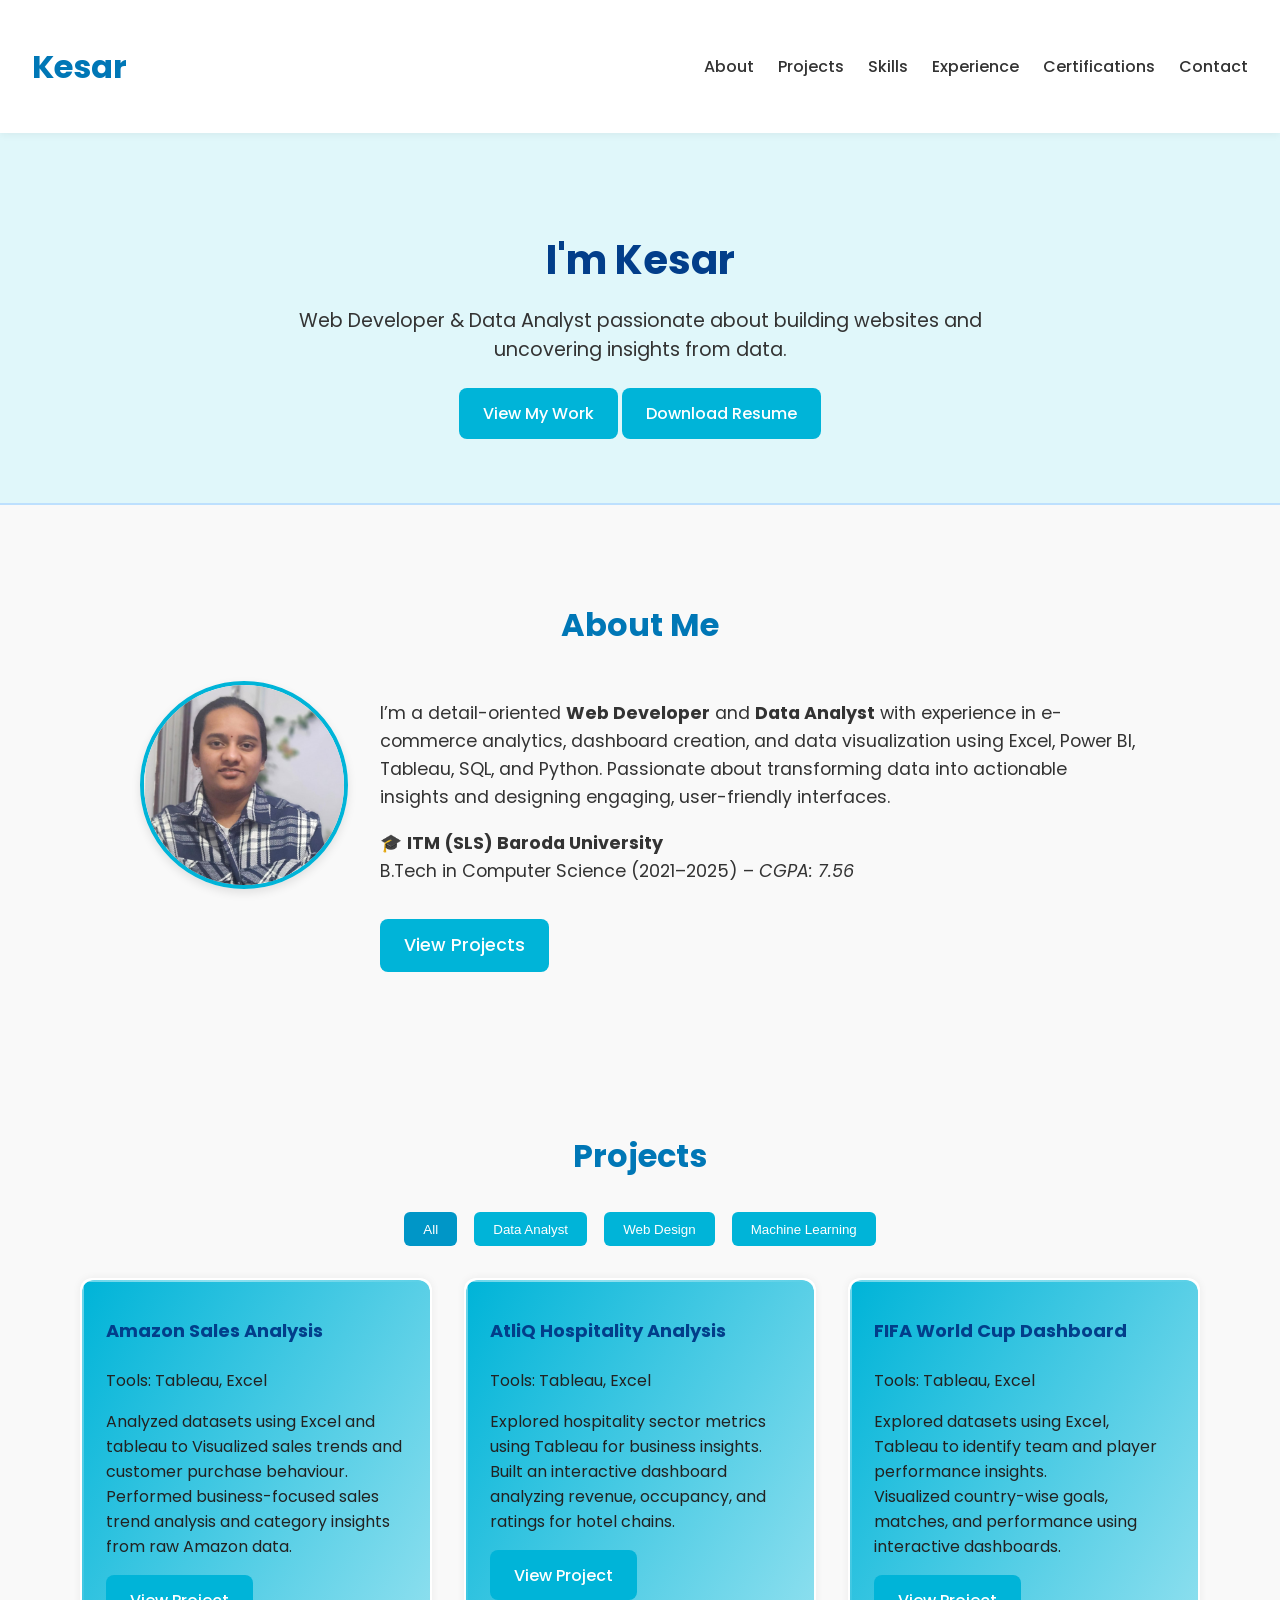
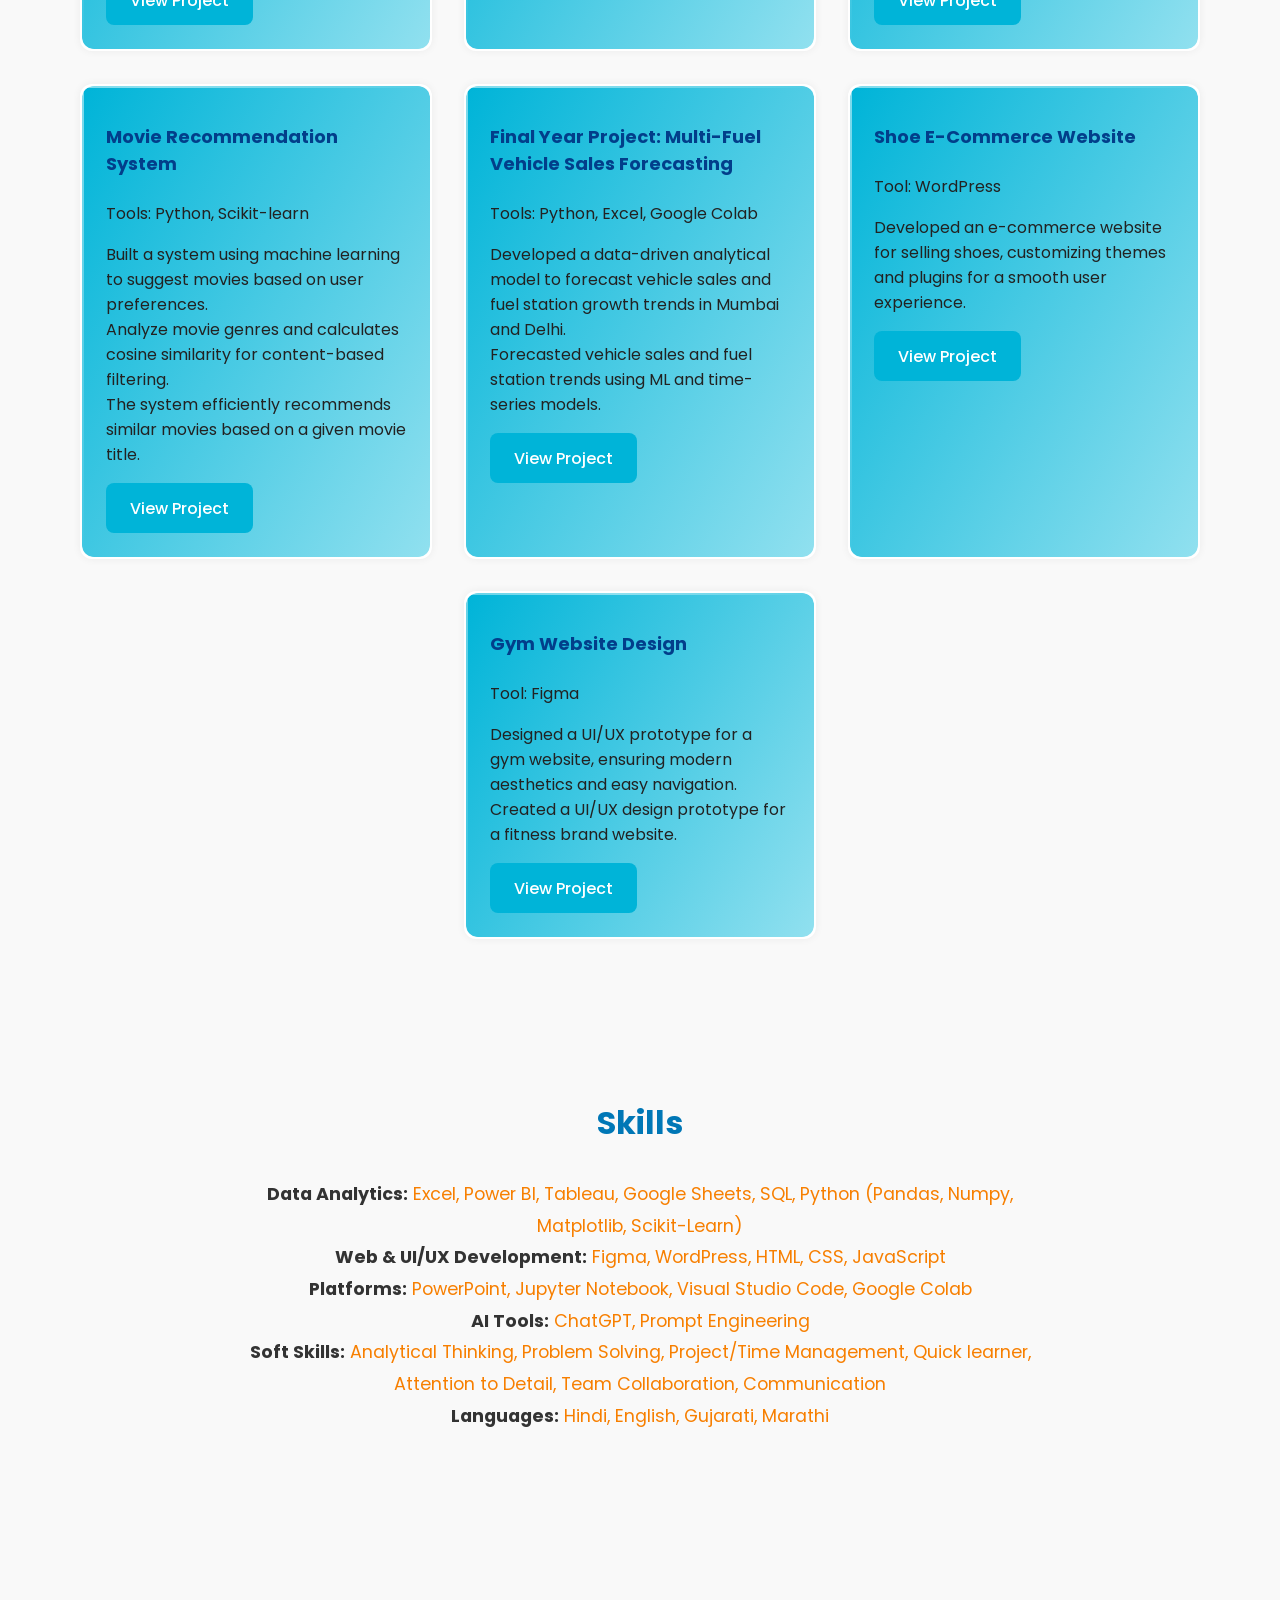
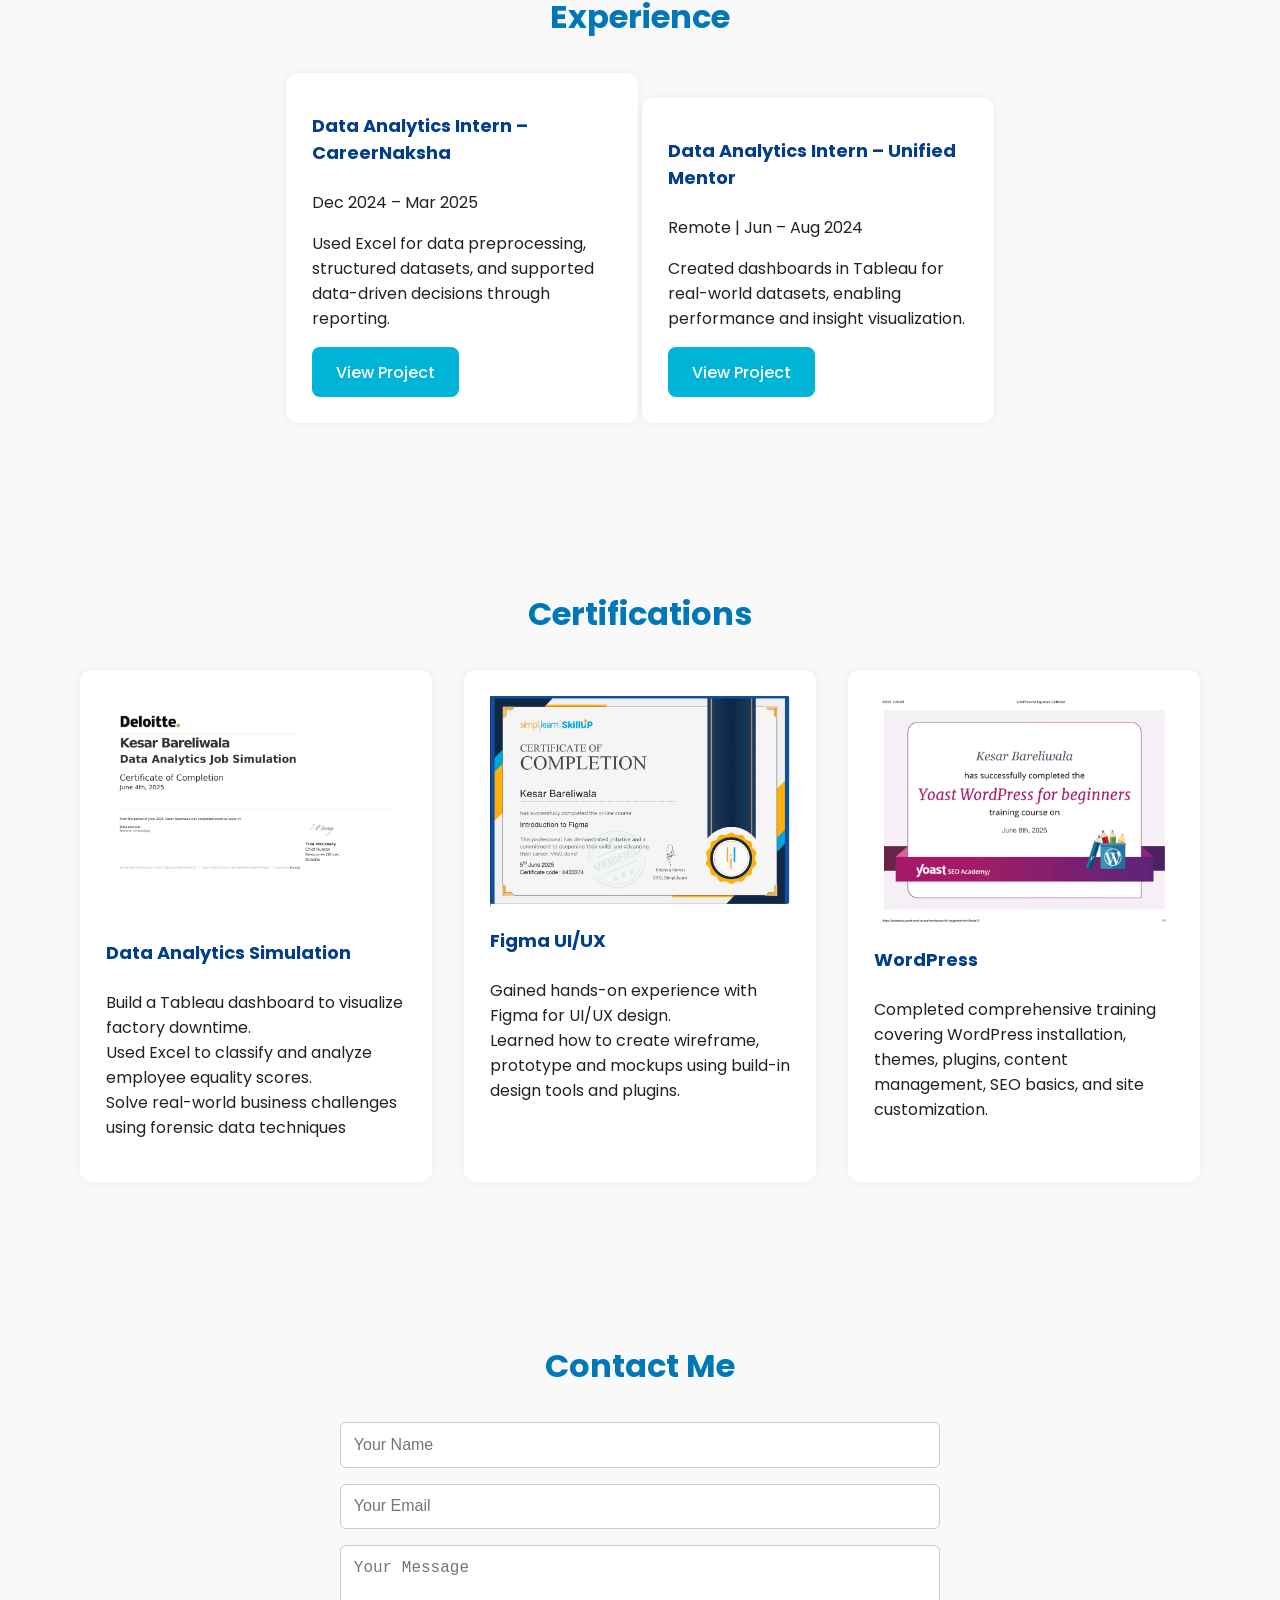
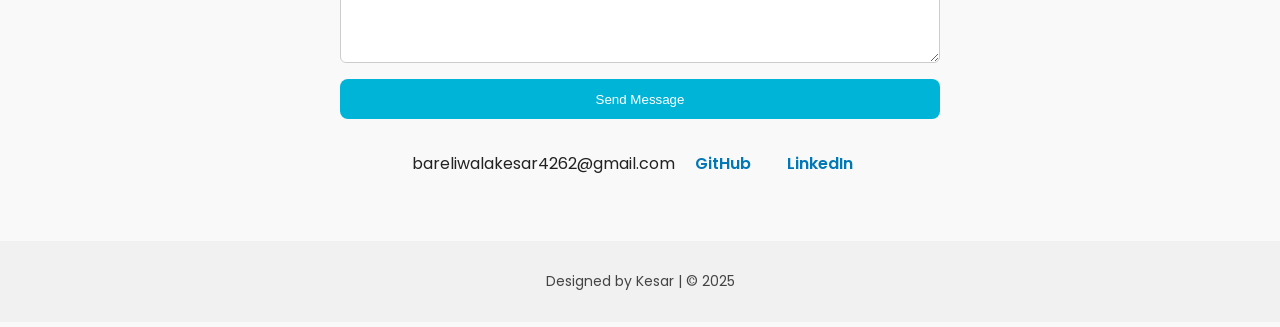
<file: index.html>
<!DOCTYPE html>
<html lang="en">
  <head>
    <meta charset="UTF-8" />
    <meta name="viewport" content="width=device-width, initial-scale=1.0" />
    <title>Kesar | Portfolio</title>
    <link rel="stylesheet" href="style.css" />
    <link
      href="https://fonts.googleapis.com/css2?family=Poppins:wght@300;400;600&display=swap"
      rel="stylesheet"
    />
    <link href="https://unpkg.com/aos@2.3.4/dist/aos.css" rel="stylesheet" />
  </head>

  <body>
    <header>
      <nav>
        <h1>Kesar</h1>
        <ul>
          <li><a href="#about">About</a></li>
          <li><a href="#projects">Projects</a></li>
          <li><a href="#skills">Skills</a></li>
          <li><a href="#experience">Experience</a></li>
          <li><a href="#certifications">Certifications</a></li>
          <li><a href="#contact">Contact</a></li>
        </ul>
      </nav>
    </header>

    <section id="hero">
      <h2>I'm Kesar</h2>
      <p>
        Web Developer & Data Analyst passionate about building websites and
        uncovering insights from data.
      </p>
      <a href="#projects" class="cta">View My Work</a>
      <a href="Resume.pdf" download class="cta-download">Download Resume</a>
    </section>

    <section id="about">
      <h3>About Me</h3>
      <div class="about-container">
        <img
          src="imgs/ph.jpeg"
          alt="Profile photo of Kesar"
          class="about-img"
          data-aos="fade-right"
        />
        <div class="about-text" data-aos="fade-left">
          <p>
            I’m a detail-oriented <strong>Web Developer</strong> and
            <strong>Data Analyst</strong> with experience in e-commerce
            analytics, dashboard creation, and data visualization using Excel,
            Power BI, Tableau, SQL, and Python. Passionate about transforming
            data into actionable insights and designing engaging, user-friendly
            interfaces.
          </p>
          <p>
            🎓 <strong>ITM (SLS) Baroda University</strong><br />
            B.Tech in Computer Science (2021–2025) – <em>CGPA: 7.56</em>
          </p>
          <a href="#projects" class="cta">View Projects</a>
        </div>
      </div>
    </section>

    <section id="projects">
      <h3>Projects</h3>
      <div class="filter-buttons">
        <button class="filter-btn active" data-filter="all">All</button>
        <button class="filter-btn" data-filter="data">Data Analyst</button>
        <button class="filter-btn" data-filter="web">Web Design</button>
        <button class="filter-btn" data-filter="ml">Machine Learning</button>
      </div>

      <div class="project-grid">
        <div class="project-card" data-category="data" data-aos="zoom-in-up">
          <h4>Amazon Sales Analysis</h4>
          <p>Tools: Tableau, Excel</p>
          <p>
            Analyzed datasets using Excel and tableau to Visualized sales trends
            and customer purchase behaviour.<br />Performed business-focused
            sales trend analysis and category insights from raw Amazon data.
          </p>
          <a
            href="https://github.com/Kesar2208/Amazon-Sales-Tableau-Dashboard"
            target="_blank"
            class="cta"
            >View Project</a
          >
        </div>

        <div class="project-card" data-category="data" data-aos="zoom-in-up">
          <h4>AtliQ Hospitality Analysis</h4>
          <p>Tools: Tableau, Excel</p>
          <p>
            Explored hospitality sector metrics using Tableau for business
            insights.<br />
            Built an interactive dashboard analyzing revenue, occupancy, and
            ratings for hotel chains.
          </p>
          <a
            href="https://docs.google.com/document/d/1xZQTWjqz8EcRAkX9yg51AXV1ph74_KSD/edit?usp=sharing&ouid=105008577387588188943&rtpof=true&sd=true"
            target="_blank"
            class="cta"
            >View Project</a
          >
        </div>

        <div class="project-card" data-category="data" data-aos="zoom-in-up">
          <h4>FIFA World Cup Dashboard</h4>
          <p>Tools: Tableau, Excel</p>
          <p>
            Explored datasets using Excel, Tableau to identify team and player
            performance insights.<br />
            Visualized country-wise goals, matches, and performance using
            interactive dashboards.
          </p>
          <a
            href="https://docs.google.com/document/d/1g7lFNqNLqpwXlAG3ogAXQr1x1UThyTAe/edit?usp=sharing&ouid=105008577387588188943&rtpof=true&sd=true"
            target="_blank"
            class="cta"
            >View Project</a
          >
        </div>

        <div class="project-card" data-category="ml" data-aos="zoom-in-up">
          <h4>Movie Recommendation System</h4>
          <p>Tools: Python, Scikit-learn</p>
          <p>
            Built a system using machine learning to suggest movies based on
            user preferences.<br />
            Analyze movie genres and calculates cosine similarity for
            content-based filtering.<br />
            The system efficiently recommends similar movies based on a given
            movie title.
          </p>
          <a
            href="https://docs.google.com/document/d/1Y5aIBnRDOful316Xm3CW2PpWGzQhQsXp/edit?usp=sharing&ouid=105008577387588188943&rtpof=true&sd=true"
            target="_blank"
            class="cta"
            >View Project</a
          >
        </div>

        <div class="project-card" data-category="ml" data-aos="zoom-in-up">
          <h4>Final Year Project: Multi-Fuel Vehicle Sales Forecasting</h4>
          <p>Tools: Python, Excel, Google Colab</p>
          <p>
            Developed a data-driven analytical model to forecast vehicle sales
            and fuel station growth trends in Mumbai and Delhi. <br />
            Forecasted vehicle sales and fuel station trends using ML and
            time-series models.
          </p>
          <a
            href="https://github.com/Kesar2208/final-year-project"
            target="_blank"
            class="cta"
            >View Project</a
          >
        </div>

        <div class="project-card" data-category="web" data-aos="zoom-in-up">
          <h4>Shoe E-Commerce Website</h4>
          <p>Tool: WordPress</p>
          <p>
            Developed an e-commerce website for selling shoes, customizing
            themes and plugins for a smooth user experience.
          </p>
          <a
            href="https://docs.google.com/document/d/1CkM-bmTwBH5IcODzXy1nQBkjBjEHykXr/edit?usp=sharing&ouid=105008577387588188943&rtpof=true&sd=true"
            target="_blank"
            class="cta"
            >View Project</a
          >
        </div>
        <div class="project-card" data-category="web" data-aos="zoom-in-up">
          <h4>Gym Website Design</h4>
          <p>Tool: Figma</p>
          <p>
            Designed a UI/UX prototype for a gym website, ensuring modern
            aesthetics and easy navigation.<br />Created a UI/UX design
            prototype for a fitness brand website.
          </p>
          <a
            href="https://www.figma.com/proto/z8KHWOssWHiPfxxjg0yt9k/Gym---Fitness-Website?node-id=2222-19&t=DdRbgtLrFrj8Mb1s-0&scaling=min-zoom&content-scaling=fixed&page-id=0%3A1&starting-point-node-id=2222%3A19"
            target="_blank"
            class="cta"
            >View Project</a
          >
        </div>
      </div>
    </section>

    <section id="skills" data-aos="fade-up">
      <h3>Skills</h3>
      <ul class="skill-list">
        <li>
          <strong>Data Analytics:</strong>
          <span class="highlight-orange"
            >Excel, Power BI, Tableau, Google Sheets, SQL, Python (Pandas,
            Numpy, Matplotlib, Scikit-Learn)</span
          >
        </li>
        <li>
          <strong>Web & UI/UX Development:</strong>
          <span class="highlight-orange">
            Figma, WordPress, HTML, CSS, JavaScript
          </span>
        </li>
        <li>
          <strong>Platforms:</strong>
          <span class="highlight-orange"
            >PowerPoint, Jupyter Notebook, Visual Studio Code, Google
            Colab</span
          >
        </li>
        <li>
          <strong>AI Tools:</strong>
          <span class="highlight-orange">ChatGPT, Prompt Engineering</span>
        </li>
        <li>
          <strong>Soft Skills:</strong>
          <span class="highlight-orange"
            >Analytical Thinking, Problem Solving, Project/Time Management,
            Quick learner, Attention to Detail, Team Collaboration,
            Communication</span
          >
        </li>
        <li>
          <strong>Languages:</strong>
          <span class="highlight-orange"
            >Hindi, English, Gujarati, Marathi</span
          >
        </li>
      </ul>
    </section>

    <section id="experience" style="text-align: center" data-aos="fade-up">
      <h3>Experience</h3>

      <div
        class="project-card"
        style="display: inline-block; text-align: left; max-width: 800px"
      >
        <h4>Data Analytics Intern – CareerNaksha</h4>
        <p>Dec 2024 – Mar 2025</p>
        <p>
          Used Excel for data preprocessing, structured datasets, and supported
          data-driven decisions through reporting.
        </p>
        <a
          href="https://drive.google.com/drive/folders/1iRHSj3GolbfLvEFnIXtqGv4UIoGmGvMR?usp=sharing"
          target="_blank"
          class="cta"
          >View Project</a
        >
      </div>

      <div
        class="project-card"
        style="display: inline-block; text-align: left; max-width: 800px"
      >
        <h4>Data Analytics Intern – Unified Mentor</h4>
        <p>Remote | Jun – Aug 2024</p>
        <p>
          Created dashboards in Tableau for real-world datasets, enabling
          performance and insight visualization.
        </p>
        <a
          href="https://drive.google.com/drive/folders/1de45cIvSDygRB8OEWZvlJgLwgS6aR83V?usp=sharing"
          target="_blank"
          class="cta"
          >View Project</a
        >
      </div>
    </section>

    <section id="certifications" data-aos="fade-up">
      <h3>Certifications</h3>
      <div class="project-grid">
        <div class="project-card">
          <img
            src="imgs/Deloitte.png"
            alt="Deloitte Certificate"
            width="100%"
          />
          <h4><strong>Data Analytics Simulation</strong></h4>
          <p>
            Build a Tableau dashboard to visualize factory downtime.<br />
            Used Excel to classify and analyze employee equality scores.<br />
            Solve real-world business challenges using forensic data techniques
          </p>
        </div>
        <div class="project-card">
          <img src="imgs/Figma.png" alt="Figma Certificate" width="100%" />
          <h4><strong>Figma UI/UX</strong></h4>
          <p>
            Gained hands-on experience with Figma for UI/UX design.<br />
            Learned how to create wireframe, prototype and mockups using
            build-in design tools and plugins.<br />
          </p>
        </div>
        <div class="project-card">
          <img
            src="imgs/WordPress.png"
            alt="WordPress Certificate"
            width="100%"
          />
          <h4><strong>WordPress</strong></h4>
          <p>
            Completed comprehensive training covering WordPress installation,
            themes, plugins, content management, SEO basics, and site
            customization.
          </p>
        </div>
      </div>
    </section>

    <section id="contact" data-aos="flip-up">
      <h3>Contact Me</h3>
      <form
        action="https://formsubmit.co/bareliwalakesar4262@gmail.com"
        method="POST"
        class="contact-form"
        id="contactForm"
      >
        <input
          type="hidden"
          name="_next"
          value="https://kesar2208.github.io/kesar-portfolio/thank-you.html"
        />
        <input type="hidden" name="_captcha" value="false" />
        <input type="text" name="name" placeholder="Your Name" required />
        <input type="email" name="email" placeholder="Your Email" required />
        <textarea
          name="message"
          placeholder="Your Message"
          rows="5"
          required
        ></textarea>
        <button type="submit">Send Message</button>
      </form>

      <div class="social-links">
        <span>bareliwalakesar4262@gmail.com</span>
        <a href="https://github.com/Kesar2208/kesar-portfolio" target="_blank"
          >GitHub</a
        >
        <a href="www.linkedin.com/in/kesar-bareliwala-467b472a8" target="_blank"
          >LinkedIn</a
        >
      </div>
    </section>

    <footer>
      <p>Designed by Kesar | © 2025</p>
    </footer>

    <script src="https://unpkg.com/aos@2.3.4/dist/aos.js"></script>
    <script>
      AOS.init({
        duration: 1000,
        offset: 100,
        once: true,
      });
    </script>

    <script>
      const filterButtons = document.querySelectorAll(".filter-btn");
      const projectGrid = document.querySelector("#projects .project-grid");
      const projectCards = projectGrid.querySelectorAll(".project-card");

      filterButtons.forEach((btn) => {
        btn.addEventListener("click", () => {
          document
            .querySelector(".filter-btn.active")
            .classList.remove("active");
          btn.classList.add("active");

          const filter = btn.getAttribute("data-filter");

          projectCards.forEach((card) => {
            const category = card.getAttribute("data-category");

            if (filter === "all" || category === filter) {
              card.style.display = "block";
            } else {
              card.style.display = "none";
            }
          });
        });
      });
    </script>
    <script>
      document
        .getElementById("contactForm")
        .addEventListener("submit", function (e) {
          alert("Thank you! Your message has been sent successfully.");
        });
    </script>
  </body>
</html>
</file>
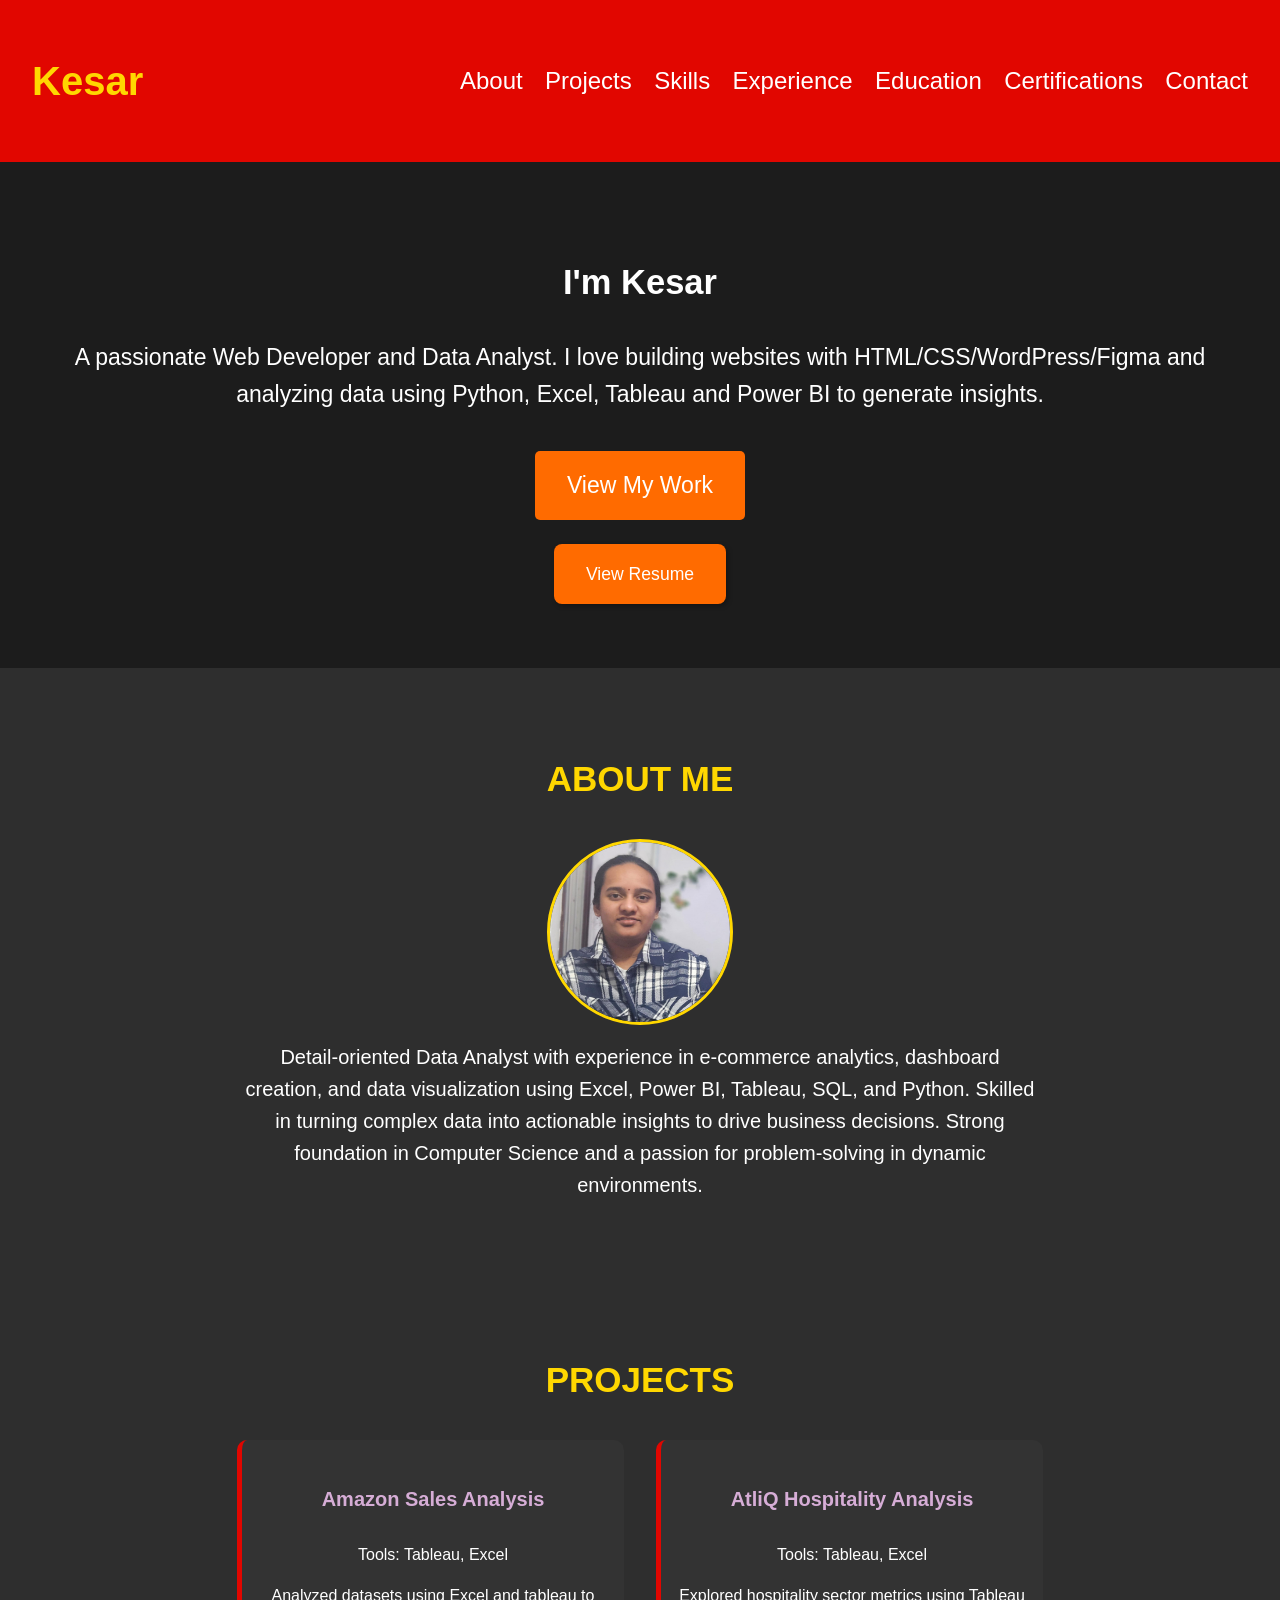
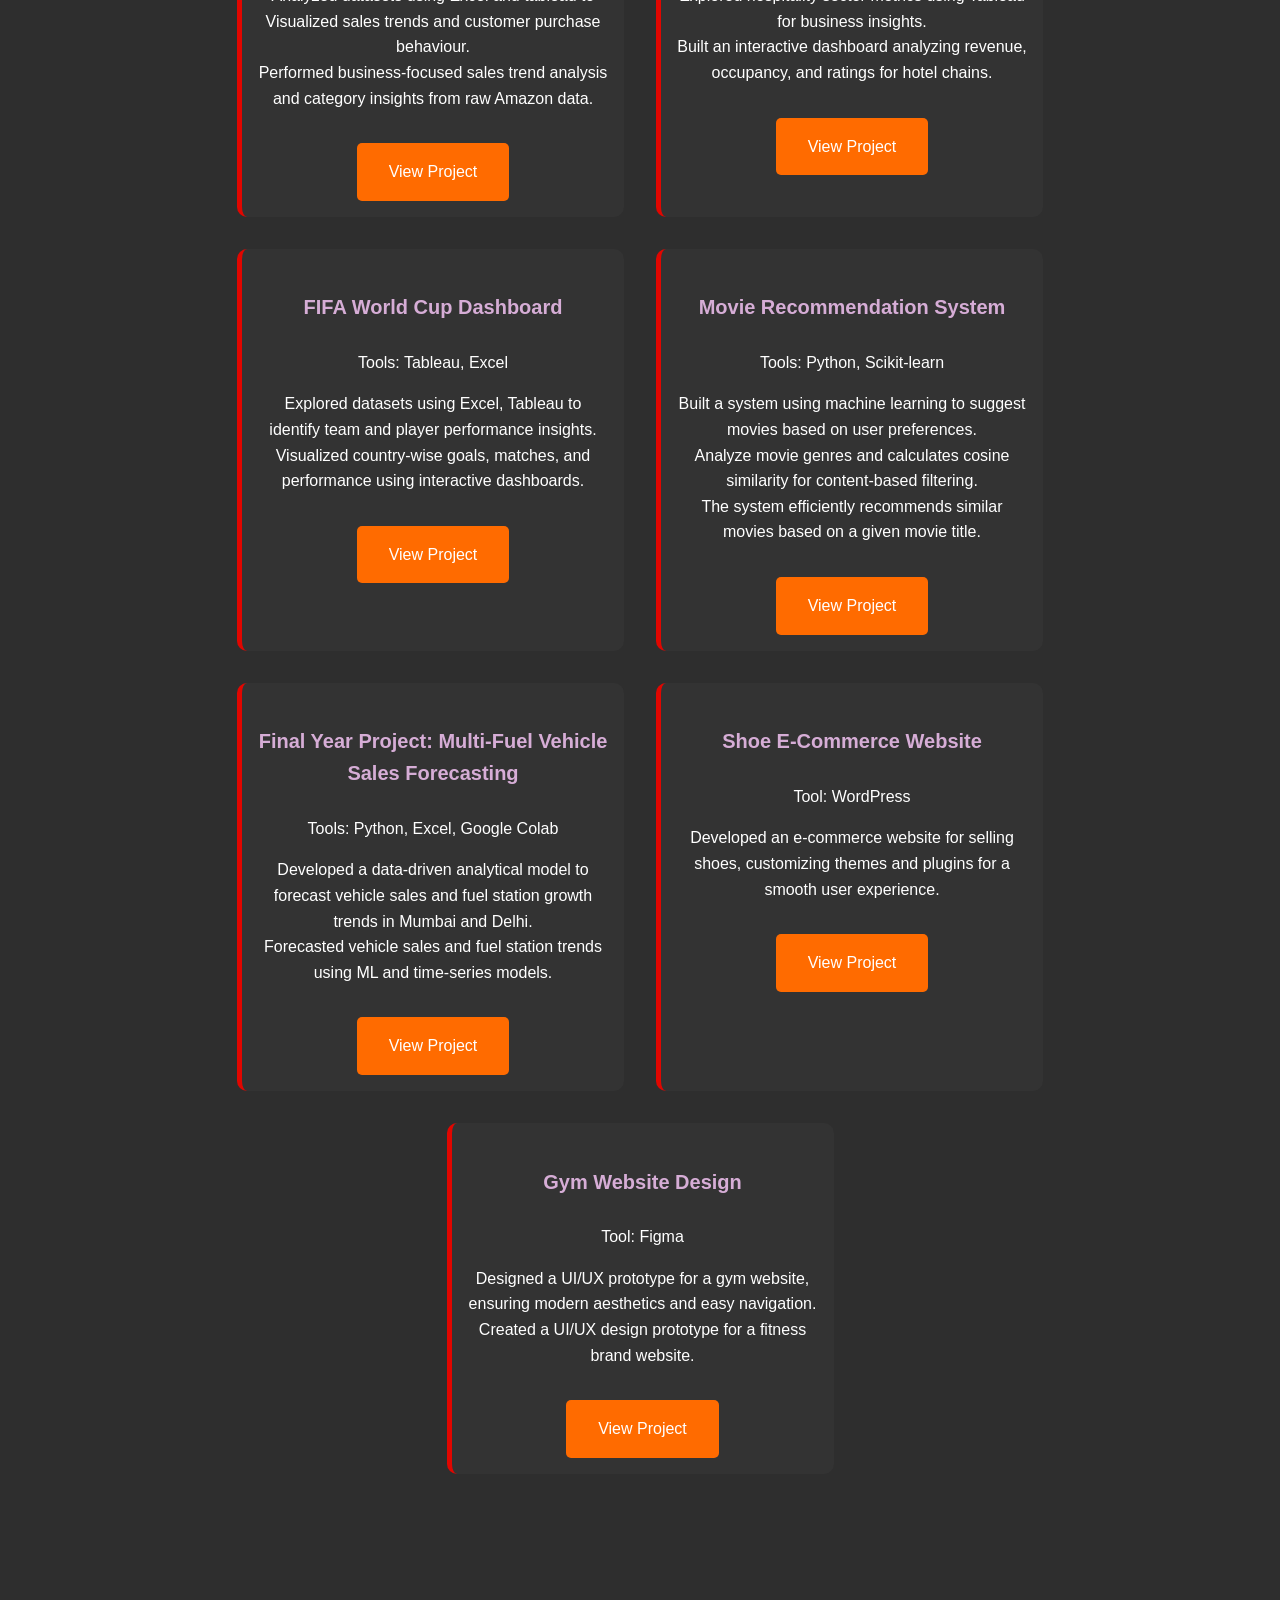
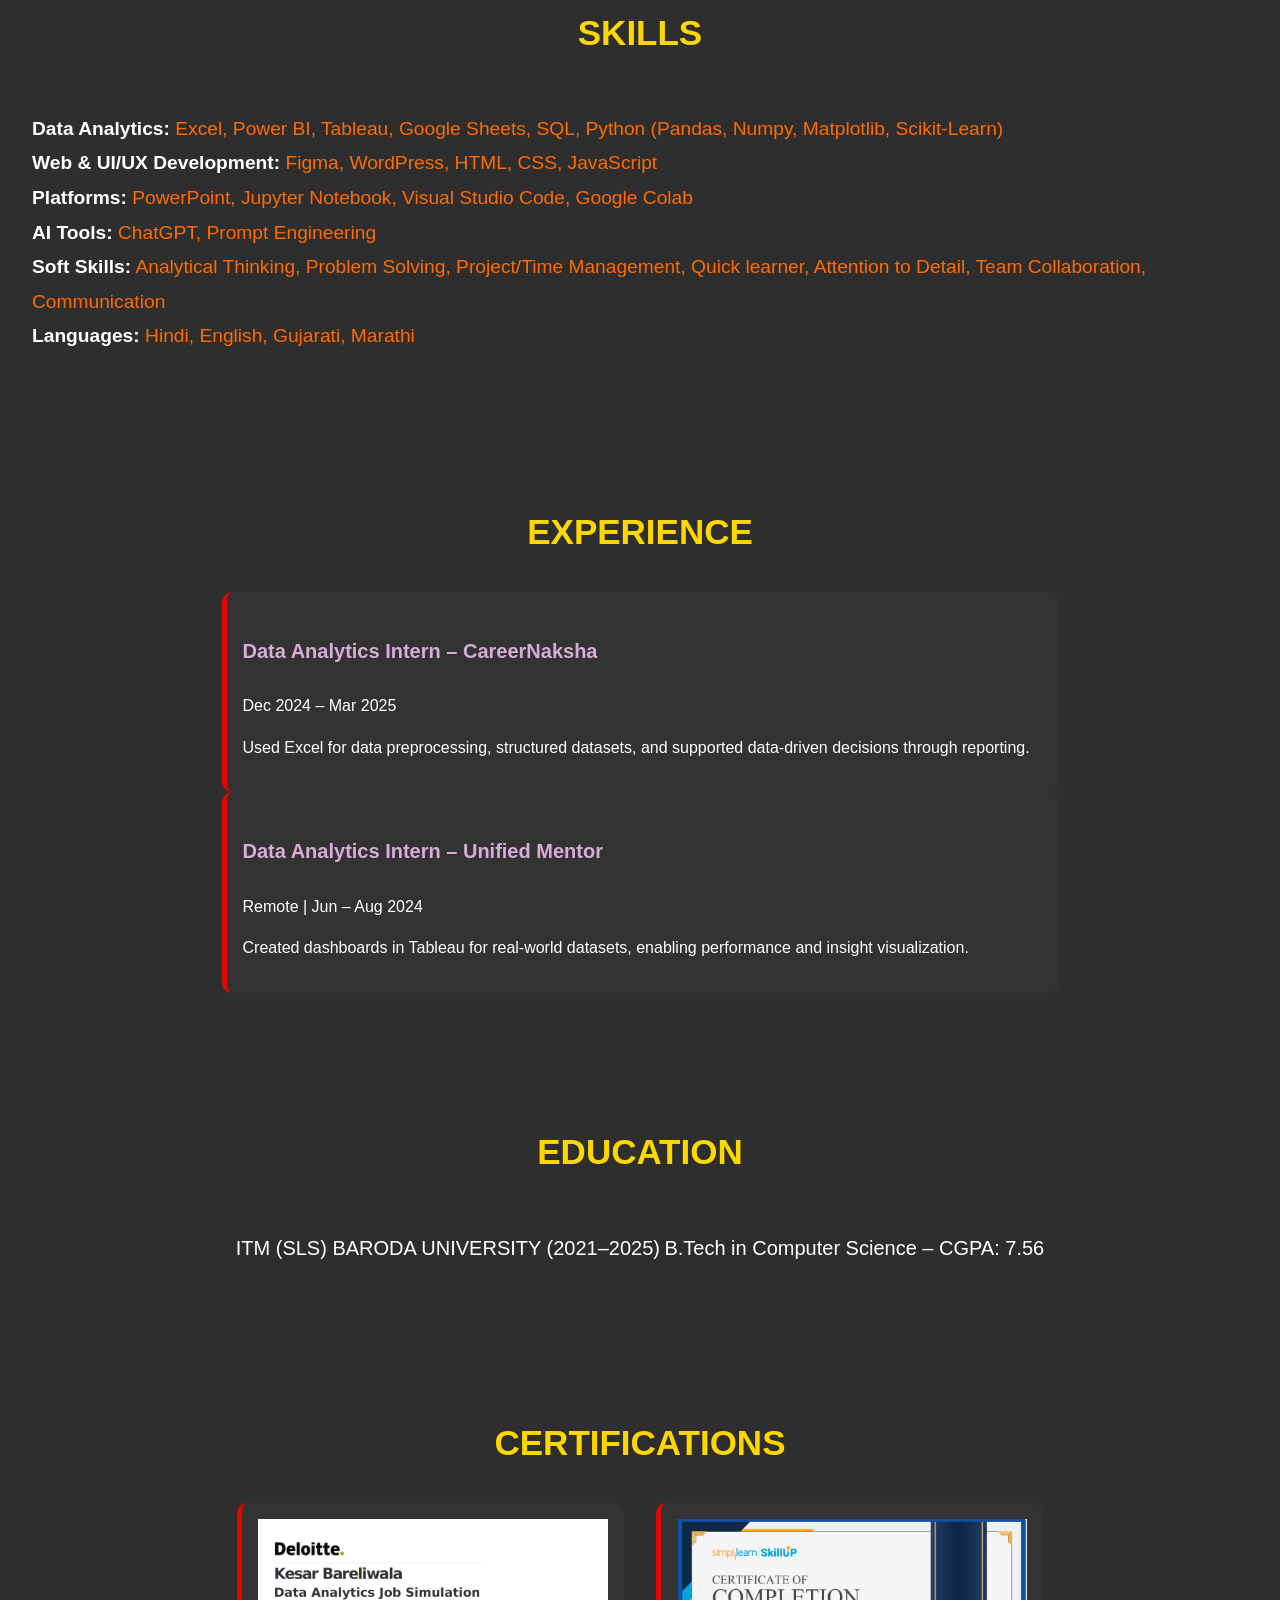
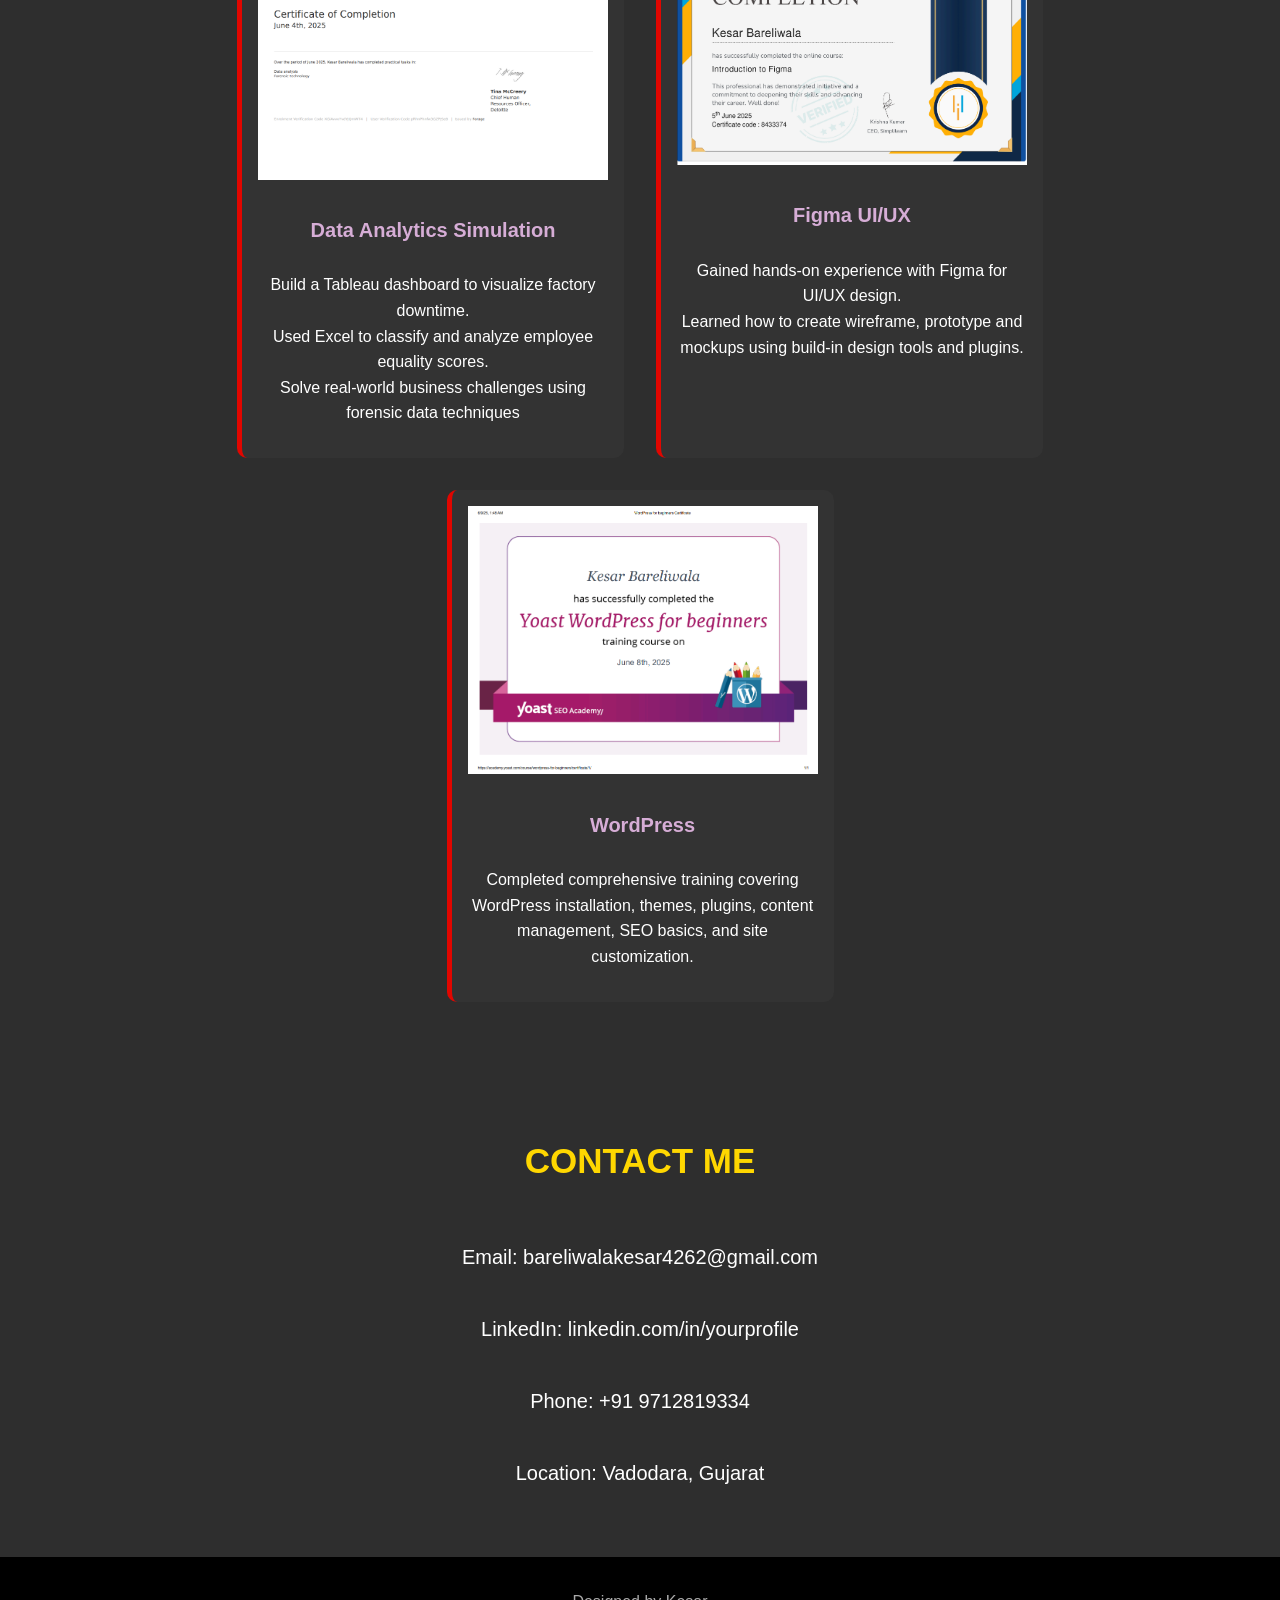
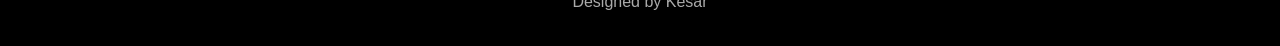
<file: Portfolio.html>
<!DOCTYPE html>
<html lang="en">
  <head>
    <meta charset="UTF-8" />
    <meta name="viewport" content="width=device-width, initial-scale=1.0" />
    <title>Kesar | Portfolio</title>
    <link rel="stylesheet" href="portfolio.css" />
    <link
      href="https://fonts.googleapis.com/css2?family=Bebas+Neue&display=swap"
      rel="stylesheet"
    />
  </head>
  <body>
    <header>
      <nav>
        <h1>Kesar</h1>
        <ul>
          <li><a href="#about">About</a></li>
          <li><a href="#projects">Projects</a></li>
          <li><a href="#skills">Skills</a></li>
          <li><a href="#experience">Experience</a></li>
          <li><a href="#education">Education</a></li>
          <li><a href="#certifications">Certifications</a></li>
          <li><a href="#contact">Contact</a></li>
        </ul>
      </nav>
    </header>

    <section id="hero">
      <h2>I'm Kesar</h2>
      <p>
        A passionate Web Developer and Data Analyst. I love building websites
        with HTML/CSS/WordPress/Figma and analyzing data using Python, Excel, Tableau
        and Power BI to generate insights.
      </p>
      <a href="#projects" class="cta">View My Work</a><br />
      <a href="Resum`e.pdf" download class="cta-download">View Resume</a>
    </section>

    <section id="about">
      <h3>About Me</h3>
      <div style="display: flex; flex-direction: column; align-items: center">
        <img
          src="imgs/ph.jpeg"
          style="
            width: 180px;
            height: 180px;
            border-radius: 50%;
            border: 3px solid #ffd700;
          "
        />
        <p style="max-width: 800px; font-size: 20px; text-align: center; margin-top: 1rem">
          Detail-oriented Data Analyst with experience in e-commerce analytics,
          dashboard creation, and data visualization using Excel, Power BI,
          Tableau, SQL, and Python. Skilled in turning complex data into
          actionable insights to drive business decisions. Strong foundation in
          Computer Science and a passion for problem-solving in dynamic
          environments.
        </p>
      </div>
    </section>

    <section id="projects">
      <h3>Projects</h3>
      <div class="project-grid">
        <div class="project-card">
          <h4>Amazon Sales Analysis</h4>
          <p>Tools: Tableau, Excel</p>
          <p>
            Analyzed datasets using Excel and tableau to Visualized sales trends
            and customer purchase behaviour.<br />Performed business-focused
            sales trend analysis and category insights from raw Amazon data.
          </p>
          <a href="Projects/Amazon.html" class="cta">View Project</a>
        </div>

        <div class="project-card">
          <h4>AtliQ Hospitality Analysis</h4>
          <p>Tools: Tableau, Excel</p>
          <p>
            Explored hospitality sector metrics using Tableau for business
            insights.<br />
            Built an interactive dashboard analyzing revenue, occupancy, and
            ratings for hotel chains.
          </p>
          <a href="Projects/Atliq.html" class="cta">View Project</a>
        </div>

        <div class="project-card">
          <h4>FIFA World Cup Dashboard</h4>
          <p>Tools: Tableau, Excel</p>
          <p>
            Explored datasets using Excel, Tableau to identify team and player
            performance insights.<br />
            Visualized country-wise goals, matches, and performance using
            interactive dashboards.
          </p>
          <a href="Projects/Fifa.html" class="cta">View Project</a>
        </div>

        <div class="project-card">
          <h4>Movie Recommendation System</h4>
          <p>Tools: Python, Scikit-learn</p>
          <p>
            Built a system using machine learning to suggest movies based on
            user preferences.<br />
            Analyze movie genres and calculates cosine similarity for
            content-based filtering.<br />
            The system efficiently recommends similar movies based on a given
            movie title.
          </p>
          <a href="Projects/Movie.html" class="cta">View Project</a>
        </div>

        <div class="project-card">
          <h4>Final Year Project: Multi-Fuel Vehicle Sales Forecasting</h4>
          <p>Tools: Python, Excel, Google Colab</p>
          <p>
            Developed a data-driven analytical model to forecast vehicle sales
            and fuel station growth trends in Mumbai and Delhi. <br />
            Forecasted vehicle sales and fuel station trends using ML and
            time-series models.
          </p>
          <a href="Projects/Vehicle.html" class="cta">View Project</a>
        </div>

        <div class="project-card">
          <h4>Shoe E-Commerce Website</h4>
          <p>Tool: WordPress</p>
          <p>
            Developed an e-commerce website for selling shoes, customizing
            themes and plugins for a smooth user experience.
          </p>
          <a href="Projects/WordPress.html" class="cta">View Project</a>
        </div>
        <div class="project-card">
          <h4>Gym Website Design</h4>
          <p>Tool: Figma</p>
          <p>
            Designed a UI/UX prototype for a gym website, ensuring modern
            aesthetics and easy navigation.<br />Created a UI/UX design
            prototype for a fitness brand website.
          </p>
          <a href="Projects/Figma.html" class="cta">View Project</a>
        </div>
      </div>
    </section>

    <section id="skills">
      <h3>Skills</h3>
      <ul class="skill-list">
        <li>
          <strong>Data Analytics:</strong>
          <span class="highlight-orange"
            >Excel, Power BI, Tableau, Google Sheets, SQL, Python (Pandas,
            Numpy, Matplotlib, Scikit-Learn)</span
          >
        </li>
        <li>
          <strong>Web & UI/UX Development:</strong>
          <span class="highlight-orange">
            Figma, WordPress, HTML, CSS, JavaScript
          </span>
        </li>
        <li>
          <strong>Platforms:</strong>
          <span class="highlight-orange"
            >PowerPoint, Jupyter Notebook, Visual Studio Code, Google
            Colab</span
          >
        </li>
        <li>
          <strong>AI Tools:</strong>
          <span class="highlight-orange">ChatGPT, Prompt Engineering</span>
        </li>
        <li>
          <strong>Soft Skills:</strong>
          <span class="highlight-orange"
            >Analytical Thinking, Problem Solving, Project/Time Management,
            Quick learner, Attention to Detail, Team Collaboration,
            Communication</span>
        </li>
        <li>
          <strong>Languages:</strong>
          <span class="highlight-orange"
            >Hindi, English, Gujarati, Marathi</span>
        </li>
      </ul>
    </section>

    <section id="experience" style="text-align: center">
      <h3>Experience</h3>

      <div
        class="project-card"
        style="display: inline-block; text-align: left; max-width: 800px"
      >
        <h4>Data Analytics Intern – CareerNaksha</h4>
        <p>Dec 2024 – Mar 2025</p>
        <p>
          Used Excel for data preprocessing, structured datasets, and supported
          data-driven decisions through reporting.
        </p>
      </div>

      <div
        class="project-card"
        style="display: inline-block; text-align: left; max-width: 800px"
      >
        <h4>Data Analytics Intern – Unified Mentor</h4>
        <p>Remote | Jun – Aug 2024</p>
        <p>
          Created dashboards in Tableau for real-world datasets, enabling
          performance and insight visualization.
        </p>
      </div>
    </section>

    <section id="education">
      <h3>Education</h3>
      <p>ITM (SLS) BARODA UNIVERSITY (2021–2025)</p>
      <p>B.Tech in Computer Science – CGPA: 7.56</p>
    </section>

    <section id="certifications">
      <h3>Certifications</h3>
      <div class="project-grid">
        <div class="project-card">
          <img
            src="imgs/Deloitte.png"
            alt="Deloitte Certificate"
            width="100%"
          />
          <h4><strong>Data Analytics Simulation</strong></h4>
          <p>
            Build a Tableau dashboard to visualize factory downtime.<br />
            Used Excel to classify and analyze employee equality scores.<br />
            Solve real-world business challenges using forensic data techniques
          </p>
        </div>
        <div class="project-card">
          <img src="imgs/Figma.png" alt="Figma Certificate" width="100%" />
          <h4><strong>Figma UI/UX</strong></h4>
          <p>
            Gained hands-on experience with Figma for UI/UX design.<br />
            Learned how to create wireframe, prototype and mockups using
            build-in design tools and plugins.<br />
          </p>
        </div>
        <div class="project-card">
          <img
            src="imgs/WordPress.png"
            alt="WordPress Certificate"
            width="100%"
          />
          <h4><strong>WordPress</strong></h4>
          <p>
            Completed comprehensive training covering WordPress installation,
            themes, plugins, content management, SEO basics, and site
            customization.
          </p>
        </div>
      </div>
    </section>

    <section id="contact">
      <h3>Contact Me</h3>
      <p>Email: bareliwalakesar4262@gmail.com</p>
      <br />
      <p>LinkedIn: linkedin.com/in/yourprofile</p>
      <br />
      <p>Phone: +91 9712819334</p>
      <br />
      <p>Location: Vadodara, Gujarat</p>
      <br />
    </section>

    <footer>
      <p>Designed by Kesar</p>
    </footer>
    
  </body>
</html>
</file>
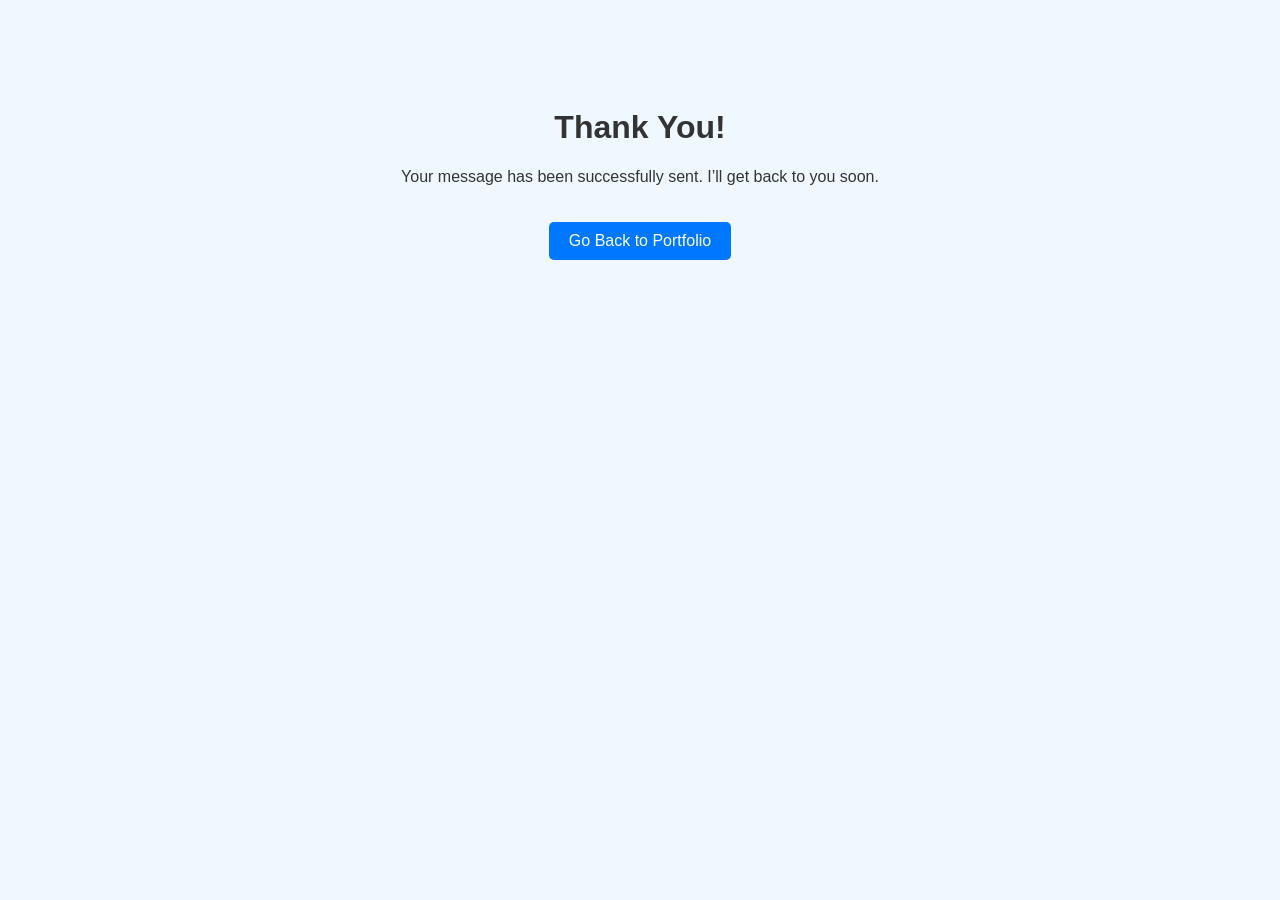
<file: thank-you.html>
<!DOCTYPE html>
<html lang="en">
<head>
  <meta charset="UTF-8" />
  <title>Thank You</title>
  <style>
    body {
      font-family: 'Poppins', sans-serif;
      text-align: center;
      padding: 80px;
      background-color: #f0f8ff;
      color: #333;
    }
    a {
      display: inline-block;
      margin-top: 20px;
      text-decoration: none;
      padding: 10px 20px;
      background-color: #0077ff;
      color: white;
      border-radius: 5px;
    }
  </style>
</head>
<body>
  <h1>Thank You!</h1>
  <p>Your message has been successfully sent. I’ll get back to you soon.</p>
  <a href="index.html">Go Back to Portfolio</a>
</body>
</html>
</file>
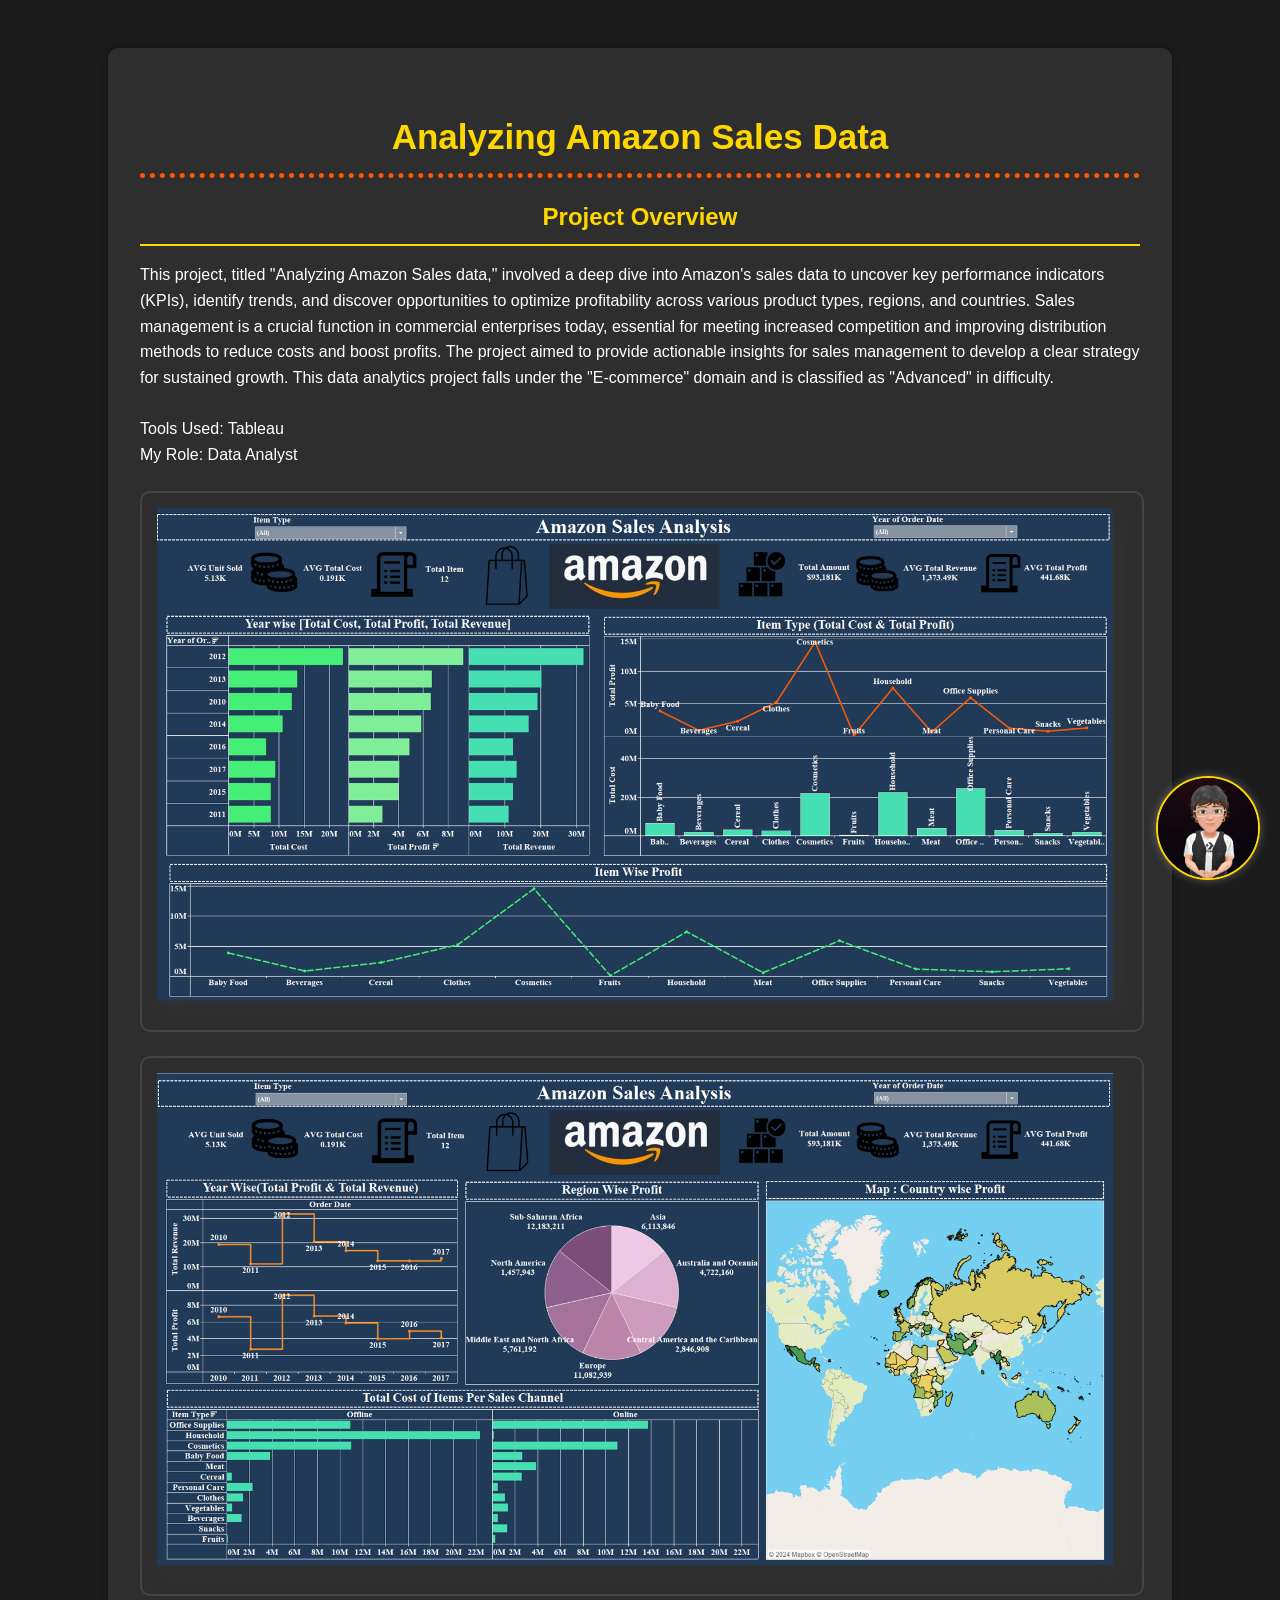
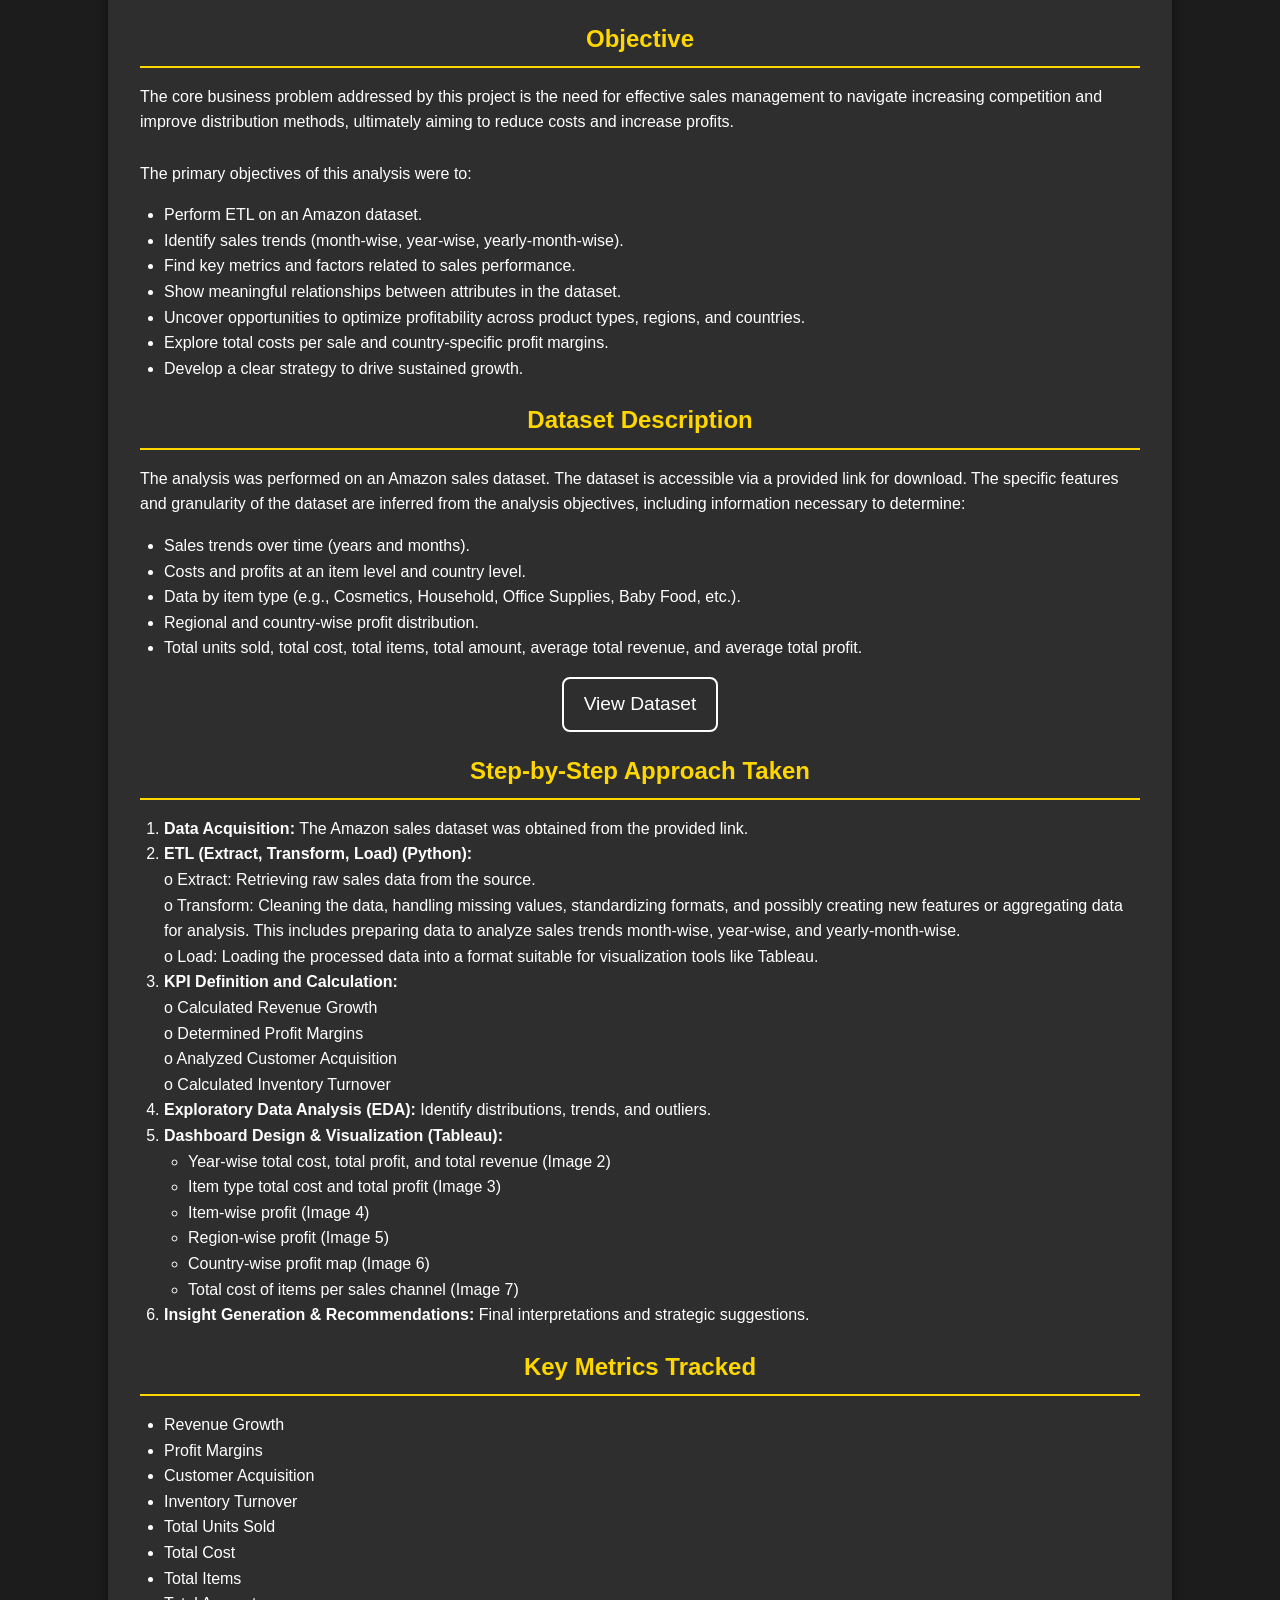
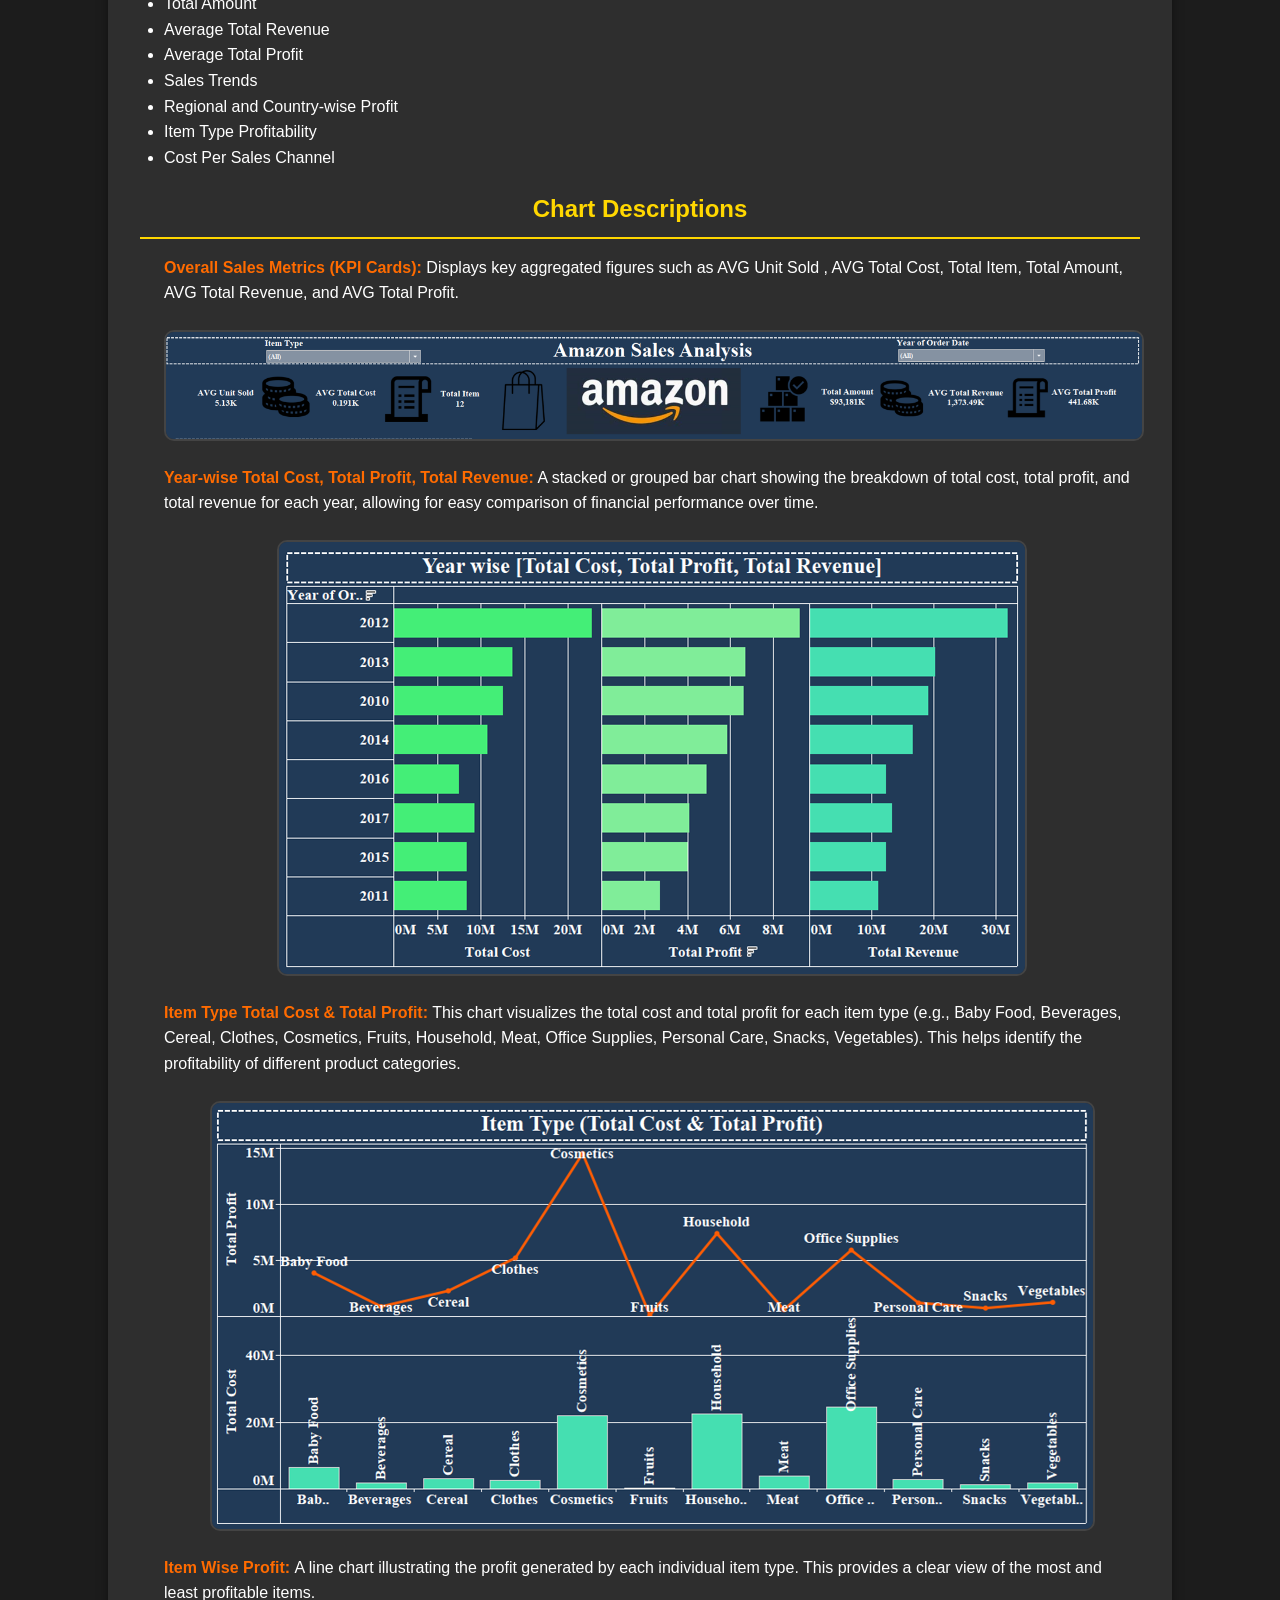
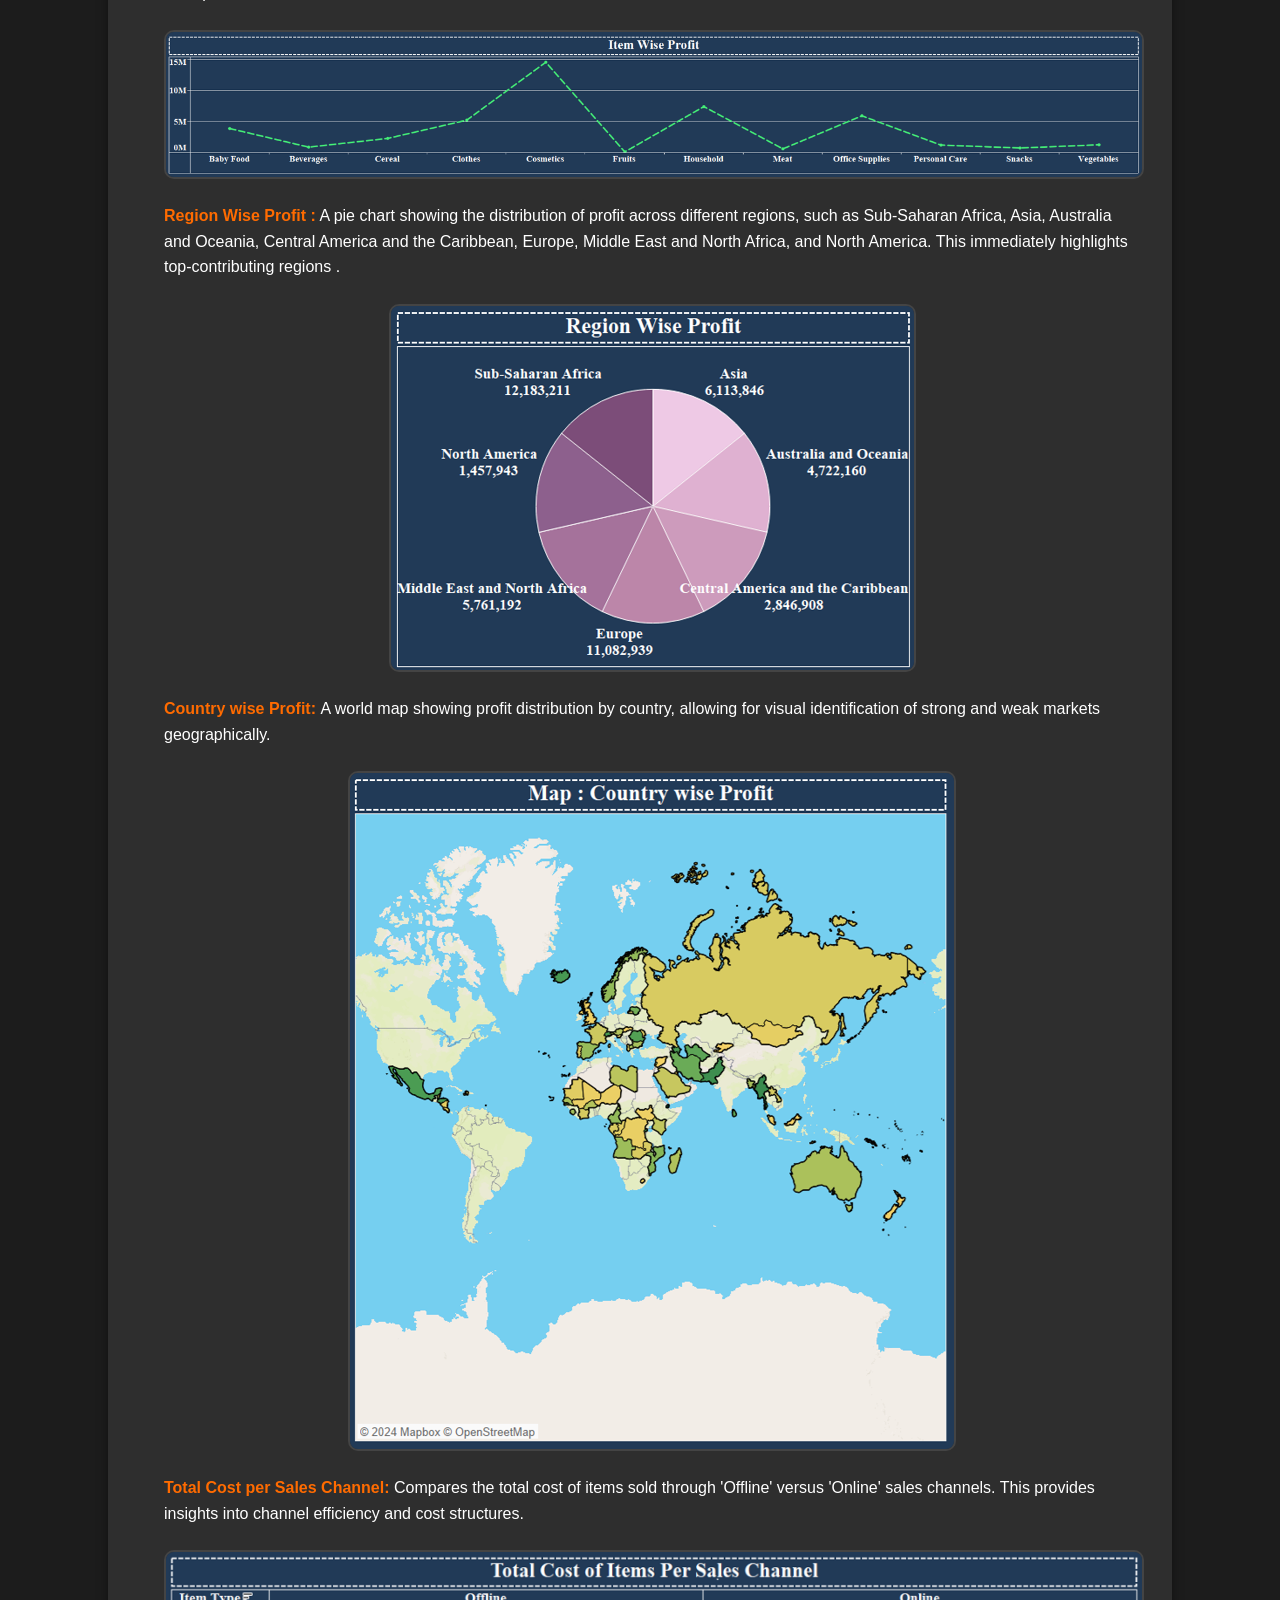
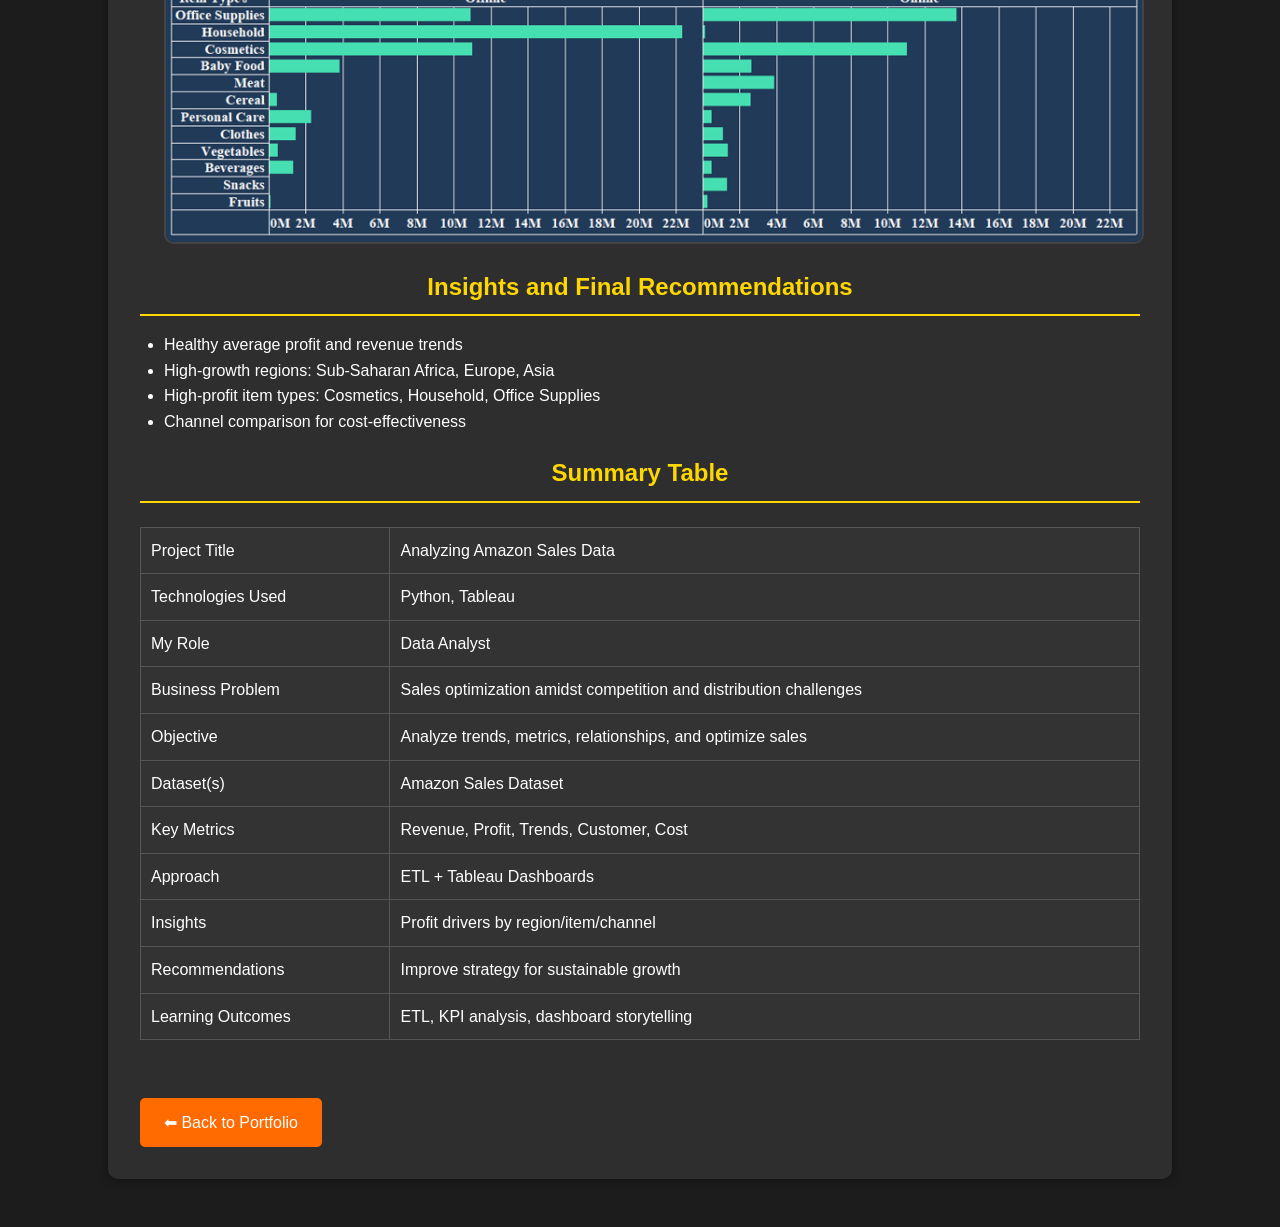
<file: Projects/Amazon.html>
<!DOCTYPE html>
<html lang="en">
<head>
  <meta charset="UTF-8" />
  <meta name="viewport" content="width=device-width, initial-scale=1.0" />
  <title>Project 3 – Analyzing Amazon Sales Data</title>
  <link rel="stylesheet" href="Amazon.css" />
</head>
<body>

  <section class="project-container">
    <h1>Analyzing Amazon Sales Data</h1>

    <h2>Project Overview</h2>
    <p>This project, titled "Analyzing Amazon Sales data," involved a deep dive into Amazon's sales data to uncover key performance indicators (KPIs), identify trends, and discover opportunities to optimize profitability across various product types, regions, and countries. Sales management is a crucial function in commercial enterprises today, essential for meeting increased competition and improving distribution methods to reduce costs and boost profits. The project aimed to provide actionable insights for sales management to develop a clear strategy for sustained growth. This data analytics project falls under the "E-commerce" domain and is classified as "Advanced" in difficulty.<br><br>
    Tools Used: Tableau<br>
    My Role: Data Analyst
    </p>
    <img src="images/Amazon_img/amazon9.png" alt="Dashboard1" />
    <img src="images/Amazon_img/amazon10.png" alt="Dashboard2" />

    <h2>Objective</h2>
    <p>The core business problem addressed by this project is the need for effective sales management to navigate increasing competition and improve distribution methods, ultimately aiming to reduce costs and increase profits.<br><br>
    The primary objectives of this analysis were to:</p>
    <ul>
      <li> Perform ETL on an Amazon dataset.</li>
      <li> Identify sales trends (month-wise, year-wise, yearly-month-wise).</li>
      <li> Find key metrics and factors related to sales performance.</li>
      <li> Show meaningful relationships between attributes in the dataset.</li>
      <li> Uncover opportunities to optimize profitability across product types, regions, and countries.</li>
      <li> Explore total costs per sale and country-specific profit margins.</li>
      <li> Develop a clear strategy to drive sustained growth.</li>
    </ul>

    <h2>Dataset Description</h2>
    <p>The analysis was performed on an Amazon sales dataset. The dataset is accessible via a provided link for download. The specific features and granularity of the dataset are inferred from the analysis objectives, including information necessary to determine:</p>
    <ul>
      <li> Sales trends over time (years and months).</li>
      <li> Costs and profits at an item level and country level.</li>
      <li> Data by item type (e.g., Cosmetics, Household, Office Supplies, Baby Food, etc.).</li>
      <li> Regional and country-wise profit distribution.</li>
      <li> Total units sold, total cost, total items, total amount, average total revenue, and average total profit.</li>
    </ul>
    <div class="center-link">
    <a href="https://drive.google.com/file/d/10sofXyF6NjwN6ngLyFfiPI-CUDpeqaN_/view?usp=sharing" target="_blank">View Dataset</a>
    <!-- <a href="Datasets/Amazon_Data/Amazon Sales data.csv" target="_blank">View Dataset</a> -->
    </div>

    <h2>Step-by-Step Approach Taken</h2>
    <ol>
      <li><strong>Data Acquisition:</strong> The Amazon sales dataset was obtained from the provided link.</li>
      <li><strong>ETL (Extract, Transform, Load) (Python):</strong><br>
        o Extract: Retrieving raw sales data from the source.<br>
        o Transform: Cleaning the data, handling missing values, standardizing formats, and possibly creating new features or aggregating data for analysis. This includes preparing data to analyze sales trends month-wise, year-wise, and yearly-month-wise.<br>
        o Load: Loading the processed data into a format suitable for visualization tools like Tableau.</li>
      <li><strong>KPI Definition and Calculation:</strong><br>
        o Calculated Revenue Growth<br>
        o Determined Profit Margins<br>
        o Analyzed Customer Acquisition<br>
        o Calculated Inventory Turnover</li>
      <li><strong>Exploratory Data Analysis (EDA):</strong> Identify distributions, trends, and outliers.</li>
      <li><strong>Dashboard Design & Visualization (Tableau):</strong></li>
      <ul>
        <li> Year-wise total cost, total profit, and total revenue (Image 2)</li>
        <li> Item type total cost and total profit (Image 3)</li>
        <li> Item-wise profit (Image 4)</li>
        <li> Region-wise profit (Image 5)</li>
        <li> Country-wise profit map (Image 6)</li>
        <li> Total cost of items per sales channel (Image 7)</li>
      </ul>
      <li><strong>Insight Generation & Recommendations:</strong> Final interpretations and strategic suggestions.</li>
    </ol>

    <h2>Key Metrics Tracked</h2>
    <ul>
      <li> Revenue Growth</li>
      <li> Profit Margins</li>
      <li> Customer Acquisition</li>
      <li> Inventory Turnover</li>
      <li> Total Units Sold</li>
      <li> Total Cost</li>
      <li> Total Items</li>
      <li> Total Amount</li>
      <li> Average Total Revenue</li>
      <li> Average Total Profit</li>
      <li> Sales Trends</li>
      <li> Regional and Country-wise Profit</li>
      <li> Item Type Profitability</li>
      <li> Cost Per Sales Channel</li>
    </ul>

    <h2>Chart Descriptions</h2>
    <ul>
      <p><strong><span class="highlight-orange">Overall Sales Metrics (KPI Cards):</span></strong> Displays key aggregated figures such as AVG Unit Sold , AVG Total Cost, Total Item, Total Amount, AVG Total Revenue, and AVG Total Profit.</p>
      <img src="images/Amazon_img/amazon2.png" alt="KPI Cards and Amazon logo overview" /> 
      <p><strong><span class="highlight-orange">Year-wise Total Cost, Total Profit, Total Revenue:</span></strong> A stacked or grouped bar chart showing the breakdown of total cost, total profit, and total revenue for each year, allowing for easy comparison of financial performance over time.</p>
      <img src="images/Amazon_img/amazon3.png" alt="Year-wise Total Cost, Total Profit, Total Revenue" /> 
      <p><strong><span class="highlight-orange"> Item Type Total Cost & Total Profit:</span></strong> This chart visualizes the total cost and total profit for each item type (e.g., Baby Food, Beverages, Cereal, Clothes, Cosmetics, Fruits, Household, Meat, Office Supplies, Personal Care, Snacks, Vegetables). This helps identify the profitability of different product categories.</p>
      <img src="images/Amazon_img/amazon4.png" alt="Item Type Total Cost & Total Profit" /> 
      <p><strong><span class="highlight-orange">Item Wise Profit: </span></strong>A line chart illustrating the profit generated by each individual item type. This provides a clear view of the most and least profitable items. </p>
      <img src="images/Amazon_img/amazon5.png" alt="Item Wise Profit" /> 
      <p><strong><span class="highlight-orange"> Region Wise Profit :</span></strong> A pie chart showing the distribution of profit across different regions, such as Sub-Saharan Africa, Asia, Australia and Oceania, Central America and the Caribbean, Europe, Middle East and North Africa, and North America. This immediately highlights top-contributing regions .</p>
      <img src="images/Amazon_img/amazon6.png" alt="Region Wise Profit (Pie Chart)" /> 
      <p><strong><span class="highlight-orange">Country wise Profit: </span></strong> A world map showing profit distribution by country, allowing for visual identification of strong and weak markets geographically.</p>
      <img src="images/Amazon_img/amazon7.png" alt="Country wise Profit (Map)" /> 
      <p><strong><span class="highlight-orange">Total Cost per Sales Channel: </span></strong>Compares the total cost of items sold through 'Offline' versus 'Online' sales channels. This provides insights into channel efficiency and cost structures. </p>
      <img src="images/Amazon_img/amazon8.png" alt="Total Cost per Sales Channel (Bar Chart)" /> 
    </ul>

    <h2>Insights and Final Recommendations</h2>
    <ul>
      <li> Healthy average profit and revenue trends</li>
      <li> High-growth regions: Sub-Saharan Africa, Europe, Asia</li>
      <li> High-profit item types: Cosmetics, Household, Office Supplies</li>
      <li> Channel comparison for cost-effectiveness</li>
    </ul>

    <h2>Summary Table</h2>
    <table>
      <tr><td>Project Title</td><td>Analyzing Amazon Sales Data</td></tr>
      <tr><td>Technologies Used</td><td>Python, Tableau</td></tr>
      <tr><td>My Role</td><td>Data Analyst</td></tr>
      <tr><td>Business Problem</td><td>Sales optimization amidst competition and distribution challenges</td></tr>
      <tr><td>Objective</td><td>Analyze trends, metrics, relationships, and optimize sales</td></tr>
      <tr><td>Dataset(s)</td><td>Amazon Sales Dataset</td></tr>
      <tr><td>Key Metrics</td><td>Revenue, Profit, Trends, Customer, Cost</td></tr>
      <tr><td>Approach</td><td>ETL + Tableau Dashboards</td></tr>
      <tr><td>Insights</td><td>Profit drivers by region/item/channel</td></tr>
      <tr><td>Recommendations</td><td>Improve strategy for sustainable growth</td></tr>
      <tr><td>Learning Outcomes</td><td>ETL, KPI analysis, dashboard storytelling</td></tr>
    </table>

    <br>
    
    <a href="../Portfolio.html" class="back-btn">⬅ Back to Portfolio</a>
  </section>

  <img src="images/Avatar.jpeg" alt="Avatar" class="avatar-icon" />

</body>
</html>
</file>
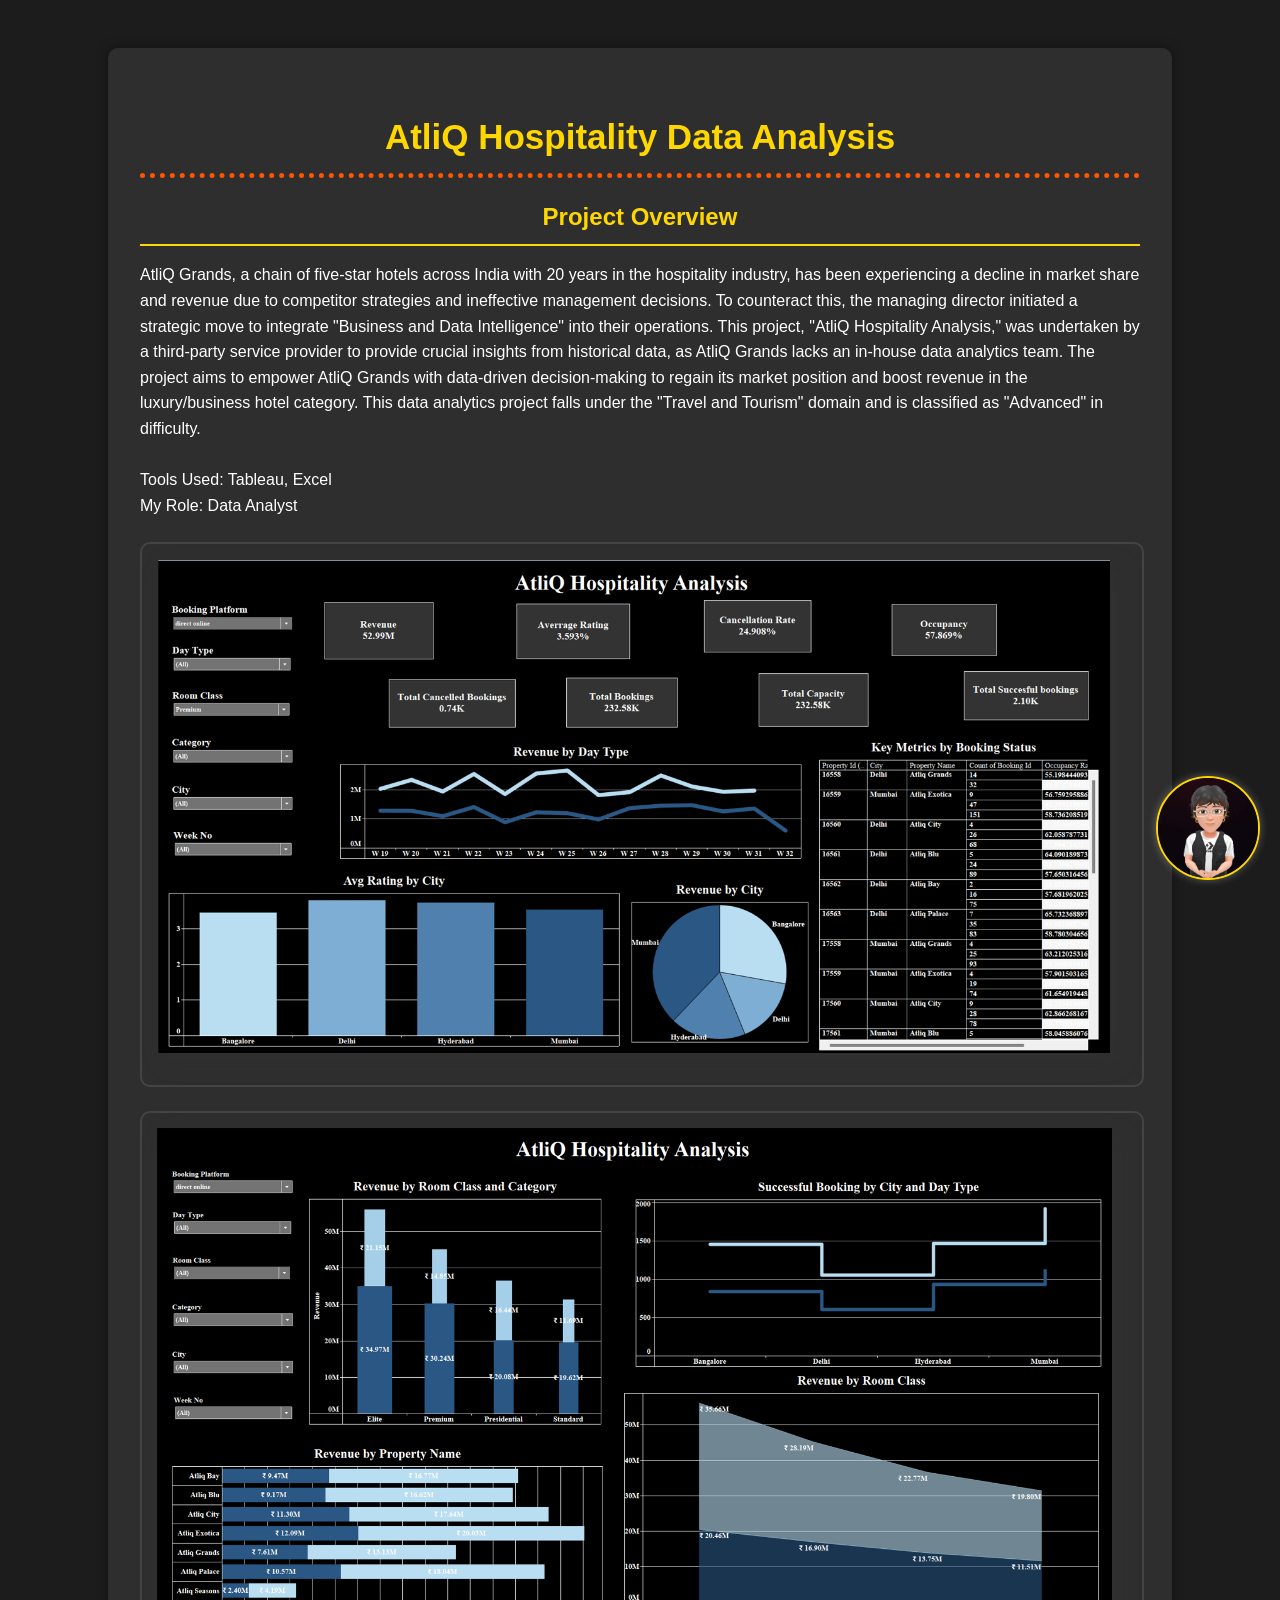
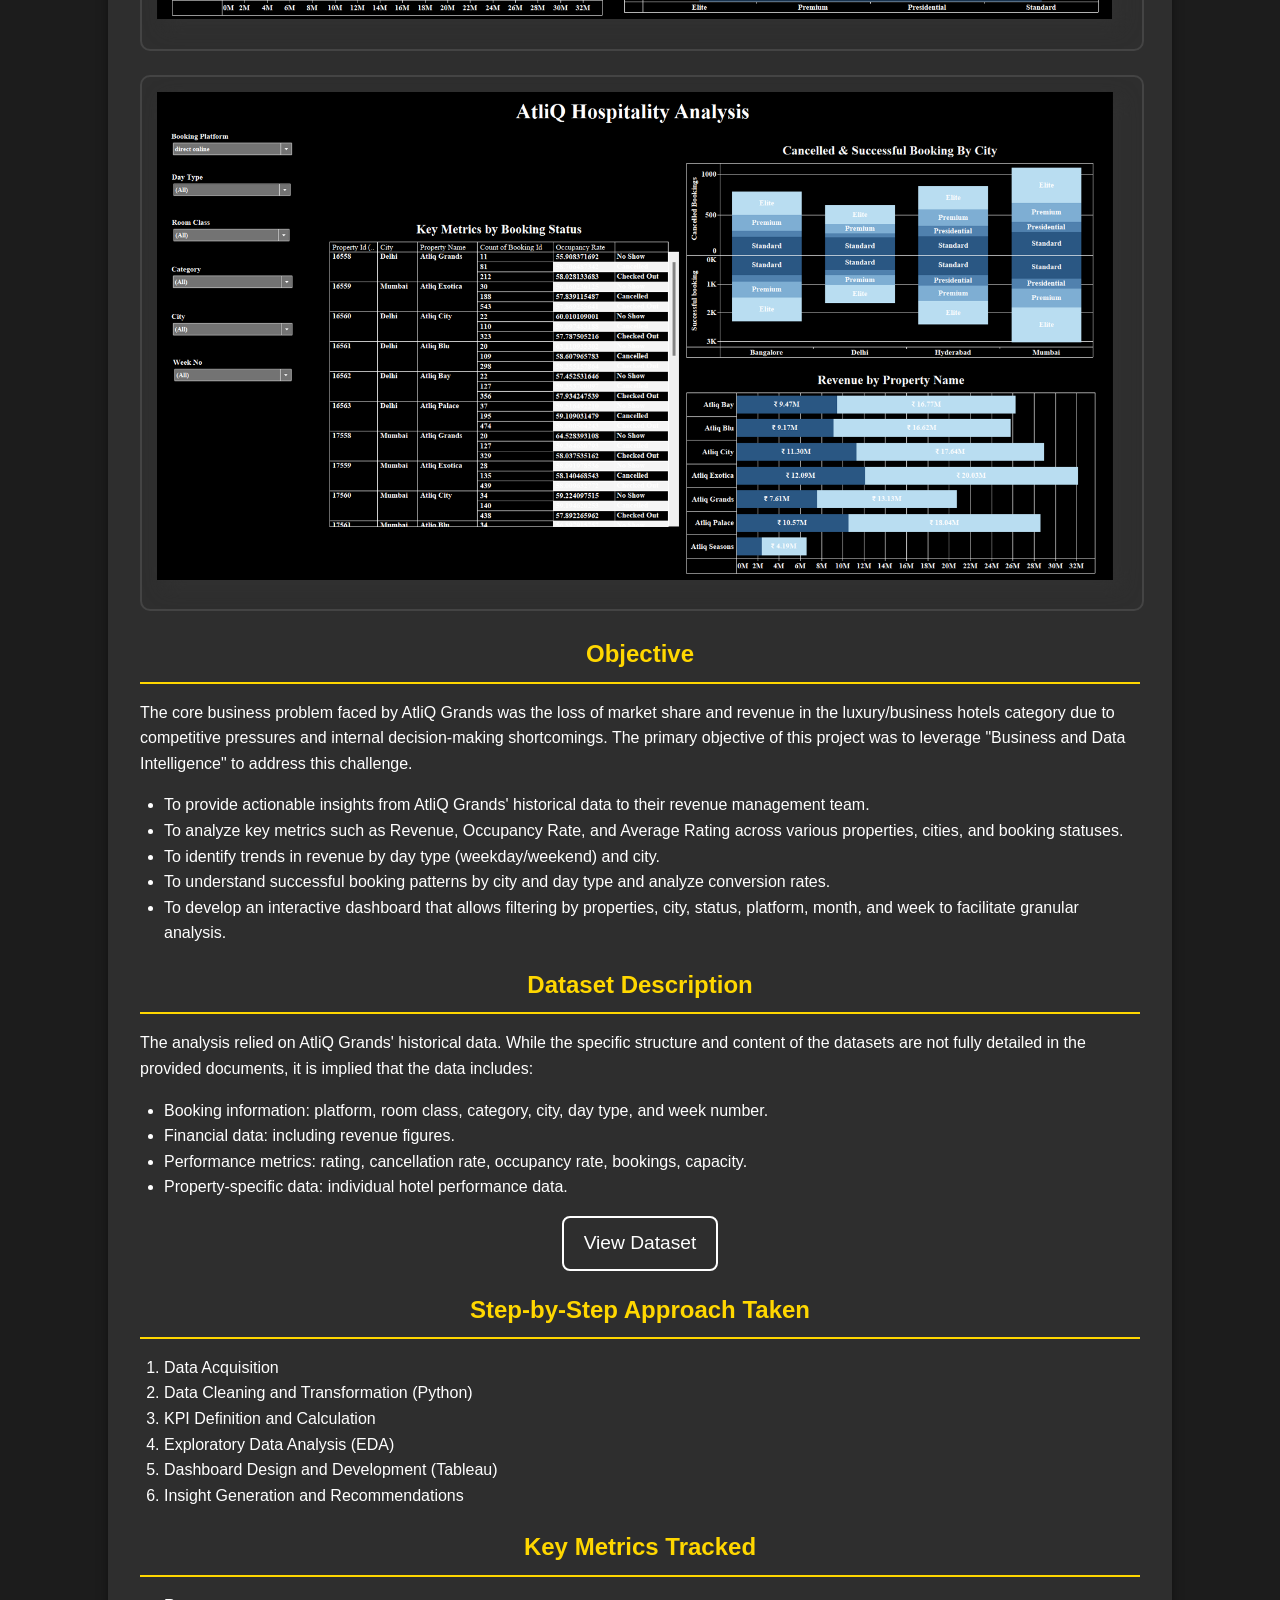
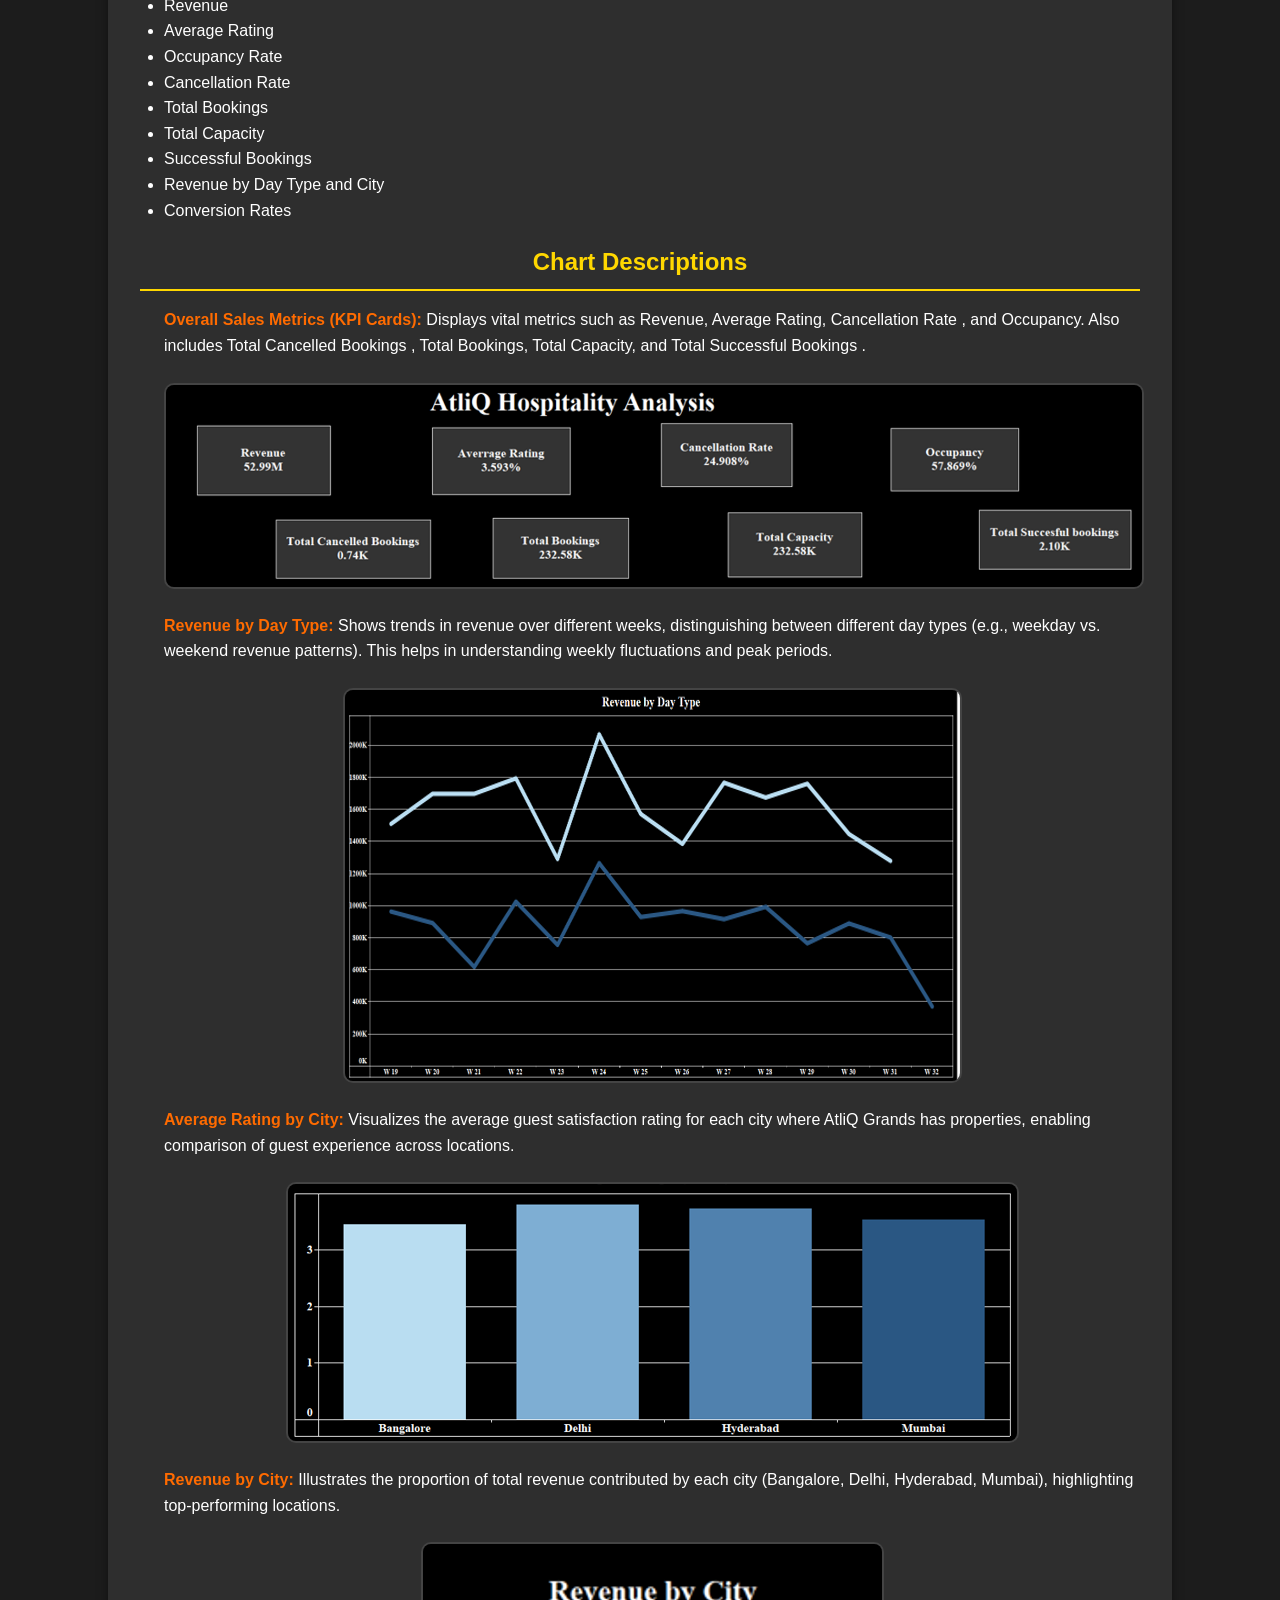
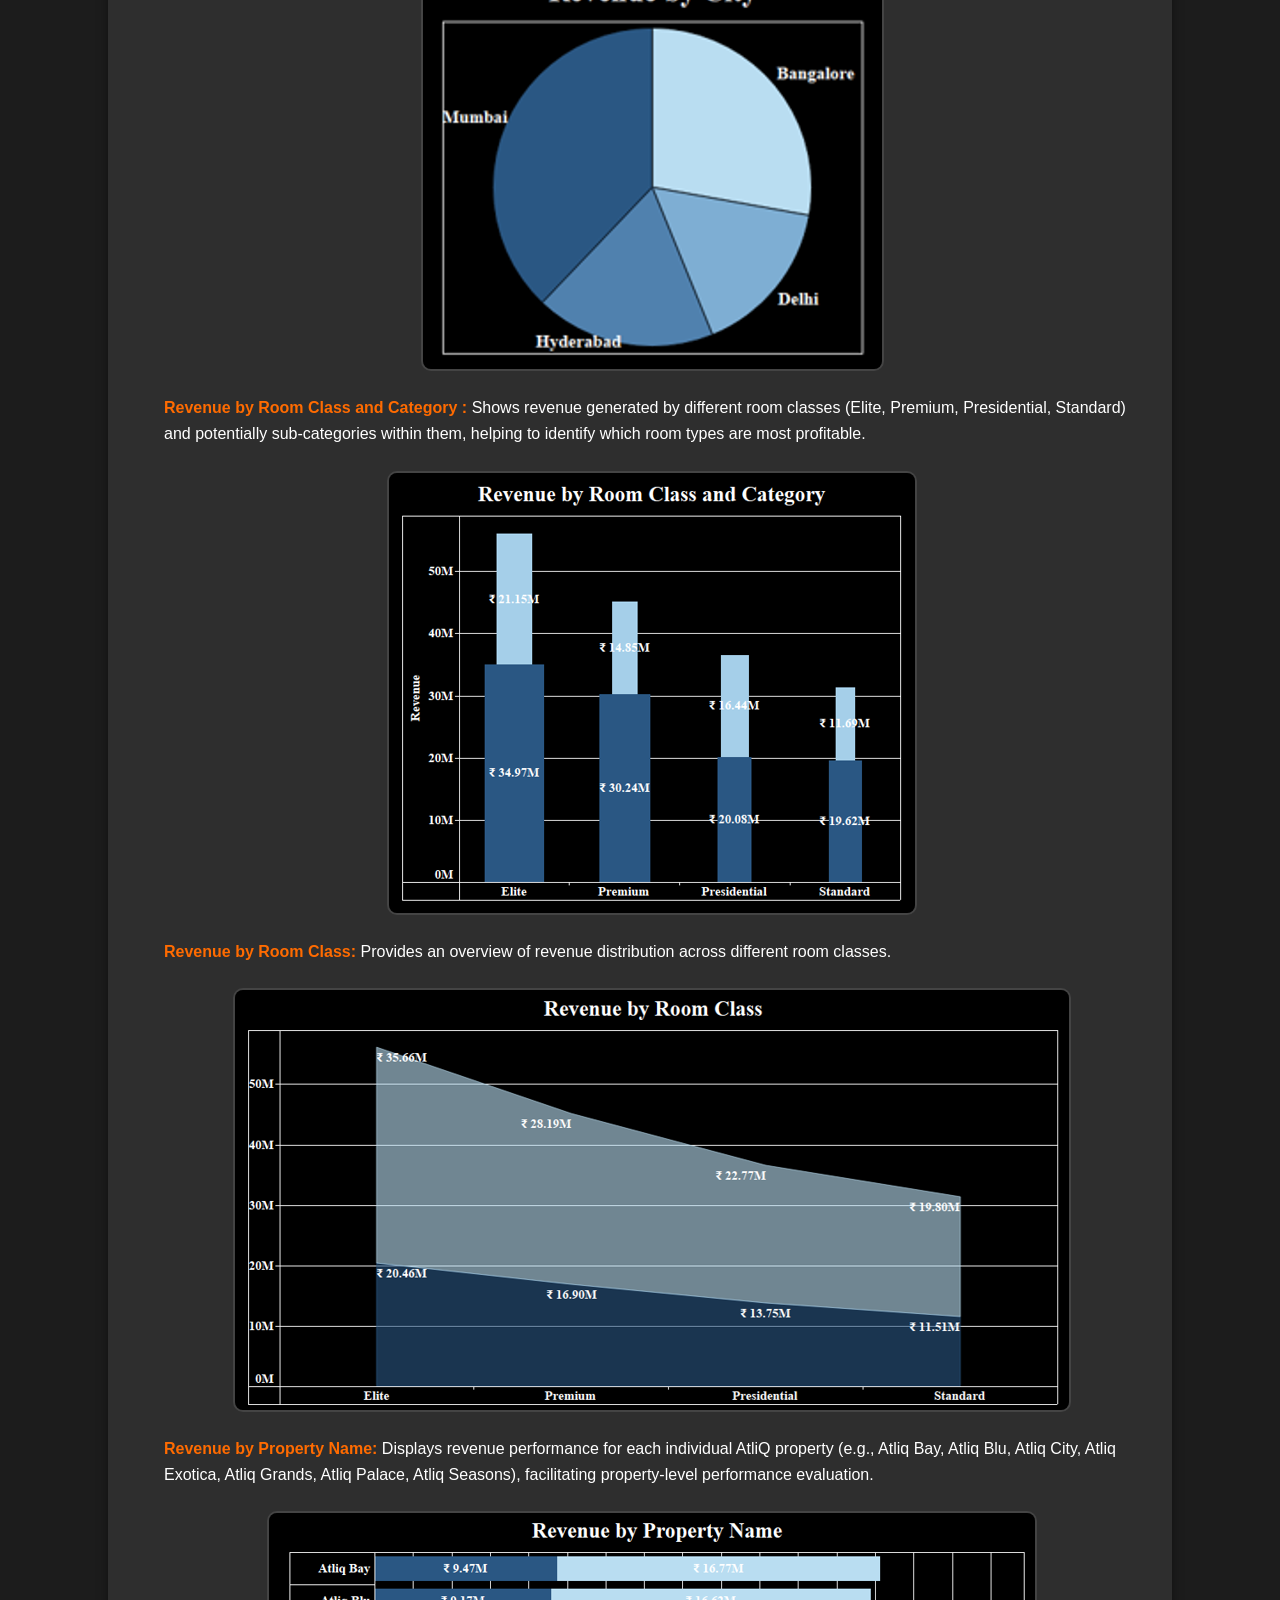
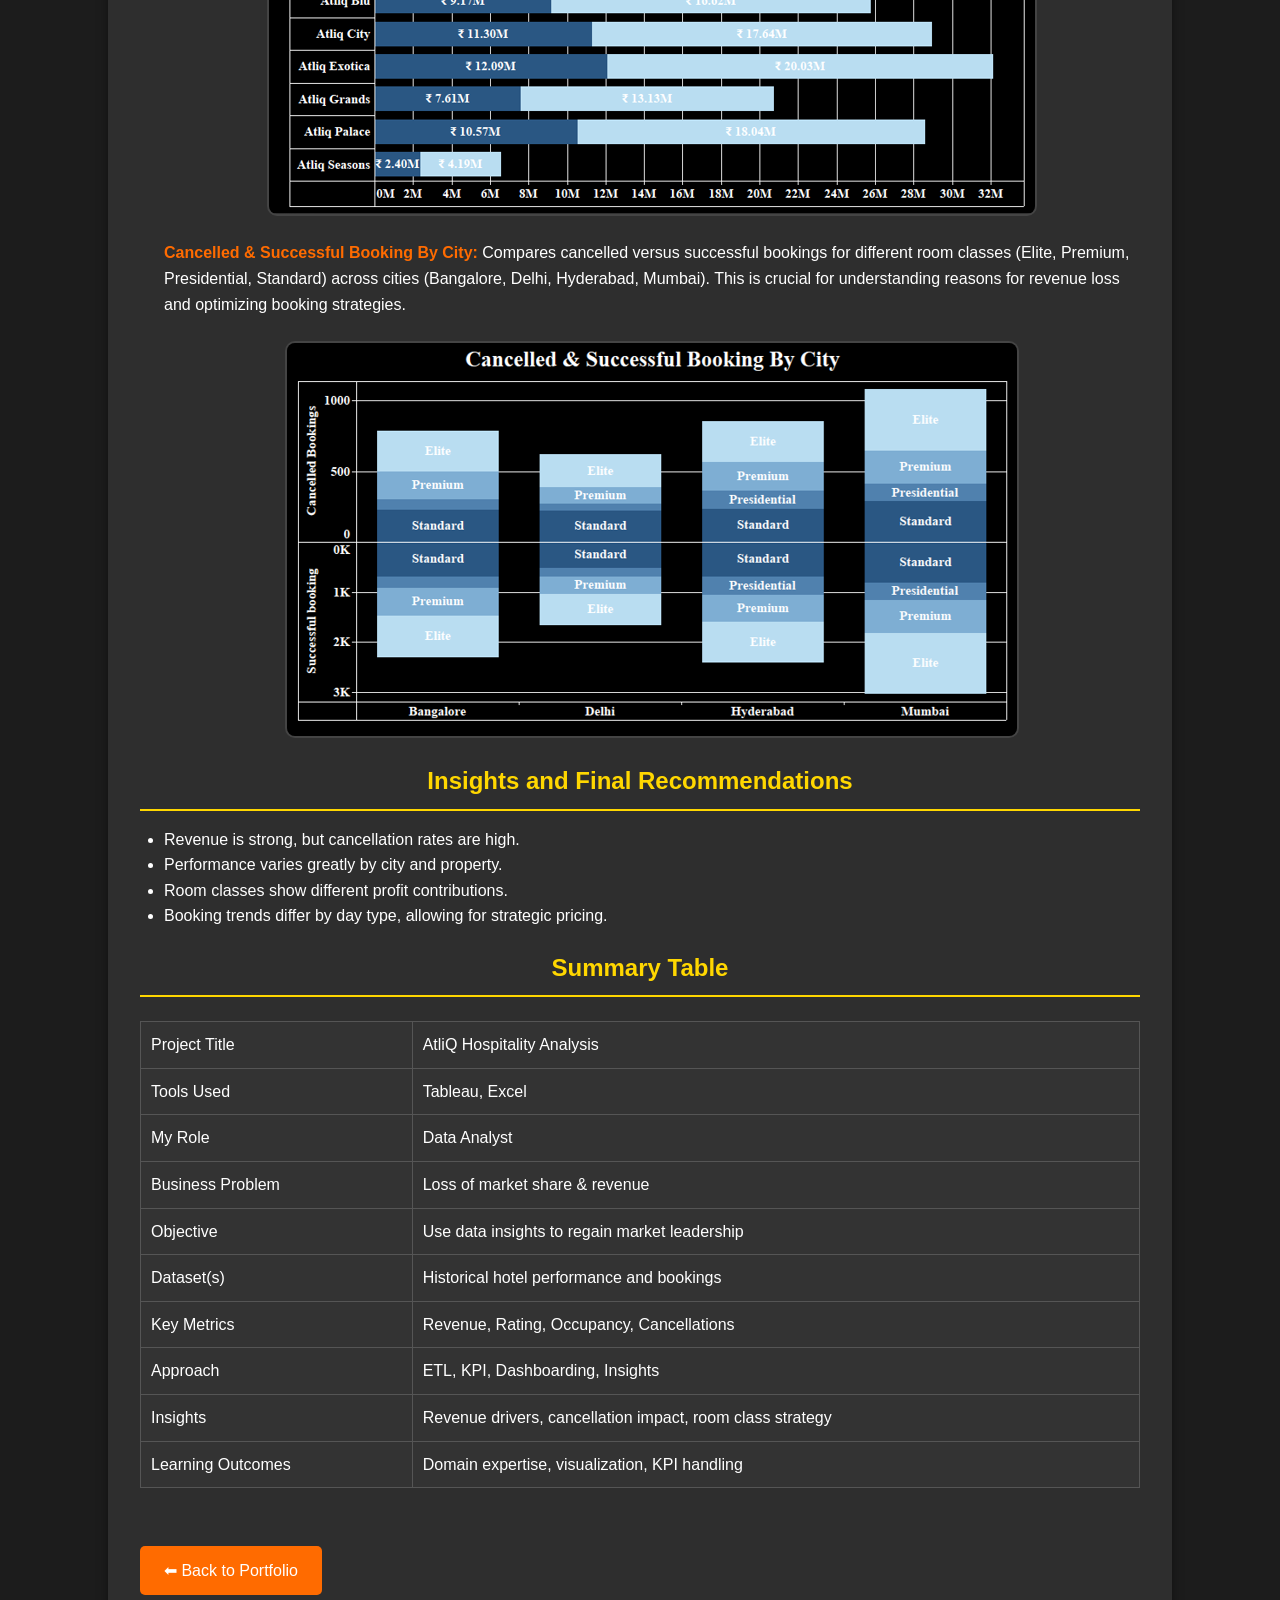
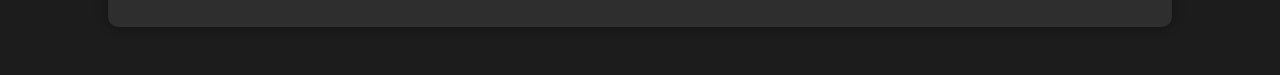
<file: Projects/Atliq.html>
<!DOCTYPE html>
<html lang="en">
<head>
  <meta charset="UTF-8">
  <meta name="viewport" content="width=device-width, initial-scale=1.0">
  <title>AtliQ Hospitality Data Analysis</title>
  <link rel="stylesheet" href="Atliq.css">
</head>
<body>
  <section class="project-container">
    <h1>AtliQ Hospitality Data Analysis</h1>

    <h2>Project Overview</h2>
    <p>AtliQ Grands, a chain of five-star hotels across India with 20 years in the hospitality industry, has been experiencing a decline in market share and revenue due to competitor strategies and ineffective management decisions. To counteract this, the managing director initiated a strategic move to integrate "Business and Data Intelligence" into their operations. This project, "AtliQ Hospitality Analysis," was undertaken by a third-party service provider to provide crucial insights from historical data, as AtliQ Grands lacks an in-house data analytics team. The project aims to empower AtliQ Grands with data-driven decision-making to regain its market position and boost revenue in the luxury/business hotel category. This data analytics project falls under the "Travel and Tourism" domain and is classified as "Advanced" in difficulty.<br><br>
    Tools Used: Tableau, Excel<br>
    My Role: Data Analyst</p>
    <img src="images/Atliq_img/atliq9.png" alt="Dashboard1" />
    <img src="images/Atliq_img/atliq10.png" alt="Dashboard2" />
    <img src="images/Atliq_img/atliq11.png" alt="Dashboard3" />

    <h2>Objective</h2>
    <p>The core business problem faced by AtliQ Grands was the loss of market share and revenue in the luxury/business hotels category due to competitive pressures and internal decision-making shortcomings. The primary objective of this project was to leverage "Business and Data Intelligence" to address this challenge.</p>
    <ul>
      <li>To provide actionable insights from AtliQ Grands' historical data to their revenue management team.</li>
      <li>To analyze key metrics such as Revenue, Occupancy Rate, and Average Rating across various properties, cities, and booking statuses.</li>
      <li>To identify trends in revenue by day type (weekday/weekend) and city.</li>
      <li>To understand successful booking patterns by city and day type and analyze conversion rates.</li>
      <li>To develop an interactive dashboard that allows filtering by properties, city, status, platform, month, and week to facilitate granular analysis.</li>
    </ul>

    <h2>Dataset Description</h2>
    <p>The analysis relied on AtliQ Grands' historical data. While the specific structure and content of the datasets are not fully detailed in the provided documents, it is implied that the data includes:</p>
    <ul>
      <li>Booking information: platform, room class, category, city, day type, and week number.</li>
      <li>Financial data: including revenue figures.</li>
      <li>Performance metrics: rating, cancellation rate, occupancy rate, bookings, capacity.</li>
      <li>Property-specific data: individual hotel performance data.</li>
    </ul>
    <div class="center-link">
    <a href="https://drive.google.com/file/d/1FPX4BRHugOnf3mOJKjNCbjIasGNKwoID/view?usp=sharing" target="_blank">View Dataset</a>
    <!-- <a href="Datasets/Atliq_Data/" target="_blank">View Dataset</a> -->
    </div>

    <h2>Step-by-Step Approach Taken</h2>
    <ol>
      <li>Data Acquisition</li>
      <li>Data Cleaning and Transformation (Python)</li>
      <li>KPI Definition and Calculation</li>
      <li>Exploratory Data Analysis (EDA)</li>
      <li>Dashboard Design and Development (Tableau)</li>
      <li>Insight Generation and Recommendations</li>
    </ol>

    <h2>Key Metrics Tracked</h2>
    <ul>
      <li>Revenue</li>
      <li>Average Rating</li>
      <li>Occupancy Rate</li>
      <li>Cancellation Rate</li>
      <li>Total Bookings</li>
      <li>Total Capacity</li>
      <li>Successful Bookings</li>
      <li>Revenue by Day Type and City</li>
      <li>Conversion Rates</li>
    </ul>

    <h2>Chart Descriptions</h2>
    <ul>
      <p><strong><span class="highlight-orange">Overall Sales Metrics (KPI Cards):</span></strong> Displays vital metrics such as Revenue, Average Rating, Cancellation Rate , and Occupancy. Also includes Total Cancelled Bookings , Total Bookings, Total Capacity, and Total Successful Bookings .  </p>
      <img src="images/Atliq_img/atliq1.png" alt="KPI Cards (Revenue, Avg Rating, Cancellation Rate, Occupancy)" /> 
      <p><strong><span class="highlight-orange">Revenue by Day Type:</span></strong> Shows trends in revenue over different weeks, distinguishing between different day types (e.g., weekday vs. weekend revenue patterns). This helps in understanding weekly fluctuations and peak periods. </p>
      <img src="images/Atliq_img/atliq2.png" alt="Revenue by Day Type (Line Chart)" /> 
      <p><strong><span class="highlight-orange">Average Rating by City:</span></strong> Visualizes the average guest satisfaction rating for each city where AtliQ Grands has properties, enabling comparison of guest experience across locations. </p>
      <img src="images/Atliq_img/atliq3.png" alt=" Average Rating by City (Bar Chart)" /> 
      <p><strong><span class="highlight-orange">Revenue by City:</span></strong> Illustrates the proportion of total revenue contributed by each city (Bangalore, Delhi, Hyderabad, Mumbai), highlighting top-performing locations. </p>
      <img src="images/Atliq_img/atliq4.png" alt="Revenue by City (Pie Chart)" /> 
      <p><strong><span class="highlight-orange">Revenue by Room Class and Category :</span></strong> Shows revenue generated by different room classes (Elite, Premium, Presidential, Standard) and potentially sub-categories within them, helping to identify which room types are most profitable. </p>
      <img src="images/Atliq_img/atliq5.png" alt="Revenue by Room Class and Category (Bar Chart)" /> 
      <p><strong><span class="highlight-orange">Revenue by Room Class:</span></strong> Provides an overview of revenue distribution across different room classes. </p>
      <img src="images/Atliq_img/atliq6.png" alt="Revenue by Room Class (Area Chart)" /> 
      <p><strong><span class="highlight-orange">Revenue by Property Name:</span></strong> Displays revenue performance for each individual AtliQ property (e.g., Atliq Bay, Atliq Blu, Atliq City, Atliq Exotica, Atliq Grands, Atliq Palace, Atliq Seasons), facilitating property-level performance evaluation. </p>
      <img src="images/Atliq_img/atliq7.png" alt="Revenue by Property Name (Bar Chart)" /> 
      <p><strong><span class="highlight-orange">Cancelled & Successful Booking By City:</span></strong> Compares cancelled versus successful bookings for different room classes (Elite, Premium, Presidential, Standard) across cities (Bangalore, Delhi, Hyderabad, Mumbai). This is crucial for understanding reasons for revenue loss and optimizing booking strategies. </p>
      <img src="images/Atliq_img/atliq8.png" alt="Cancelled & Successful Booking By City (Bar Chart)" /> 
    </ul>

    <h2>Insights and Final Recommendations</h2>
    <ul>
      <li>Revenue is strong, but cancellation rates are high.</li>
      <li>Performance varies greatly by city and property.</li>
      <li>Room classes show different profit contributions.</li>
      <li>Booking trends differ by day type, allowing for strategic pricing.</li>
    </ul>

    <h2>Summary Table</h2>
    <table>
      <tr><td>Project Title</td><td>AtliQ Hospitality Analysis</td></tr>
      <tr><td>Tools Used</td><td>Tableau, Excel</td></tr>
      <tr><td>My Role</td><td>Data Analyst</td></tr>
      <tr><td>Business Problem</td><td>Loss of market share & revenue</td></tr>
      <tr><td>Objective</td><td>Use data insights to regain market leadership</td></tr>
      <tr><td>Dataset(s)</td><td>Historical hotel performance and bookings</td></tr>
      <tr><td>Key Metrics</td><td>Revenue, Rating, Occupancy, Cancellations</td></tr>
      <tr><td>Approach</td><td>ETL, KPI, Dashboarding, Insights</td></tr>
      <tr><td>Insights</td><td>Revenue drivers, cancellation impact, room class strategy</td></tr>
      <tr><td>Learning Outcomes</td><td>Domain expertise, visualization, KPI handling</td></tr>
    </table>
    <br>
    <a href="../Portfolio.html" class="back-btn">⬅ Back to Portfolio</a>
  </section>

  <img src="images/Avatar.jpeg" alt="Avatar" class="avatar-icon" />
</body>
</html>
</file>
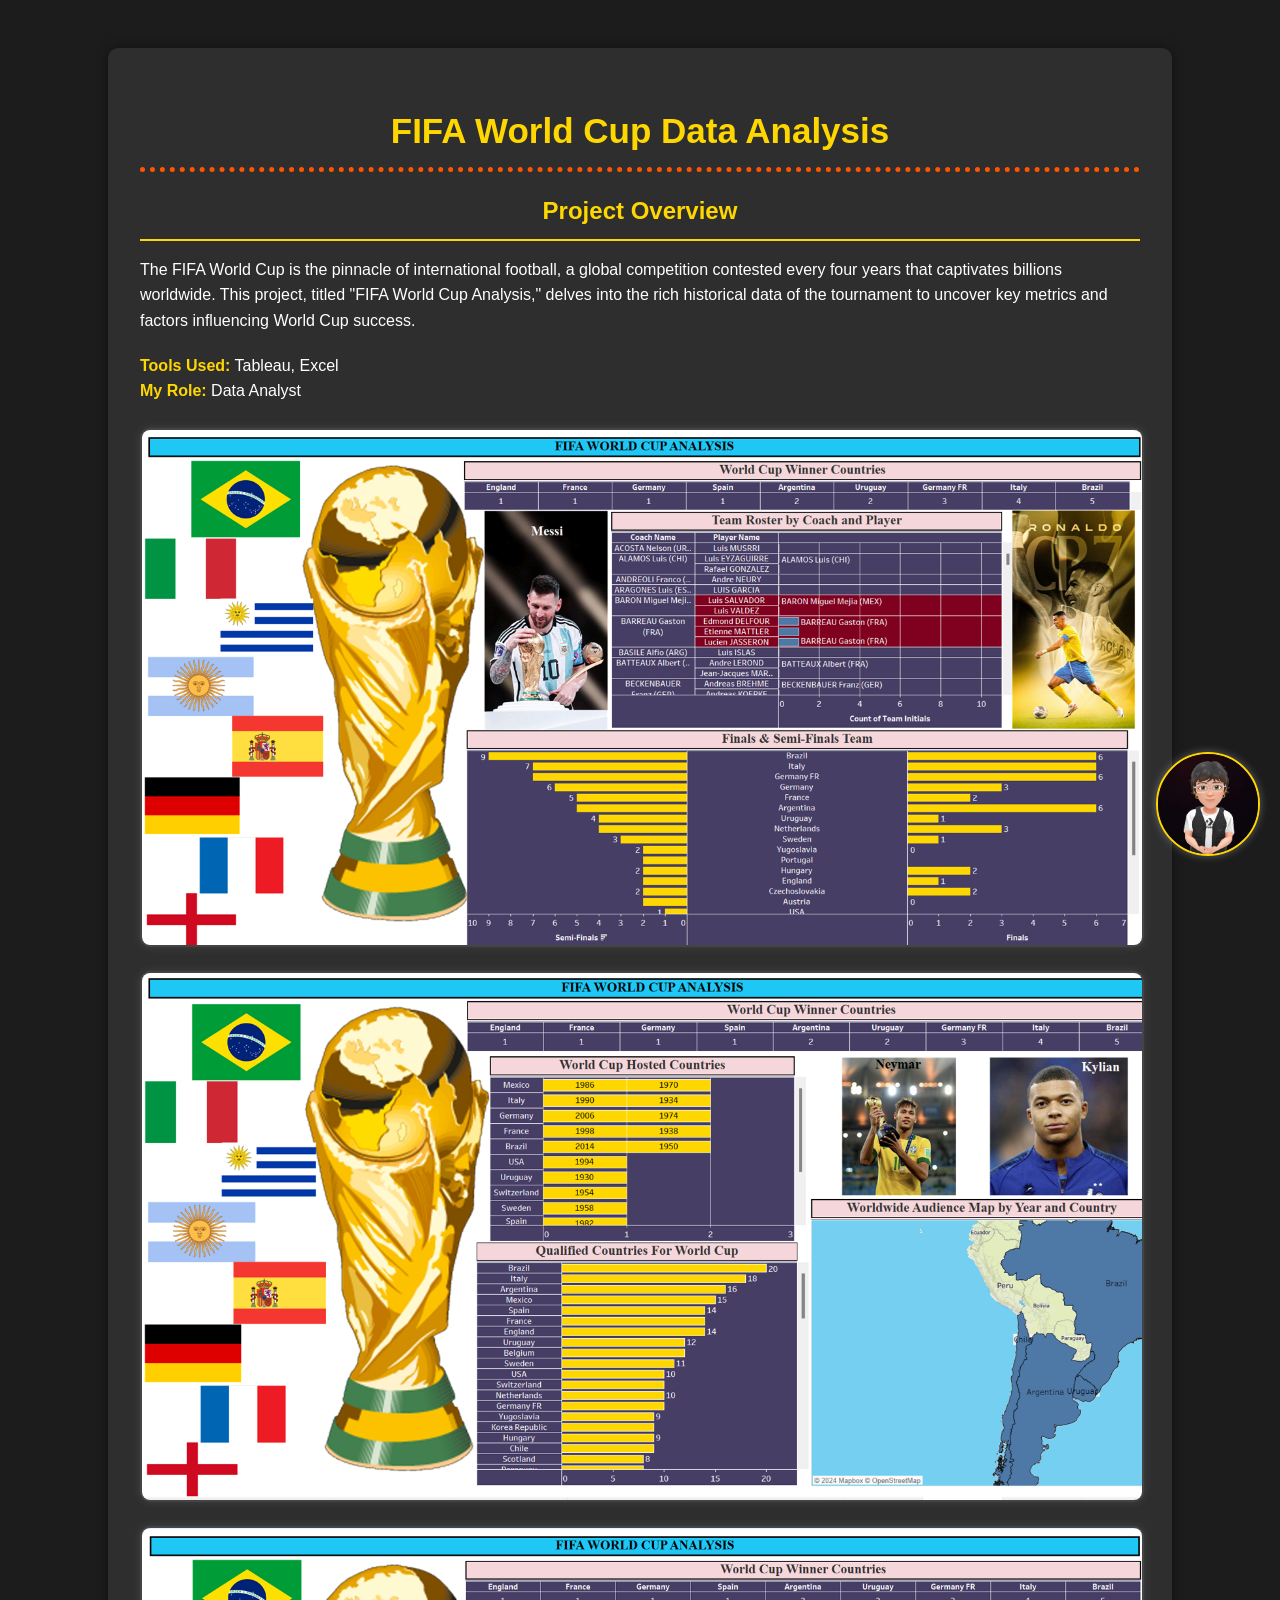
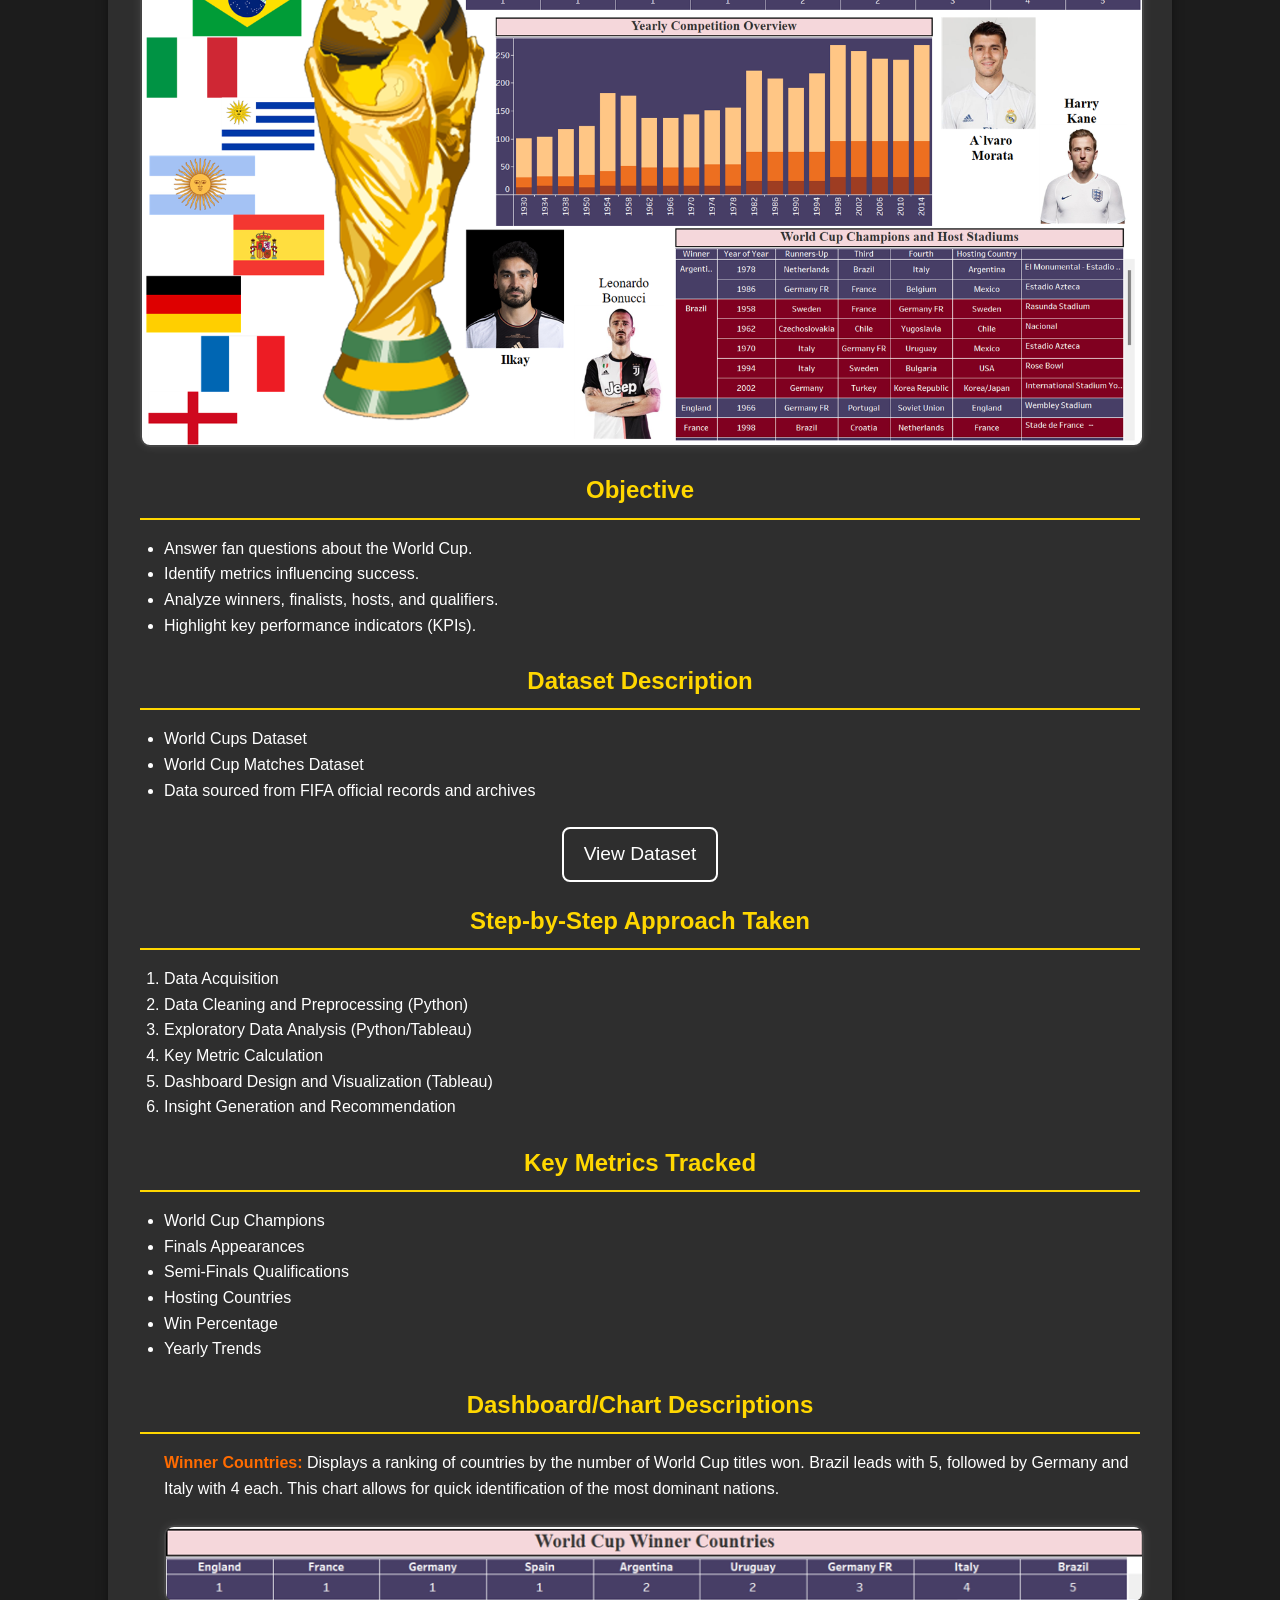
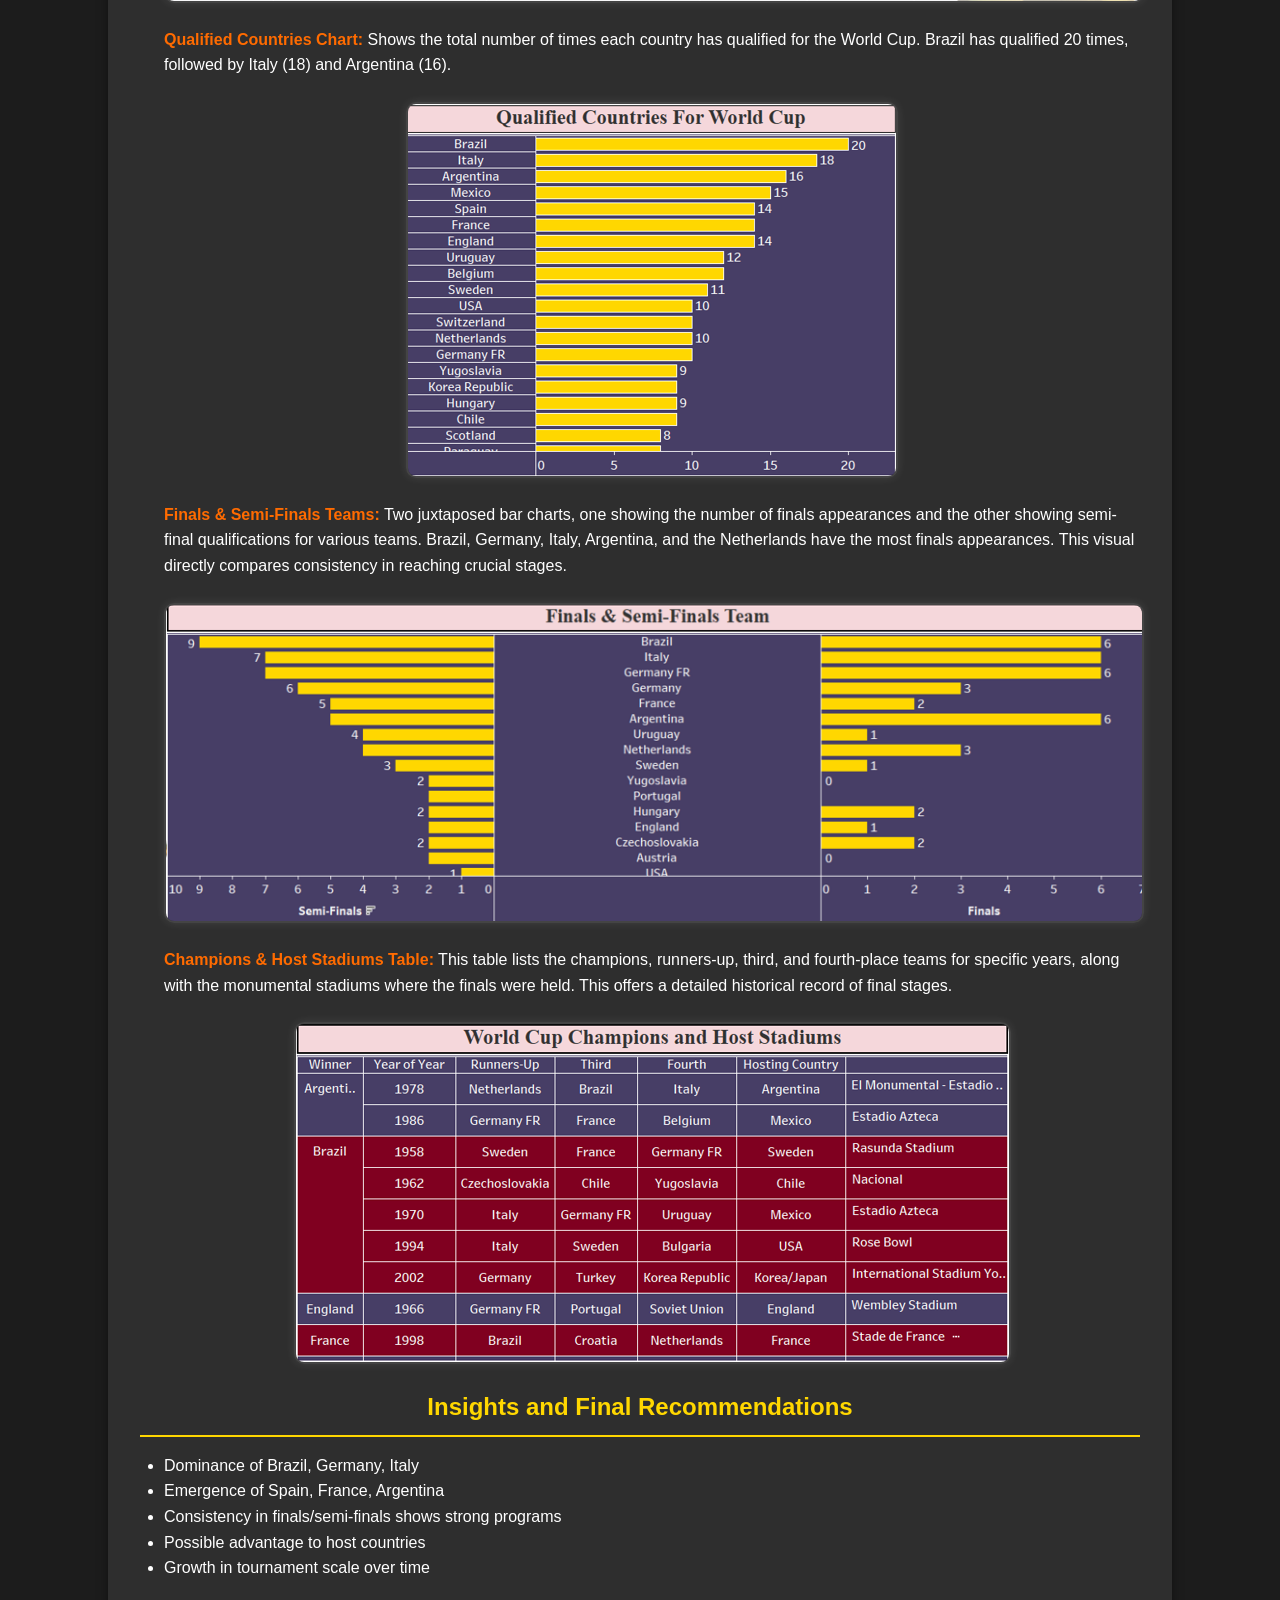
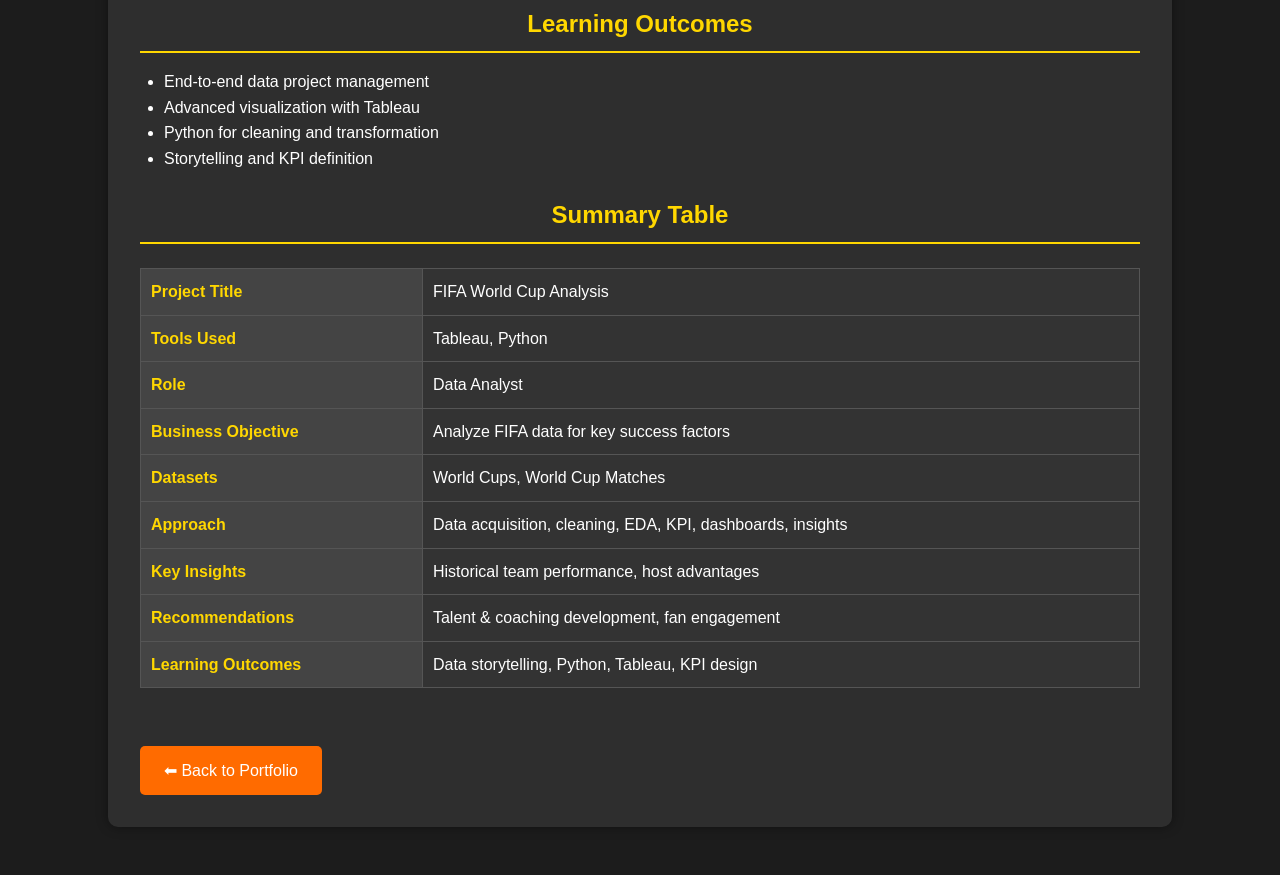
<file: Projects/Fifa.html>
<!DOCTYPE html>
<html lang="en">

<head>
  <meta charset="UTF-8">
  <meta name="viewport" content="width=device-width, initial-scale=1.0">
  <title>FIFA World Cup Data Analysis</title>
  <link rel="stylesheet" href="Fifa.css">
</head>

<body>
  <div class="container">
    <h1>FIFA World Cup Data Analysis</h1>

    <h2>Project Overview</h2>
    <p>The FIFA World Cup is the pinnacle of international football, a global competition contested every four years that captivates billions worldwide. This project, titled "FIFA World Cup Analysis," delves into the rich historical data of the tournament to uncover key metrics and factors influencing World Cup success.</p>
    <p><strong>Tools Used:</strong> Tableau, Excel<br><strong>My Role:</strong> Data Analyst</p>
    <img src="images/FIFA_img/fifa1.png" alt="Dashboard1" />
    <img src="images/FIFA_img/fifa2.png" alt="Dashboard2" />
    <img src="images/FIFA_img/fifa3.png" alt="Dashboard3" />

    <h2>Objective</h2>
    <ul>
      <li>Answer fan questions about the World Cup.</li>
      <li>Identify metrics influencing success.</li>
      <li>Analyze winners, finalists, hosts, and qualifiers.</li>
      <li>Highlight key performance indicators (KPIs).</li>
    </ul>

    <h2>Dataset Description</h2>
    <ul>
      <li>World Cups Dataset</li>
      <li>World Cup Matches Dataset</li>
      <li>Data sourced from FIFA official records and archives</li>
    </ul>
    <div class="center-link">
    <a href="https://drive.google.com/file/d/1R4cUpUh0FTZGVcJiKSOsqHXEJ6l1zwS-/view?usp=sharing" target="_blank">View Dataset</a>
    <!-- <a href="Datasets/FIFA_Data/" target="_blank">View Dataset</a> -->
    </div>

    <h2>Step-by-Step Approach Taken</h2>
    <ol>
      <li>Data Acquisition</li>
      <li>Data Cleaning and Preprocessing (Python)</li>
      <li>Exploratory Data Analysis (Python/Tableau)</li>
      <li>Key Metric Calculation</li>
      <li>Dashboard Design and Visualization (Tableau)</li>
      <li>Insight Generation and Recommendation</li>
    </ol>

    <h2>Key Metrics Tracked</h2>
    <ul>
      <li>World Cup Champions</li>
      <li>Finals Appearances</li>
      <li>Semi-Finals Qualifications</li>
      <li>Hosting Countries</li>
      <li>Win Percentage</li>
      <li>Yearly Trends</li>
    </ul>

    <h2>Dashboard/Chart Descriptions</h2>
    <ul>
      <p><strong><span class="highlight-orange">Winner Countries:</span></strong> Displays a ranking of countries by the number of World Cup titles won. Brazil leads with 5, followed by Germany and Italy with 4 each. This chart allows for quick identification of the most dominant nations. </p>
      <img src="images/FIFA_img/fifa4.png" alt="Winner Countries" /> 
      <p><strong><span class="highlight-orange">Qualified Countries Chart:</span></strong> Shows the total number of times each country has qualified for the World Cup. Brazil has qualified 20 times, followed by Italy (18) and Argentina (16). </p>
      <img src="images/FIFA_img/fifa5.png" alt="Qualified Countries Chart" /> 
      <p><strong><span class="highlight-orange">Finals & Semi-Finals Teams:</span></strong> Two juxtaposed bar charts, one showing the number of finals appearances and the other showing semi-final qualifications for various teams. Brazil, Germany, Italy, Argentina, and the Netherlands have the most finals appearances. This visual directly compares consistency in reaching crucial stages. </p>
      <img src="images/FIFA_img/fifa6.png" alt="Finals & Semi-Finals Teams" /> 
      <p><strong><span class="highlight-orange">Champions & Host Stadiums Table:</span></strong> This table lists the champions, runners-up, third, and fourth-place teams for specific years, along with the monumental stadiums where the finals were held. This offers a detailed historical record of final stages. </p>
      <img src="images/FIFA_img/fifa7.png" alt="Champions & Host Stadiums Table" /> 
    </ul>

    <h2>Insights and Final Recommendations</h2>
    <ul>
      <li>Dominance of Brazil, Germany, Italy</li>
      <li>Emergence of Spain, France, Argentina</li>
      <li>Consistency in finals/semi-finals shows strong programs</li>
      <li>Possible advantage to host countries</li>
      <li>Growth in tournament scale over time</li>
    </ul>

    <h2>Learning Outcomes</h2>
    <ul>
      <li>End-to-end data project management</li>
      <li>Advanced visualization with Tableau</li>
      <li>Python for cleaning and transformation</li>
      <li>Storytelling and KPI definition</li>
    </ul>

    <h2>Summary Table</h2>
    <table>
      <tr><th>Project Title</th><td>FIFA World Cup Analysis</td></tr>
      <tr><th>Tools Used</th><td>Tableau, Python</td></tr>
      <tr><th>Role</th><td>Data Analyst</td></tr>
      <tr><th>Business Objective</th><td>Analyze FIFA data for key success factors</td></tr>
      <tr><th>Datasets</th><td>World Cups, World Cup Matches</td></tr>
      <tr><th>Approach</th><td>Data acquisition, cleaning, EDA, KPI, dashboards, insights</td></tr>
      <tr><th>Key Insights</th><td>Historical team performance, host advantages</td></tr>
      <tr><th>Recommendations</th><td>Talent & coaching development, fan engagement</td></tr>
      <tr><th>Learning Outcomes</th><td>Data storytelling, Python, Tableau, KPI design</td></tr>
    </table>
    <br>
     <a href="../Portfolio.html" class="back-btn">⬅ Back to Portfolio</a>
     <img src="images/Avatar.jpeg" alt="Avatar" class="avatar-icon" />
  </div>
   
</body>

</html>
</file>
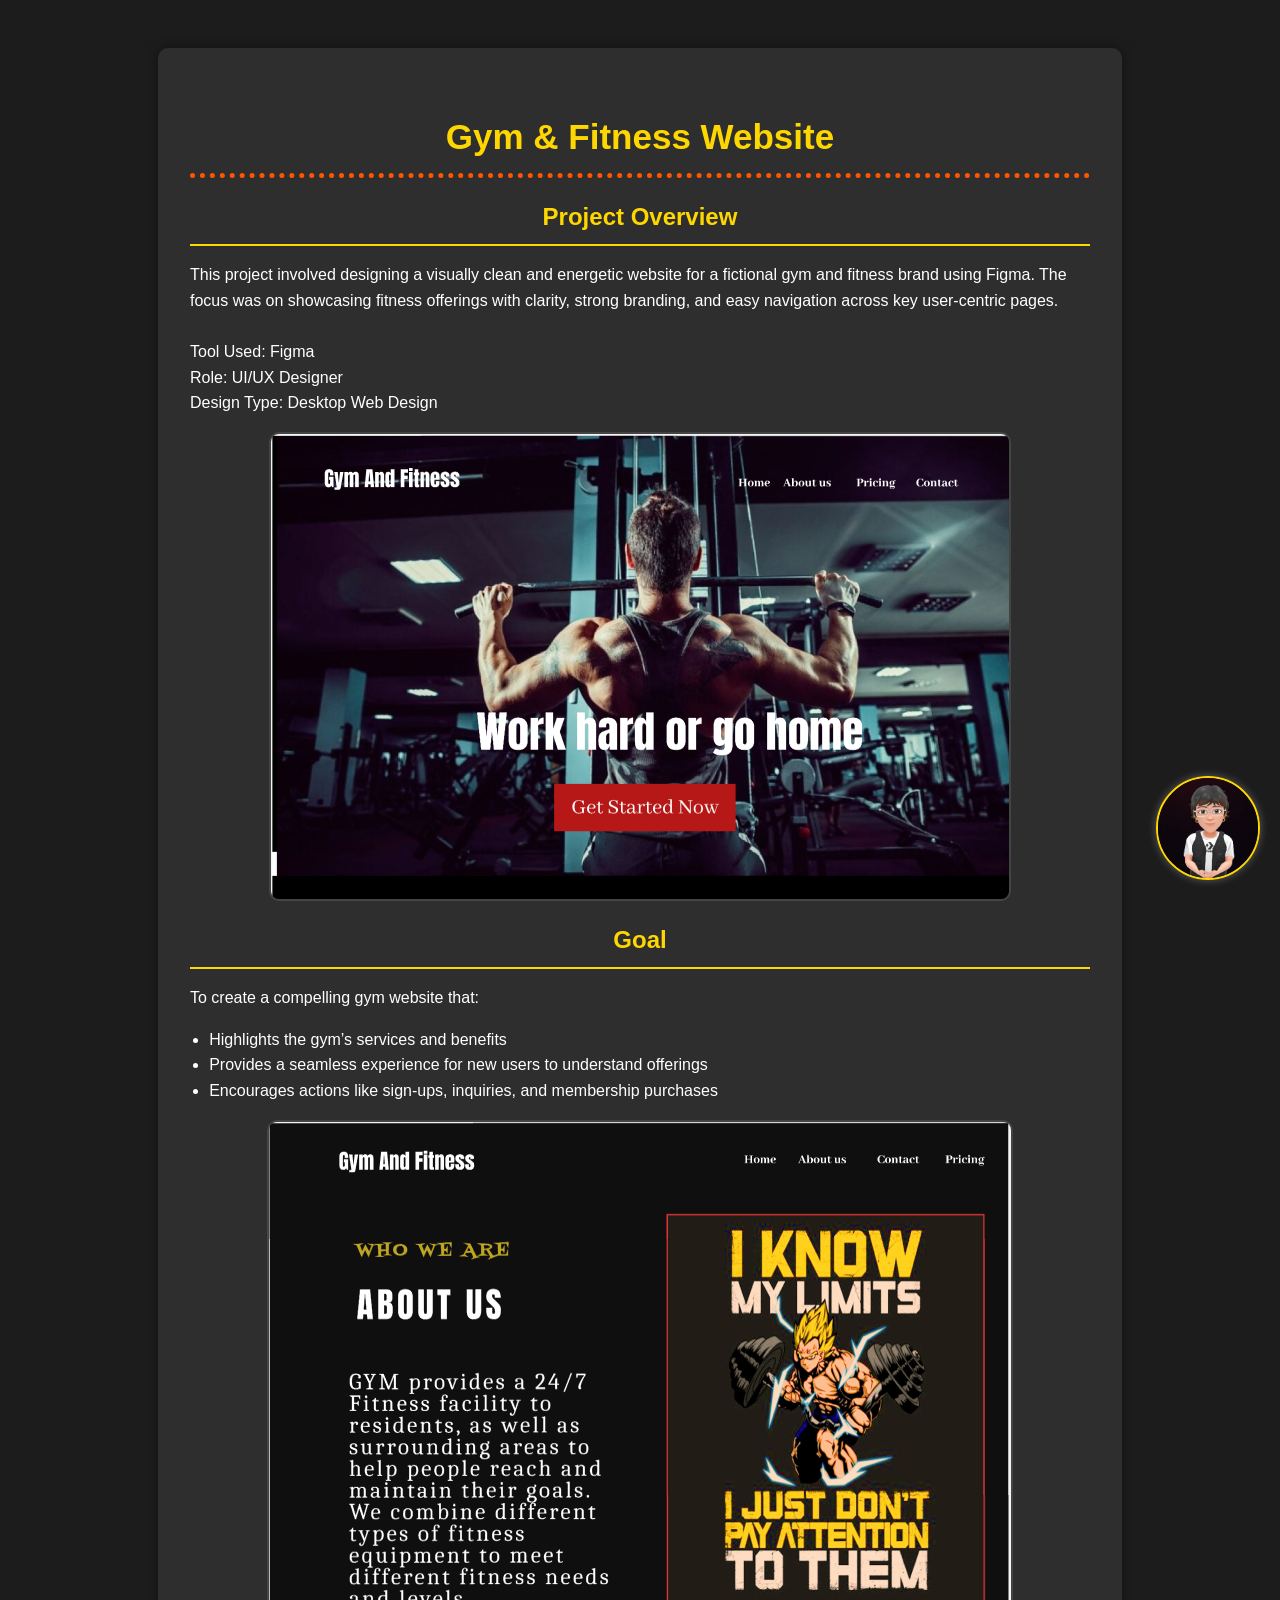
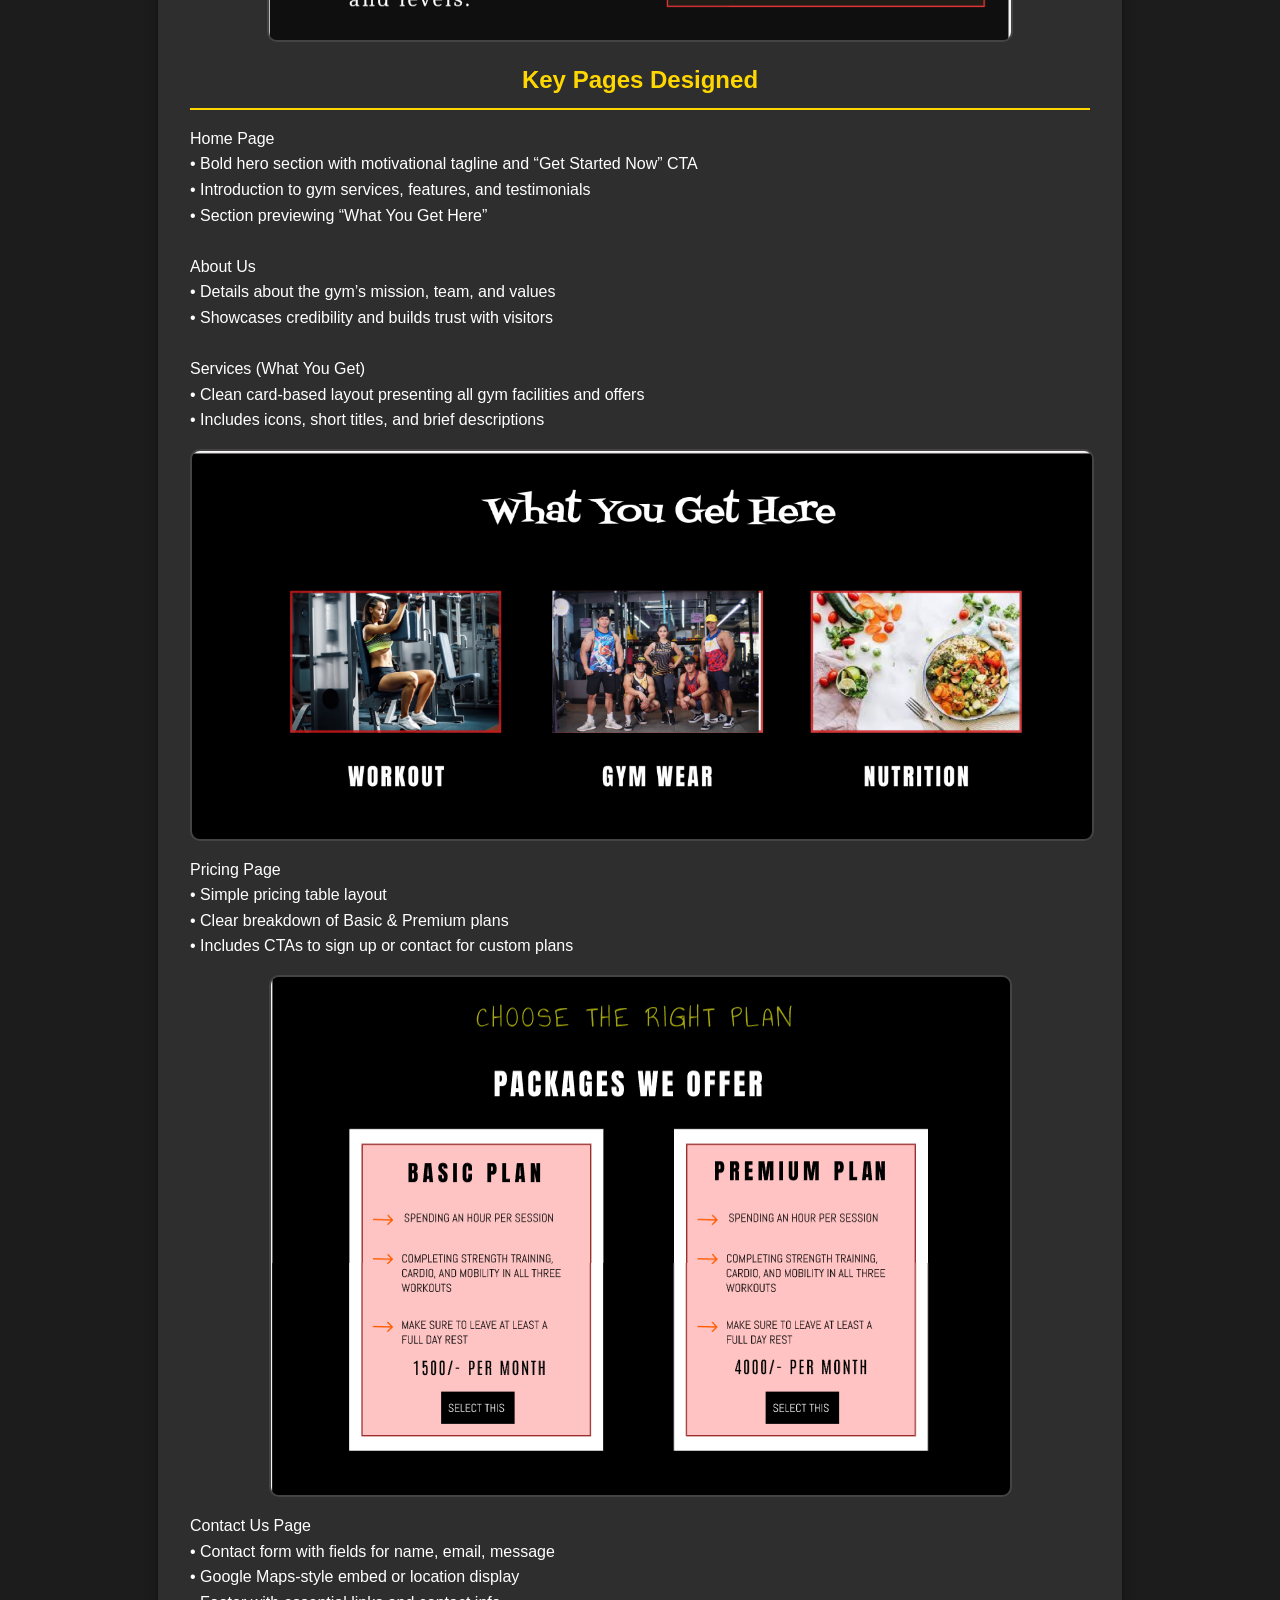
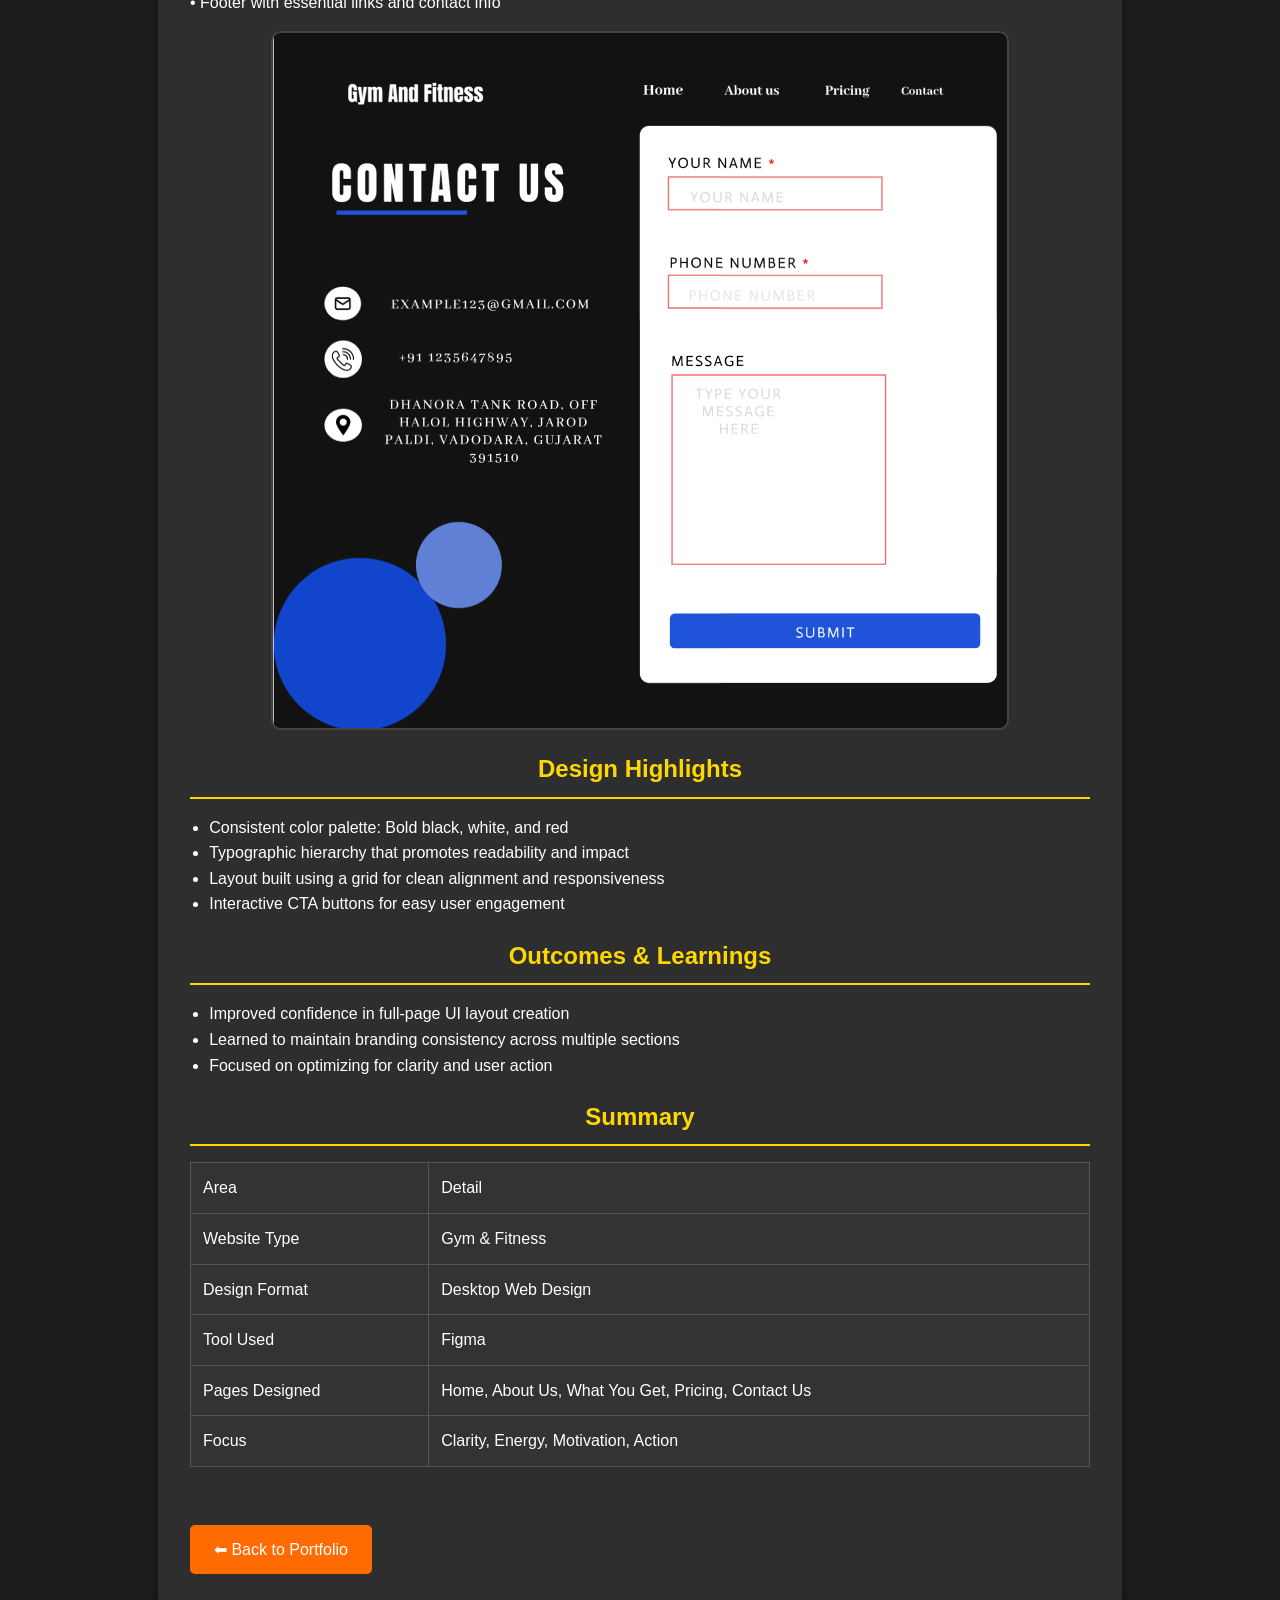
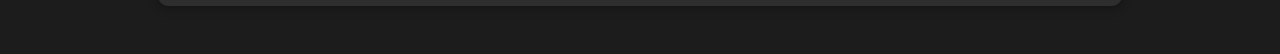
<file: Projects/Figma.html>
<!DOCTYPE html>
<html lang="en">
<head>
  <meta charset="UTF-8" />
  <meta name="viewport" content="width=device-width, initial-scale=1.0" />
  <title>Project 1 – Gym & Fitness Website (Figma UI/UX Design)</title>
  <link rel="stylesheet" href="Figma.css" />
</head>
<body>

  <section class="project-container">
    <h1>Gym & Fitness Website</h1>

    <h2>Project Overview</h2>
    <p>This project involved designing a visually clean and energetic website for a fictional gym and fitness brand using Figma. The focus was on showcasing fitness offerings with clarity, strong branding, and easy navigation across key user-centric pages.<br><br>
    Tool Used: Figma<br>
    Role: UI/UX Designer<br>
    Design Type: Desktop Web Design
    </p>
    <img src="images/Figma_img/figma1.png" alt="Screenshot 1" >

    <h2>Goal</h2>
    <p>To create a compelling gym website that:</p>
    <ul>
      <li> Highlights the gym’s services and benefits</li>
      <li> Provides a seamless experience for new users to understand offerings</li>
      <li> Encourages actions like sign-ups, inquiries, and membership purchases</li>
    </ul>
    <img src="images/Figma_img/figma2.png" alt="Screenshot 2">

    <h2>Key Pages Designed</h2>
    <p>Home Page<br>
    • Bold hero section with motivational tagline and “Get Started Now” CTA<br>
    • Introduction to gym services, features, and testimonials<br>
    • Section previewing “What You Get Here”<br><br>

    About Us<br>
    • Details about the gym’s mission, team, and values<br>
    • Showcases credibility and builds trust with visitors<br><br>

    Services (What You Get)<br>
    • Clean card-based layout presenting all gym facilities and offers<br>
    • Includes icons, short titles, and brief descriptions
    </p>
    <img src="images/Figma_img/figma3.png" alt="Screenshot 3">

    <p>Pricing Page<br>
    • Simple pricing table layout<br>
    • Clear breakdown of Basic & Premium plans<br>
    • Includes CTAs to sign up or contact for custom plans
    </p>
    <img src="images/Figma_img/figma4.png" alt="Screenshot 4">

    <p>Contact Us Page<br>
    • Contact form with fields for name, email, message<br>
    • Google Maps-style embed or location display<br>
    • Footer with essential links and contact info
    </p>
    <img src="images/Figma_img/figma5.png" alt="Screenshot 5">

    <h2>Design Highlights</h2>
    <ul>
      <li> Consistent color palette: Bold black, white, and red</li>
      <li> Typographic hierarchy that promotes readability and impact</li>
      <li> Layout built using a grid for clean alignment and responsiveness</li>
      <li> Interactive CTA buttons for easy user engagement</li>
    </ul>

    <h2>Outcomes & Learnings</h2>
    <ul>
      <li> Improved confidence in full-page UI layout creation</li>
      <li> Learned to maintain branding consistency across multiple sections</li>
      <li> Focused on optimizing for clarity and user action</li>
    </ul>

    <h2>Summary</h2>
    <table>
      <tr><td>Area</td><td>Detail</td></tr>
      <tr><td>Website Type</td><td>Gym & Fitness</td></tr>
      <tr><td>Design Format</td><td>Desktop Web Design</td></tr>
      <tr><td>Tool Used</td><td>Figma</td></tr>
      <tr><td>Pages Designed</td><td>Home, About Us, What You Get, Pricing, Contact Us</td></tr>
      <tr><td>Focus</td><td>Clarity, Energy, Motivation, Action</td></tr>
    </table>

    <br>
    <a href="../Portfolio.html" class="back-btn">⬅ Back to Portfolio</a>
  </section>

  <img src="images/Avatar.jpeg" alt="Avatar" class="avatar-icon" />

</body>
</html>
</file>
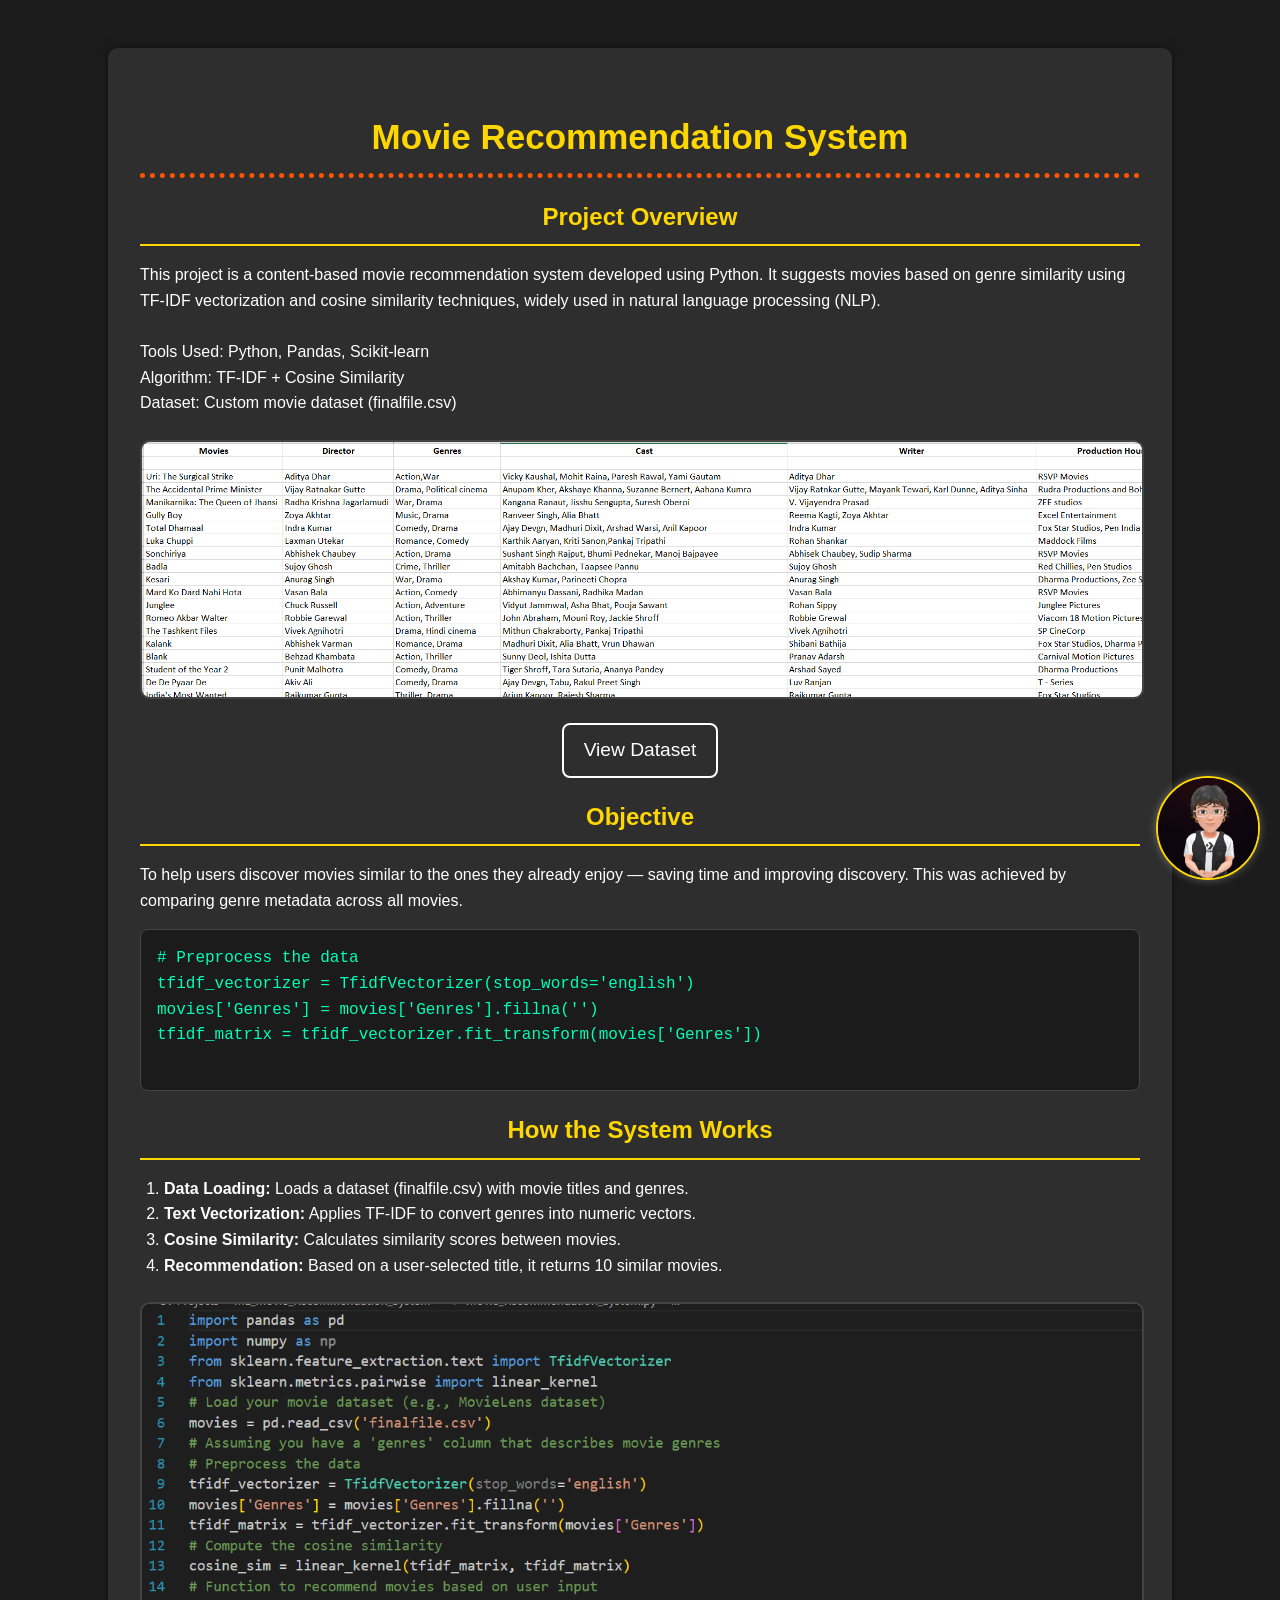
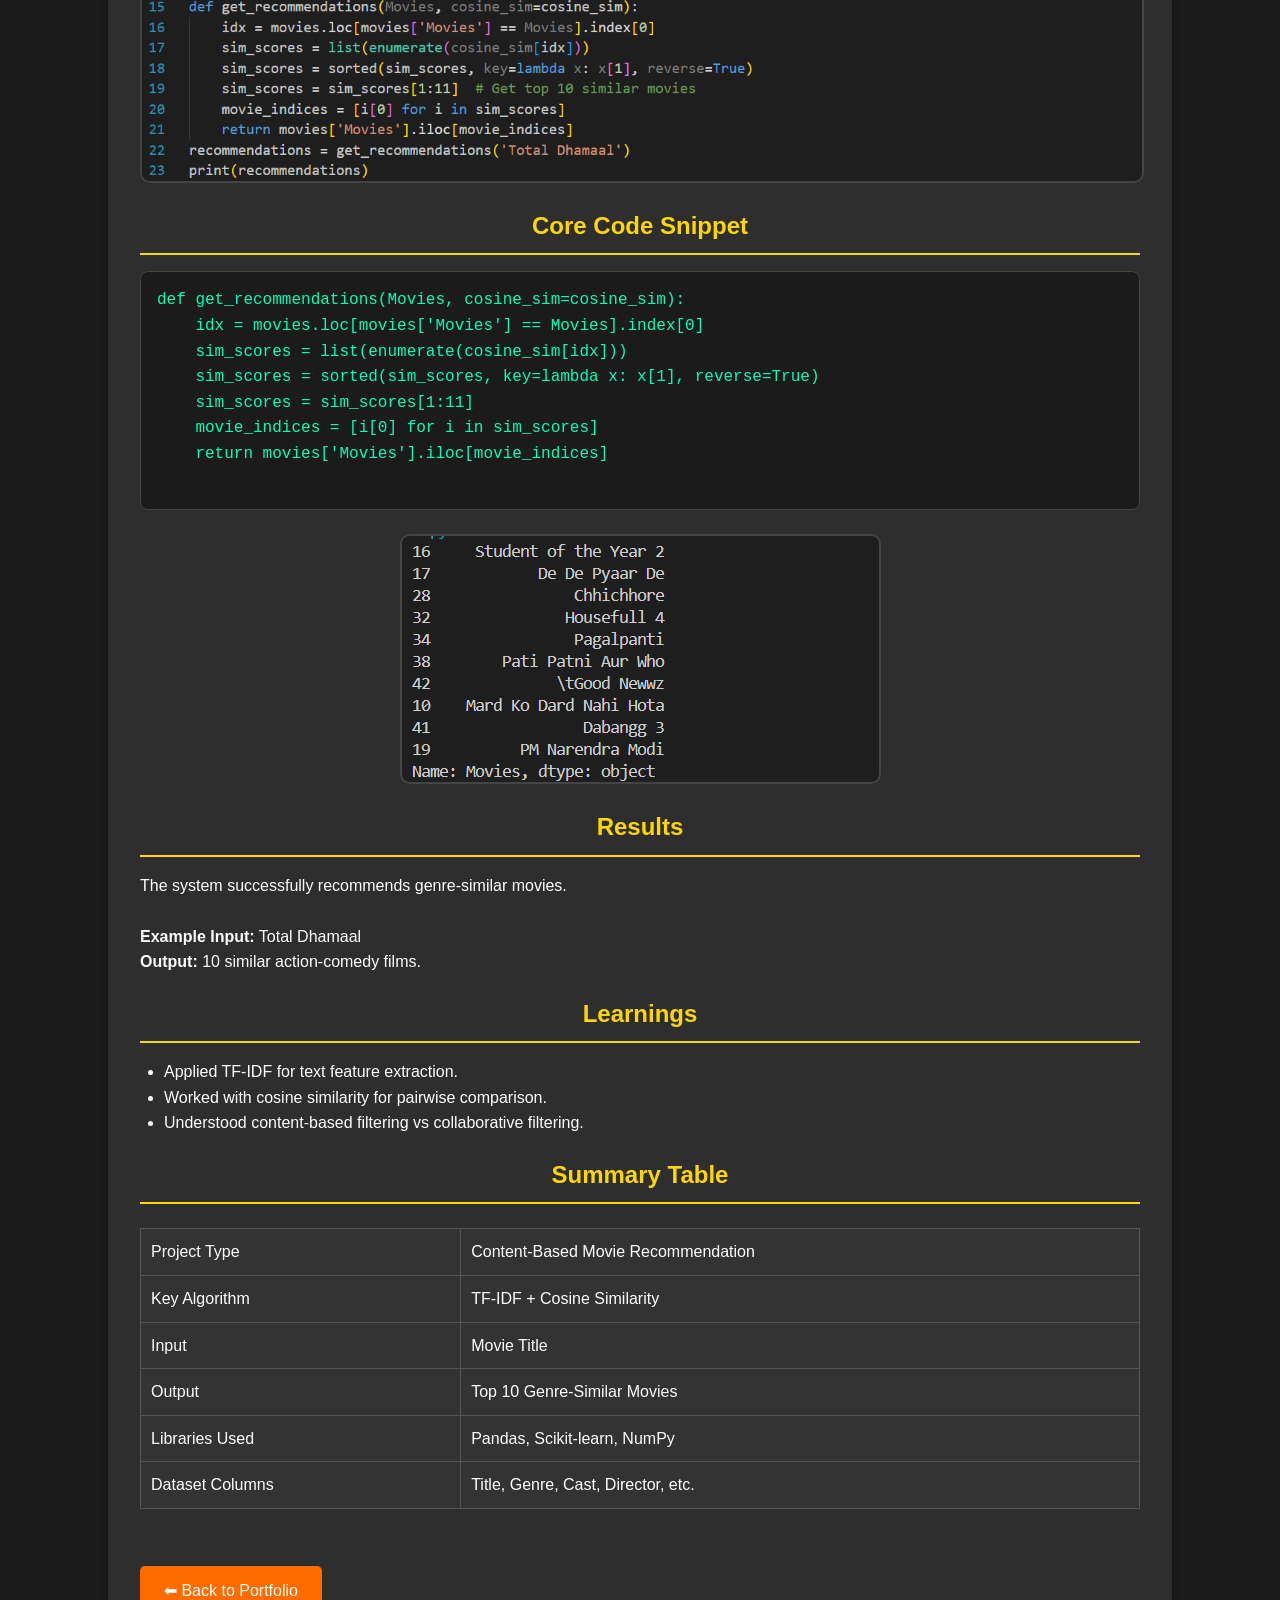
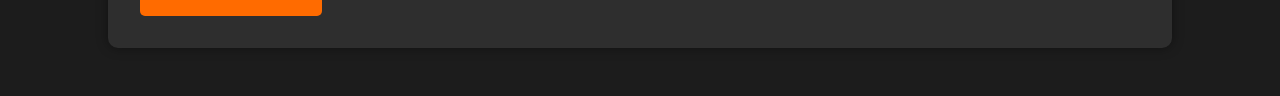
<file: Projects/Movie.html>
<!DOCTYPE html>
<html lang="en">
<head>
  <meta charset="UTF-8">
  <meta name="viewport" content="width=device-width, initial-scale=1.0">
  <title>Movie Recommendation System</title>
  <link rel="stylesheet" href="Movie.css">
</head>
<body>
  <section class="project-container">
    <h1>Movie Recommendation System</h1>

    <h2>Project Overview</h2>
    <p>This project is a content-based movie recommendation system developed using Python. It suggests movies based on genre similarity using TF-IDF vectorization and cosine similarity techniques, widely used in natural language processing (NLP).<br><br>
    Tools Used: Python, Pandas, Scikit-learn<br>
    Algorithm: TF-IDF + Cosine Similarity<br>
    Dataset: Custom movie dataset (finalfile.csv)
    </p>
    <img src="images/Movie_img/movie1.png" alt="Sample Dataset Screenshot">
    <div class="center-link">
    <a href="Datasets/Movie_Data/finalfile.csv" target="_blank">View Dataset</a>
    </div>

    <h2>Objective</h2>
    <p>To help users discover movies similar to the ones they already enjoy — saving time and improving discovery. This was achieved by comparing genre metadata across all movies.</p>
    <pre><code># Preprocess the data
tfidf_vectorizer = TfidfVectorizer(stop_words='english')
movies['Genres'] = movies['Genres'].fillna('')
tfidf_matrix = tfidf_vectorizer.fit_transform(movies['Genres'])
    </code></pre>

    <h2>How the System Works</h2>
    <ol>
      <li><strong>Data Loading:</strong> Loads a dataset (finalfile.csv) with movie titles and genres.</li>
      <li><strong>Text Vectorization:</strong> Applies TF-IDF to convert genres into numeric vectors.</li>
      <li><strong>Cosine Similarity:</strong> Calculates similarity scores between movies.</li>
      <li><strong>Recommendation:</strong> Based on a user-selected title, it returns 10 similar movies.</li>
    </ol>
    <img src="images/Movie_img/movie2.png" alt="Cosine Similarity Visualization">

    <h2>Core Code Snippet</h2>
    <pre><code>def get_recommendations(Movies, cosine_sim=cosine_sim):
    idx = movies.loc[movies['Movies'] == Movies].index[0]
    sim_scores = list(enumerate(cosine_sim[idx]))
    sim_scores = sorted(sim_scores, key=lambda x: x[1], reverse=True)
    sim_scores = sim_scores[1:11]
    movie_indices = [i[0] for i in sim_scores]
    return movies['Movies'].iloc[movie_indices]
    </code></pre>
    <img src="images/Movie_img/movie3.png" alt="Output Screenshot">

    <h2>Results</h2>
    <p>The system successfully recommends genre-similar movies. <br><br>
    <strong>Example Input:</strong> Total Dhamaal <br>
    <strong>Output:</strong> 10 similar action-comedy films.</p>

    <h2>Learnings</h2>
    <ul>
      <li>Applied TF-IDF for text feature extraction.</li>
      <li>Worked with cosine similarity for pairwise comparison.</li>
      <li>Understood content-based filtering vs collaborative filtering.</li>
    </ul>

    <h2>Summary Table</h2>
    <table>
      <tr><td>Project Type</td><td>Content-Based Movie Recommendation</td></tr>
      <tr><td>Key Algorithm</td><td>TF-IDF + Cosine Similarity</td></tr>
      <tr><td>Input</td><td>Movie Title</td></tr>
      <tr><td>Output</td><td>Top 10 Genre-Similar Movies</td></tr>
      <tr><td>Libraries Used</td><td>Pandas, Scikit-learn, NumPy</td></tr>
      <tr><td>Dataset Columns</td><td>Title, Genre, Cast, Director, etc.</td></tr>
    </table>

    <br>
    <a href="../Portfolio.html" class="back-btn">⬅ Back to Portfolio</a>
  </section>

  <img src="images/Avatar.jpeg" alt="Avatar" class="avatar-icon" />
</body>
</html>
</file>
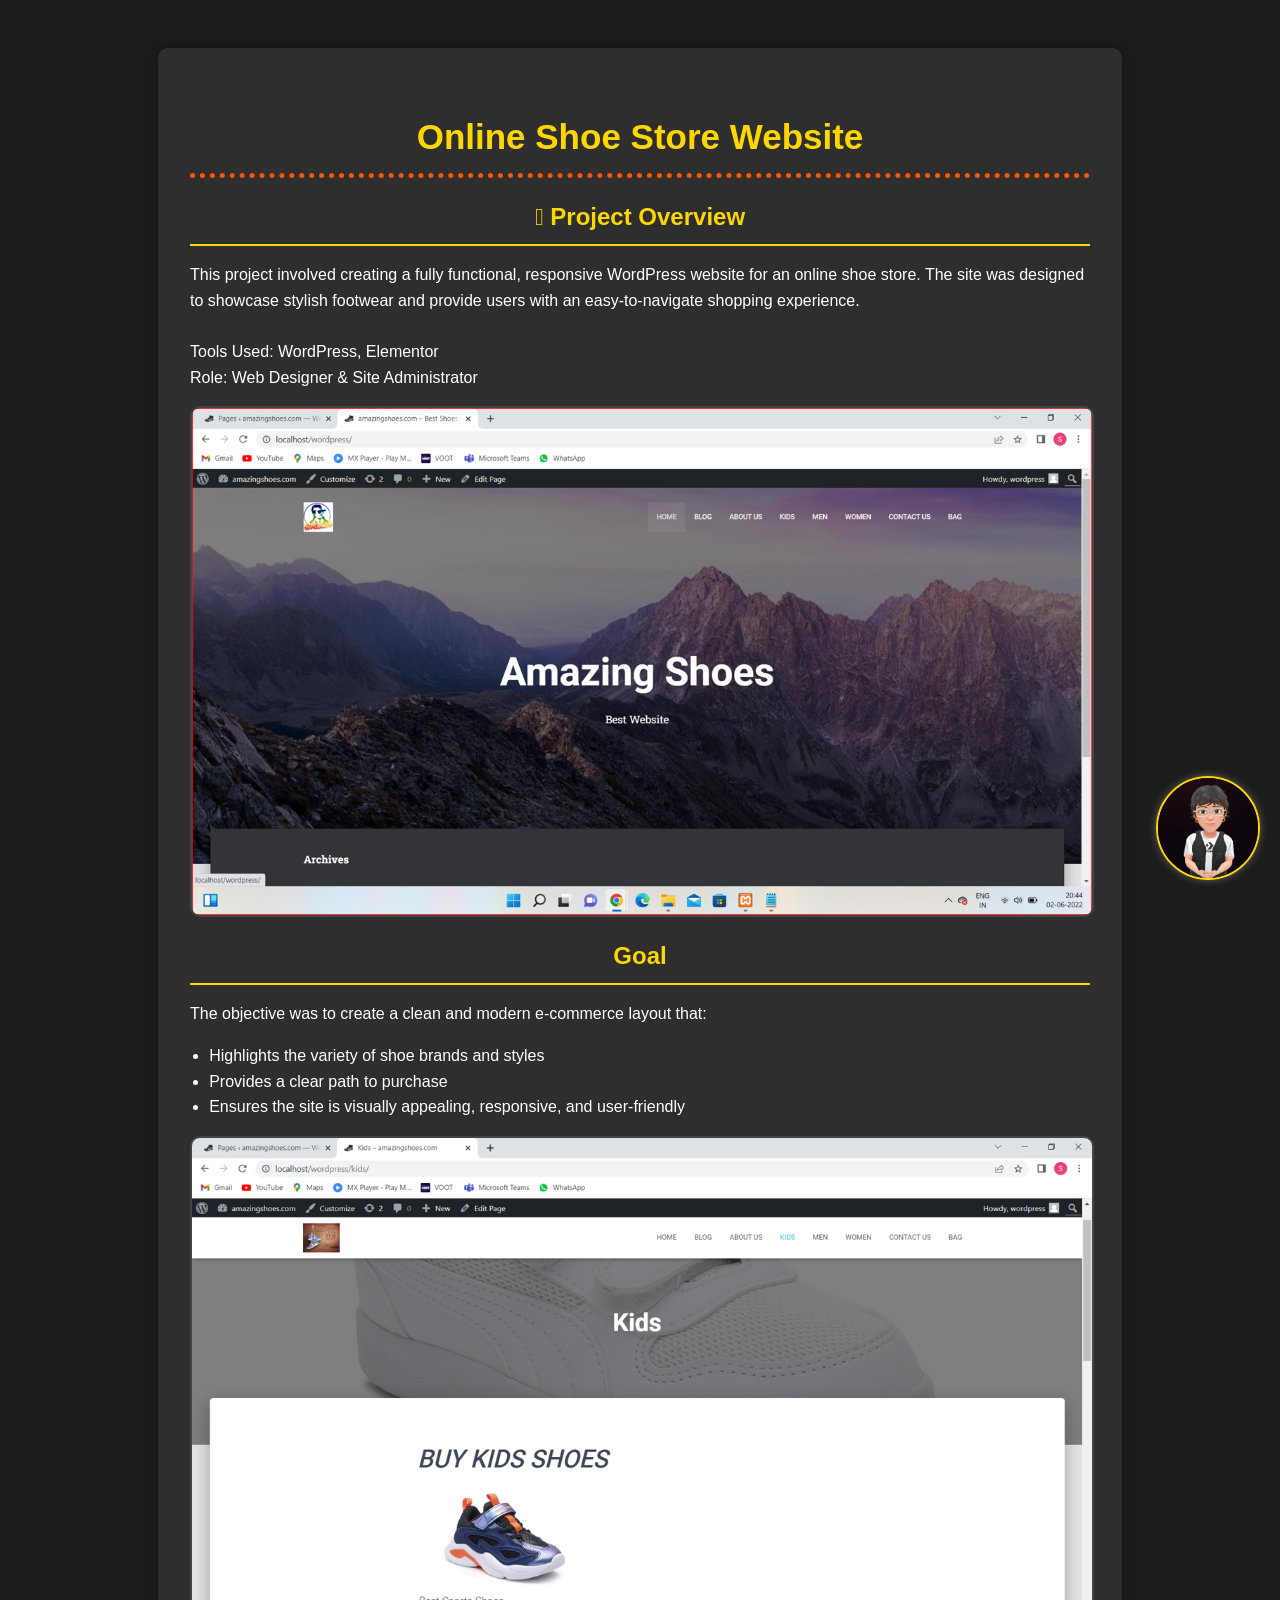
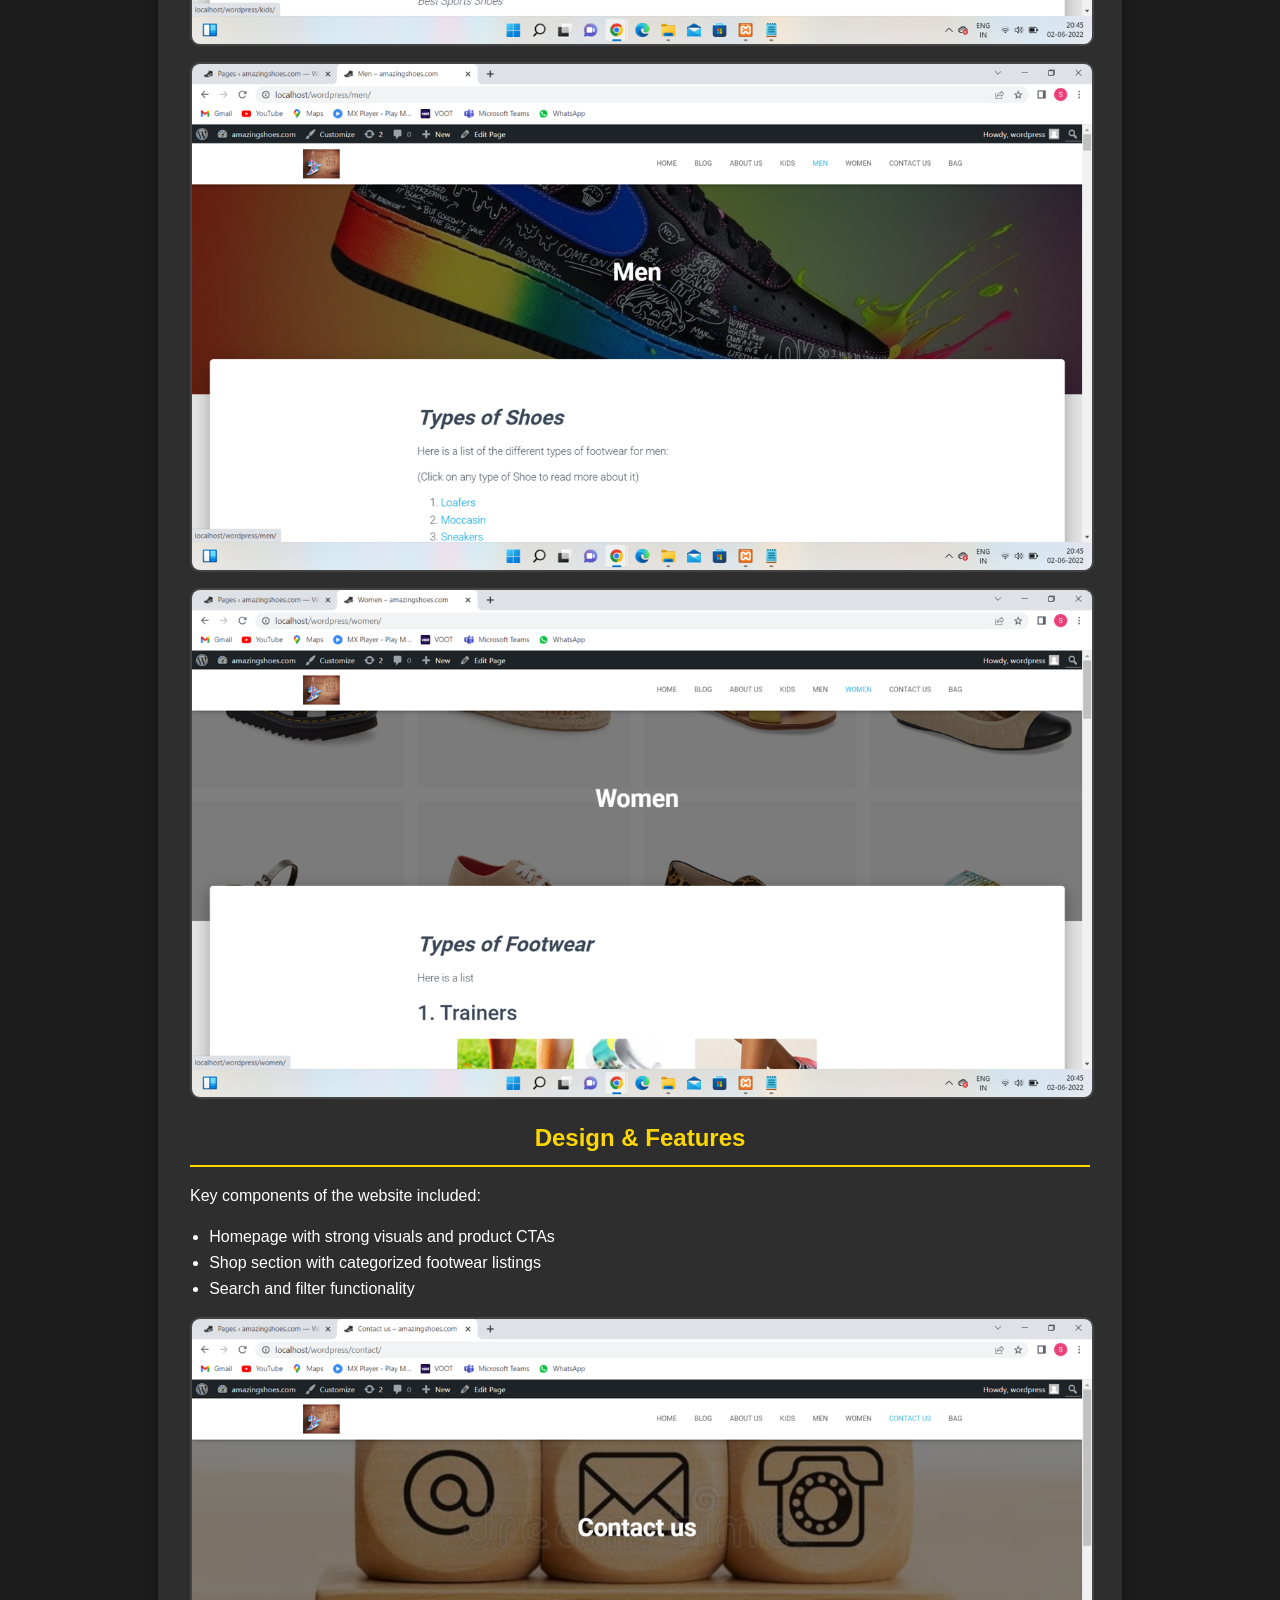
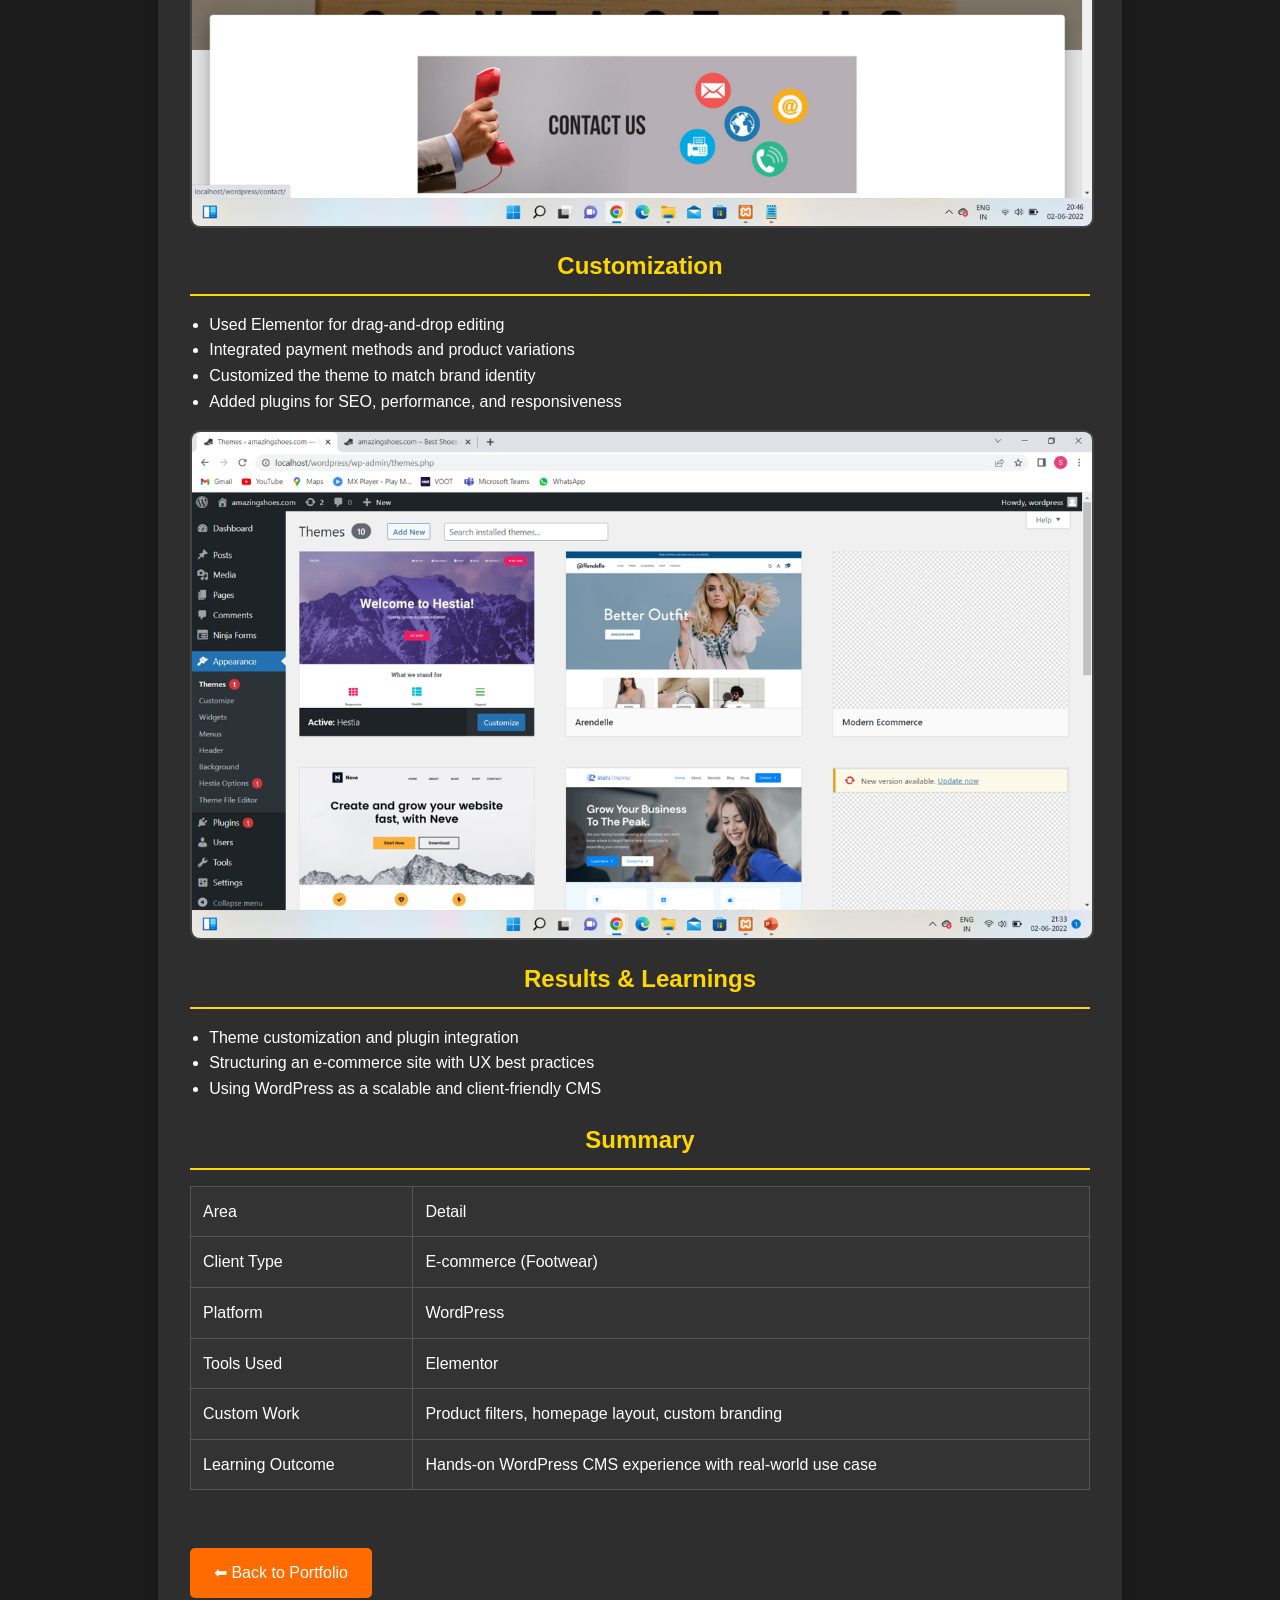
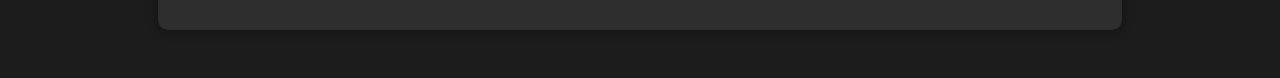
<file: Projects/WordPress.html>
<!DOCTYPE html>
<html lang="en">
<head>
  <meta charset="UTF-8" />
  <meta name="viewport" content="width=device-width, initial-scale=1.0" />
  <title>Project 2 – Online Shoe Store Website (WordPress)</title>
  <link rel="stylesheet" href="WordPress.css" />
</head>
<body>

  <section class="project-container">
    <h1>Online Shoe Store Website</h1>

    <h2> Project Overview</h2>
    <p>This project involved creating a fully functional, responsive WordPress website for an online shoe store. The site was designed to showcase stylish footwear and provide users with an easy-to-navigate shopping experience.<br><br>
    Tools Used: WordPress, Elementor<br>
    Role: Web Designer & Site Administrator
    </p>
    <img src="images/WordPress_img/wordpress1.png" alt="Screenshot 1">

    <h2>Goal</h2>
    <p>The objective was to create a clean and modern e-commerce layout that:</p>
    <ul>
      <li> Highlights the variety of shoe brands and styles</li>
      <li> Provides a clear path to purchase</li>
      <li> Ensures the site is visually appealing, responsive, and user-friendly</li>
    </ul>
    <img src="images/WordPress_img/wordpress2.png" alt="Screenshot 2">
    <img src="images/WordPress_img/wordpress3.png" alt="Screenshot 3">
    <img src="images/WordPress_img/wordpress4.png" alt="Screenshot 4">

    <h2>Design & Features</h2>
    <p>Key components of the website included:</p>
    <ul>
      <li> Homepage with strong visuals and product CTAs</li>
      <li> Shop section with categorized footwear listings</li>
      <li> Search and filter functionality</li>
    </ul>
    <img src="images/WordPress_img/wordpress5.png" alt="Screenshot 5">

    <h2>Customization</h2>
    <ul>
      <li> Used Elementor for drag-and-drop editing</li>
      <li> Integrated payment methods and product variations</li>
      <li> Customized the theme to match brand identity</li>
      <li> Added plugins for SEO, performance, and responsiveness</li>
    </ul>
    <img src="images/WordPress_img/wordpress6.png" alt="Screenshot 6">

    <h2>Results & Learnings</h2>
    <ul>
      <li> Theme customization and plugin integration</li>
      <li> Structuring an e-commerce site with UX best practices</li>
      <li> Using WordPress as a scalable and client-friendly CMS</li>
    </ul>

    <h2>Summary</h2>
    <table>
      <tr><td>Area</td><td>Detail</td></tr>
      <tr><td>Client Type</td><td>E-commerce (Footwear)</td></tr>
      <tr><td>Platform</td><td>WordPress</td></tr>
      <tr><td>Tools Used</td><td>Elementor</td></tr>
      <tr><td>Custom Work</td><td>Product filters, homepage layout, custom branding</td></tr>
      <tr><td>Learning Outcome</td><td>Hands-on WordPress CMS experience with real-world use case</td></tr>
    </table>

    <br>
    <a href="../Portfolio.html" class="back-btn">⬅ Back to Portfolio</a>
  </section>

  <img src="images/Avatar.jpeg" alt="Avatar" class="avatar-icon" />

</body>
</html>
</file>
<file: style.css>
html {
  scroll-behavior: smooth;
  scroll-padding-top: 80px;
}

body {
  font-family: 'Poppins', sans-serif;
  background-color: #f9f9f9;
  color: #222;
  margin: 0;
  padding: 0;
}

header {
  background-color: #ffffff;
  padding: 1rem 2rem;
  box-shadow: 0 2px 8px rgba(0,0,0,0.05);
  position: sticky;
  top: 0;
  z-index: 100;
}

nav {
  display: flex;
  justify-content: space-between;
  align-items: center;
}

nav h1 {
  font-size: 2rem;
  color: #0077b6;
}

nav ul {
  list-style: none;
  display: flex;
  gap: 1.5rem;
  margin: 0;
}

nav ul li a {
  color: #333;
  text-decoration: none;
  font-weight: 500;
  transition: color 0.3s ease;
}

nav ul li a:hover {
  color: #0077b6;
}

section {
  padding: 4rem 2rem;
}

h3 {
  font-size: 2rem;
  text-align: center;
  color: #0077b6;
  margin-bottom: 2rem;
}

.project-grid {
  display: flex;
  flex-wrap: wrap;
  justify-content: center;
  gap: 2rem;
}

.project-card {
  background: #fff;
  border: 2px solid transparent;
  border-radius: 12px;
  padding: 1.5rem;
  width: 300px;
  box-shadow: 0 0 8px rgba(0,0,0,0.06);
  transition: 0.3s ease-in-out;
  position: relative;
  overflow: hidden;
}

.project-card::before {
  content: '';
  position: absolute;
  inset: 0;
  border-radius: inherit;
  border: 2px solid transparent;
  background: linear-gradient(120deg, #00b4d8, #90e0ef, #00b4d8);
  background-size: 200% 200%;
  animation: borderGlow 3s ease infinite;
  z-index: -1;
}

.project-card:hover::before {
  filter: brightness(1.1);
}

.project-card:hover {
  transform: translateY(-5px);
  box-shadow: 0 12px 20px rgba(0,0,0,0.1);
}

@keyframes borderGlow {
  0% {
    background-position: 0% 50%;
  }
  50% {
    background-position: 100% 50%;
  }
  100% {
    background-position: 0% 50%;
  }
}

.cta, .cta-download, .contact-form button {
  background: #00b4d8;
  color: #fff;
  padding: 0.8rem 1.5rem;
  text-decoration: none;
  border-radius: 8px;
  border: none;
  font-weight: 500;
  cursor: pointer;
  transition: 0.3s ease;
  display: inline-block;
}

.cta:hover, .cta-download:hover, .contact-form button:hover {
  background: #0096c7;
}

footer {
  background: #f1f1f1;
  text-align: center;
  padding: 1rem;
  color: #444;
  font-size: 14px;
}

.contact-form {
  max-width: 600px;
  margin: 0 auto;
  display: flex;
  flex-direction: column;
  gap: 1rem;
}

.contact-form input,
.contact-form textarea {
  padding: 0.8rem;
  border: 1px solid #ccc;
  border-radius: 6px;
  font-size: 1rem;
  background: #fff;
  color: #333;
}

.contact-form textarea {
  resize: vertical;
}

.social-links {
  text-align: center;
  margin-top: 2rem;
}

.social-links a {
  margin: 0 1rem;
  color: #0077b6;
  text-decoration: none;
  font-weight: 600;
  transition: color 0.3s;
}

.social-links a:hover {
  color: #023e8a;
}

h4 {
  font-size: 18px;
  color: #023e8a;
  margin-top: 0.8rem;
}

.skill-list {
  list-style: none;
  padding: 0;
  font-size: 1.1rem;
  max-width: 800px;
  margin: auto;
  line-height: 1.8;
  color: #333;
}

#skills, #education, #contact {
  text-align: center;
}

.highlight-orange {
  color: #f77f00;
}

#hero {
  background-color: #e0f7fa;
  padding: 4rem 2rem;
  text-align: center;
  border-bottom: 2px solid #bde0fe;
}

#hero h2 {
  font-size: 2.5rem;
  margin-bottom: 1rem;
  color: #023e8a;
}

#hero p {
  font-size: 1.2rem;
  max-width: 700px;
  margin: 0 auto 1.5rem;
  color: #333;
}

.about-container {
  display: flex;
  flex-direction: column;
  align-items: center;
  gap: 2rem;
  max-width: 1000px;
  margin: 0 auto;
}

@media (min-width: 768px) {
  .about-container {
    flex-direction: row;
    align-items: flex-start;
  }
}

.about-img {
  width: 200px;
  height: 200px;
  border-radius: 50%;
  object-fit: cover;
  border: 4px solid #00b4d8;
  box-shadow: 0 4px 10px rgba(0, 0, 0, 0.1);
}

.about-text {
  flex: 1;
  font-size: 1.1rem;
  line-height: 1.6;
  color: #333;
}

.about-text a.cta {
  margin-top: 1rem;
  display: inline-block;
}

[data-aos] {
  will-change: transform, opacity;
}

.filter-buttons {
  text-align: center;
  margin-bottom: 2rem;
}

.filter-btn {
  background-color: #00b4d8;
  color: white;
  border: none;
  padding: 0.6rem 1.2rem;
  margin: 0 0.4rem;
  border-radius: 6px;
  font-weight: 500;
  cursor: pointer;
  transition: 0.3s;
}

.filter-btn:hover,
.filter-btn.active {
  background-color: #0096c7;
}
</file>
<file: portfolio.css>
html {
  scroll-behavior: smooth;
}

body {
  font-family: 'Bahnschrift', 'Segoe UI', 'Helvetica Neue', sans-serif;
  background-color: #2E2E2E;
  color: white;
  line-height: 1.6;
  margin: 0;
  padding: 0;
}

section {
  animation: slideInFast 1s ease-in;
  padding: 3rem 2rem;
}

h3 {
  font-size: 35px;
  text-transform: uppercase;
  text-align: center;
  margin-bottom: 2rem;
  color: #FFD700;
}

#skills, #education, #contact {
  text-align: center;
}

.highlight-orange {
  color: #FF6B00;
}

.cta-download {
  margin-top: 1.5rem;
  display: inline-block;
  padding: 1rem 2rem;
  background: #FF6B00;
  color: white;
  text-decoration: none;
  font-size: 1.1rem;
  border-radius: 8px;
  box-shadow: 2px 2px 5px rgba(0, 0, 0, 0.3);
}

.project-grid {
  display: flex;
  flex-wrap: wrap;
  justify-content: center;
  gap: 2rem;
}

.project-card {
  background: #333;
  padding: 1rem;
  border-left: 5px solid #E10600;
  border-radius: 10px;
  max-width: 350px;
  width: 100%;
  text-align: center;
}

.skill-list,
#contact p,
#education p {
  display: inline-block;
  text-align: left;
  font-size: 20px;
}

.skill-list {
  list-style: none;
  padding: 0;
  font-size: 1.2rem;
  line-height: 1.8;
}

header {
  background: #E10600;
  padding: 1rem 2rem;
}

nav {
  display: flex;
  justify-content: space-between;
  align-items: center;
}

nav h1 {
  font-size: 2.5rem;
  color: #FFD700;
}

nav ul {
  list-style: none;
  display: flex;
  gap: 1.4rem;
}

nav ul li a {
  color: white;
  text-decoration: none;
  font-size: 1.5rem;
}

#hero {
  font-size: 23px;
  padding: 4rem 2rem;
  background-color: #1C1C1C;
  text-align: center;
}

.cta {
  background: #FF6B00;
  padding: 1rem 2rem;
  color: white;
  text-decoration: none;
  border-radius: 5px;
  margin-top: 1rem;
  display: inline-block;
}

footer {
  background: #000;
  text-align: center;
  padding: 1rem;
  color: #aaa;
}

h4{
  font-size: 20px;
  color: #d6add6;
}
</file>
<file: Projects/Amazon.css>
body {
  background-color: #1C1C1C;
  font-family: 'Bahnschrift', 'Segoe UI', sans-serif;
  color: #fff;
  margin: 0;
  padding: 0;
  line-height: 1.6;
}

h1{
  border-bottom: 5px dotted #ff5500;
  padding-bottom: 0.5rem;
  font-size: 35px;
}

h2 {
  border-bottom: 2px solid #FFD700;
  padding-bottom: 0.5rem;
}

h1, h2 {
  color: #FFD700;
  text-align: center;
  margin-bottom: 1rem;
}

.project-container {
  max-width: 1000px;
  margin: 3rem auto;
  padding: 2rem;
  background: #2E2E2E;
  border-radius: 10px;
  box-shadow: 0 0 12px rgba(0, 0, 0, 0.4);
}

.project-container h2,
.project-container h3 {
  color: #FFD700;
  text-align: center;
}

.project-container img {
  max-width: 100%;
  display: block;
  margin: 1.5rem auto;
  border-radius: 10px;
  border: 2px solid #444;
}

.project-container ul, ol {
  padding-left: 1.5rem;
}

table {
  width: 100%;
  border-collapse: collapse;
  margin-top: 1.5rem;
  background-color: #333;
  color: #fff;
}

th, td {
  padding: 10px;
  text-align: left;
  border: 1px solid #555;
}

th {
  background-color: #444;
  color: #FFD700;
}

.back-btn {
  display: inline-block;
  margin-top: 2rem;
  padding: 0.75rem 1.5rem;
  background-color: #FF6B00;
  color: #fff;
  text-decoration: none;
  border-radius: 5px;
}

.back-btn:hover {
  background-color: #E55300;
}

.avatar-icon {
  position: fixed;
  bottom: 20px;
  right: 20px;
  width: 100px;
  height: 100px;
  border-radius: 50%;
  border: 2px solid #FFD700;
  box-shadow: 0 0 8px rgba(255, 255, 255, 0.3);
}

.highlight-orange {
  color: #FF6B00;
}

.center-link {
  display: flex;
  justify-content: center;
  align-items: center;
  text-align: center;
}

.center-link a {
  color: white;
  text-decoration: none;
  font-size: 1.2rem;
  padding: 10px 20px;
  border: 2px solid white;
  border-radius: 8px;
  transition: background-color 0.3s ease, color 0.3s ease;
}

.center-link a:hover {
  background-color: white;
  color: #2e2e2e;
}
</file>
<file: Projects/Atliq.css>
body {
  background-color: #1C1C1C;
  font-family: 'Bahnschrift', 'Segoe UI', sans-serif;
  color: #fff;
  margin: 0;
  padding: 0;
  line-height: 1.6;
}

.project-container {
  max-width: 1000px;
  margin: 3rem auto;
  padding: 2rem;
  background: #2E2E2E;
  border-radius: 10px;
  box-shadow: 0 0 12px rgba(0, 0, 0, 0.4);
}

h1, h2 {
  color: #FFD700;
  text-align: center;
  margin-bottom: 1rem;
}

h1{
  border-bottom: 5px dotted #ff5500;
  padding-bottom: 0.5rem;
  font-size: 35px;
}

h2 {
  border-bottom: 2px solid #FFD700;
  padding-bottom: 0.5rem;
}

.project-container h2,
.project-container h3 {
  color: #FFD700;
  text-align: center;
}

.project-container img {
  max-width: 100%;
  display: block;
  margin: 1.5rem auto;
  border-radius: 10px;
  border: 2px solid #444;
}

.project-container ul,
.project-container ol {
  padding-left: 1.5rem;
}

table {
  width: 100%;
  border-collapse: collapse;
  margin-top: 1.5rem;
  background-color: #333;
  color: #fff;
}

th, td {
  padding: 10px;
  text-align: left;
  border: 1px solid #555;
}

th {
  background-color: #444;
  color: #FFD700;
}

.back-btn {
  display: inline-block;
  margin-top: 2rem;
  padding: 0.75rem 1.5rem;
  background-color: #FF6B00;
  color: #fff;
  text-decoration: none;
  border-radius: 5px;
}

.back-btn:hover {
  background-color: #E55300;
}

.avatar-icon {
  position: fixed;
  bottom: 20px;
  right: 20px;
  width: 100px;
  height: 100px;
  border-radius: 50%;
  border: 2px solid #FFD700;
  box-shadow: 0 0 8px rgba(255, 255, 255, 0.3);
}

.highlight-orange {
  color: #FF6B00;
}

.center-link {
  display: flex;
  justify-content: center;
  align-items: center;
  text-align: center;
}

h3 {
  border-bottom: 2px solid #FFD700;
  padding-bottom: 0.5rem;
}

.center-link a {
  color: white;
  text-decoration: none;
  font-size: 1.2rem;
  padding: 10px 20px;
  border: 2px solid white;
  border-radius: 8px;
  transition: background-color 0.3s ease, color 0.3s ease;
}

.center-link a:hover {
  background-color: white;
  color: #2e2e2e;
}
</file>
<file: Projects/Fifa.css>
body {
  background-color: #1C1C1C;
  font-family: 'Bahnschrift', 'Segoe UI', sans-serif;
  color: #fff;
  margin: 0;
  padding: 0;
  line-height: 1.6;
}

.container, .project-container {
  max-width: 1000px;
  margin: 3rem auto;
  padding: 2rem;
  background: #2E2E2E;
  border-radius: 10px;
  box-shadow: 0 0 12px rgba(0, 0, 0, 0.4);
}

h1, h2 {
  color: #FFD700;
  text-align: center;
  margin-bottom: 1rem;
}

h1{
  border-bottom: 5px dotted #ff5500;
  padding-bottom: 0.5rem;
  font-size: 35px;
}

h2 {
  border-bottom: 2px solid #FFD700;
  padding-bottom: 0.5rem;
}

h3 {
  margin-top: 2rem;
}

ul, ol {
  padding-left: 1.5rem;
  margin-bottom: 1.5rem;
}

p {
  margin-bottom: 1.2rem;
}

strong {
  color: #FFD700;
}

img {
  max-width: 100%;
  display: block;
  margin: 1.5rem auto;
  border-radius: 10px;
  border: 2px solid #444;
  box-shadow: 0 0 10px rgba(255, 255, 255, 0.1);
}

table {
  width: 100%;
  border-collapse: collapse;
  margin-top: 1.5rem;
  background-color: #333;
  color: #fff;
}

th, td {
  padding: 10px;
  text-align: left;
  border: 1px solid #555;
}

th {
  background-color: #444;
  color: #FFD700;
}

.back-btn {
  display: inline-block;
  margin-top: 2rem;
  padding: 0.75rem 1.5rem;
  background-color: #FF6B00;
  color: #fff;
  text-decoration: none;
  border-radius: 5px;
}

.back-btn:hover {
  background-color: #E55300;
}

.avatar-icon {
  position: fixed;
  bottom: 20px;
  right: 20px;
  width: 100px;
  height: 100px;
  border-radius: 50%;
  border: 2px solid #FFD700;
  box-shadow: 0 0 8px rgba(255, 255, 255, 0.3);
}

.highlight-orange {
  color: #FF6B00;
}

.center-link {
  display: flex;
  justify-content: center;
  align-items: center;
  text-align: center;
}

.center-link a {
  color: white;
  text-decoration: none;
  font-size: 1.2rem;
  padding: 10px 20px;
  border: 2px solid white;
  border-radius: 8px;
  transition: background-color 0.3s ease, color 0.3s ease;
}

.center-link a:hover {
  background-color: white;
  color: #2e2e2e;
}
</file>
<file: Projects/Figma.css>
body {
  background-color: #1C1C1C;
  font-family: 'Bahnschrift', 'Segoe UI', sans-serif;
  color: #fff;
  margin: 0;
  padding: 0;
  line-height: 1.6;
}

h1{
  border-bottom: 5px dotted #ff5500;
  padding-bottom: 0.5rem;
  font-size: 35px;
}

h2 {
  border-bottom: 2px solid #FFD700;
  padding-bottom: 0.5rem;
}

h1, h2 {
  color: #FFD700;
  text-align: center;
  margin-bottom: 1rem;
}

.project-container {
  max-width: 900px;
  margin: 3rem auto;
  padding: 2rem;
  background: #2E2E2E;
  border-radius: 10px;
  box-shadow: 0 0 12px rgba(0, 0, 0, 0.4);
}

.project-container h2,
.project-container h3 {
  color: #FFD700;
  text-align: center;
}

.project-container img {
  max-width: 100%;
  display: block;
  margin: 1rem auto;
  border-radius: 10px;
  border: 2px solid #444;
}

.project-container ul {
  padding-left: 1.2rem;
}

table {
  width: 100%;
  border-collapse: collapse;
  margin-top: 1rem;
  background-color: #333;
  color: #fff;
}

th, td {
  padding: 12px;
  text-align: left;
  border: 1px solid #555;
}

th {
  background-color: #444;
  color: #FFD700;
}

.back-btn {
  display: inline-block;
  margin-top: 2rem;
  padding: 0.75rem 1.5rem;
  background-color: #FF6B00;
  color: #fff;
  text-decoration: none;
  border-radius: 5px;
}

.back-btn:hover {
  background-color: #E55300;
}

.avatar-icon {
  position: fixed;
  bottom: 20px;
  right: 20px;
  width: 100px;
  height: 100px;
  border-radius: 50%;
  border: 2px solid #FFD700;
  box-shadow: 0 0 8px rgba(255, 255, 255, 0.3);
}
</file>
<file: Projects/Movie.css>
body {
  background-color: #1C1C1C;
  font-family: 'Bahnschrift', 'Segoe UI', sans-serif;
  color: #fff;
  margin: 0;
  padding: 0;
  line-height: 1.6;
}

h1{
  border-bottom: 5px dotted #ff5500;
  padding-bottom: 0.5rem;
  font-size: 35px;
}

h2 {
  border-bottom: 2px solid #FFD700;
  padding-bottom: 0.5rem;
}

h1, h2 {
  color: #FFD700;
  text-align: center;
  margin-bottom: 1rem;
}

.project-container {
  max-width: 1000px;
  margin: 3rem auto;
  padding: 2rem;
  background: #2E2E2E;
  border-radius: 10px;
  box-shadow: 0 0 12px rgba(0, 0, 0, 0.4);
}

.project-container h2,
.project-container h3 {
  color: #FFD700;
  text-align: center;
}

.project-container img {
  max-width: 100%;
  display: block;
  margin: 1.5rem auto;
  border-radius: 10px;
  border: 2px solid #444;
}

.project-container ul, ol {
  padding-left: 1.5rem;
}

.project-container pre {
  background: #1B1B1B;
  padding: 1rem;
  overflow-x: auto;
  border-radius: 8px;
  margin: 1rem 0;
  border: 1px solid #444;
}

.project-container code {
  color: #00FFB7;
  font-family: Consolas, monospace;
}

table {
  width: 100%;
  border-collapse: collapse;
  margin-top: 1.5rem;
  background-color: #333;
  color: #fff;
}

th, td {
  padding: 10px;
  text-align: left;
  border: 1px solid #555;
}

th {
  background-color: #444;
  color: #FFD700;
}

.back-btn {
  display: inline-block;
  margin-top: 2rem;
  padding: 0.75rem 1.5rem;
  background-color: #FF6B00;
  color: #fff;
  text-decoration: none;
  border-radius: 5px;
}

.back-btn:hover {
  background-color: #E55300;
}

.avatar-icon {
  position: fixed;
  bottom: 20px;
  right: 20px;
  width: 100px;
  height: 100px;
  border-radius: 50%;
  border: 2px solid #FFD700;
  box-shadow: 0 0 8px rgba(255, 255, 255, 0.3);
}

.center-link {
  display: flex;
  justify-content: center;
  align-items: center;
  text-align: center;
}

.center-link a {
  color: white;
  text-decoration: none;
  font-size: 1.2rem;
  padding: 10px 20px;
  border: 2px solid white;
  border-radius: 8px;
  transition: background-color 0.3s ease, color 0.3s ease;
}

.center-link a:hover {
  background-color: white;
  color: #2e2e2e;
}
</file>
<file: Projects/WordPress.css>
body {
  background-color: #1C1C1C;
  font-family: 'Bahnschrift', 'Segoe UI', sans-serif;
  color: #fff;
  margin: 0;
  padding: 0;
  line-height: 1.6;
}

h1{
  border-bottom: 5px dotted #ff5500;
  padding-bottom: 0.5rem;
  font-size: 35px;
}

h2 {
  border-bottom: 2px solid #FFD700;
  padding-bottom: 0.5rem;
}

h1, h2 {
  color: #FFD700;
  text-align: center;
  margin-bottom: 1rem;
}

.project-container {
  max-width: 900px;
  margin: 3rem auto;
  padding: 2rem;
  background: #2E2E2E;
  border-radius: 10px;
  box-shadow: 0 0 12px rgba(0, 0, 0, 0.4);
}

.project-container h2,
.project-container h3 {
  color: #FFD700;
  text-align: center;
}

.project-container img {
  max-width: 100%;
  display: block;
  margin: 1rem auto;
  border-radius: 10px;
  border: 2px solid #444;
}

.project-container ul {
  padding-left: 1.2rem;
}

table {
  width: 100%;
  border-collapse: collapse;
  margin-top: 1rem;
  background-color: #333;
  color: #fff;
}

th, td {
  padding: 12px;
  text-align: left;
  border: 1px solid #555;
}

th {
  background-color: #444;
  color: #FFD700;
}

.back-btn {
  display: inline-block;
  margin-top: 2rem;
  padding: 0.75rem 1.5rem;
  background-color: #FF6B00;
  color: #fff;
  text-decoration: none;
  border-radius: 5px;
}

.back-btn:hover {
  background-color: #E55300;
}

.avatar-icon {
  position: fixed;
  bottom: 20px;
  right: 20px;
  width: 100px;
  height: 100px;
  border-radius: 50%;
  border: 2px solid #FFD700;
  box-shadow: 0 0 8px rgba(255, 255, 255, 0.3);
}
</file>
